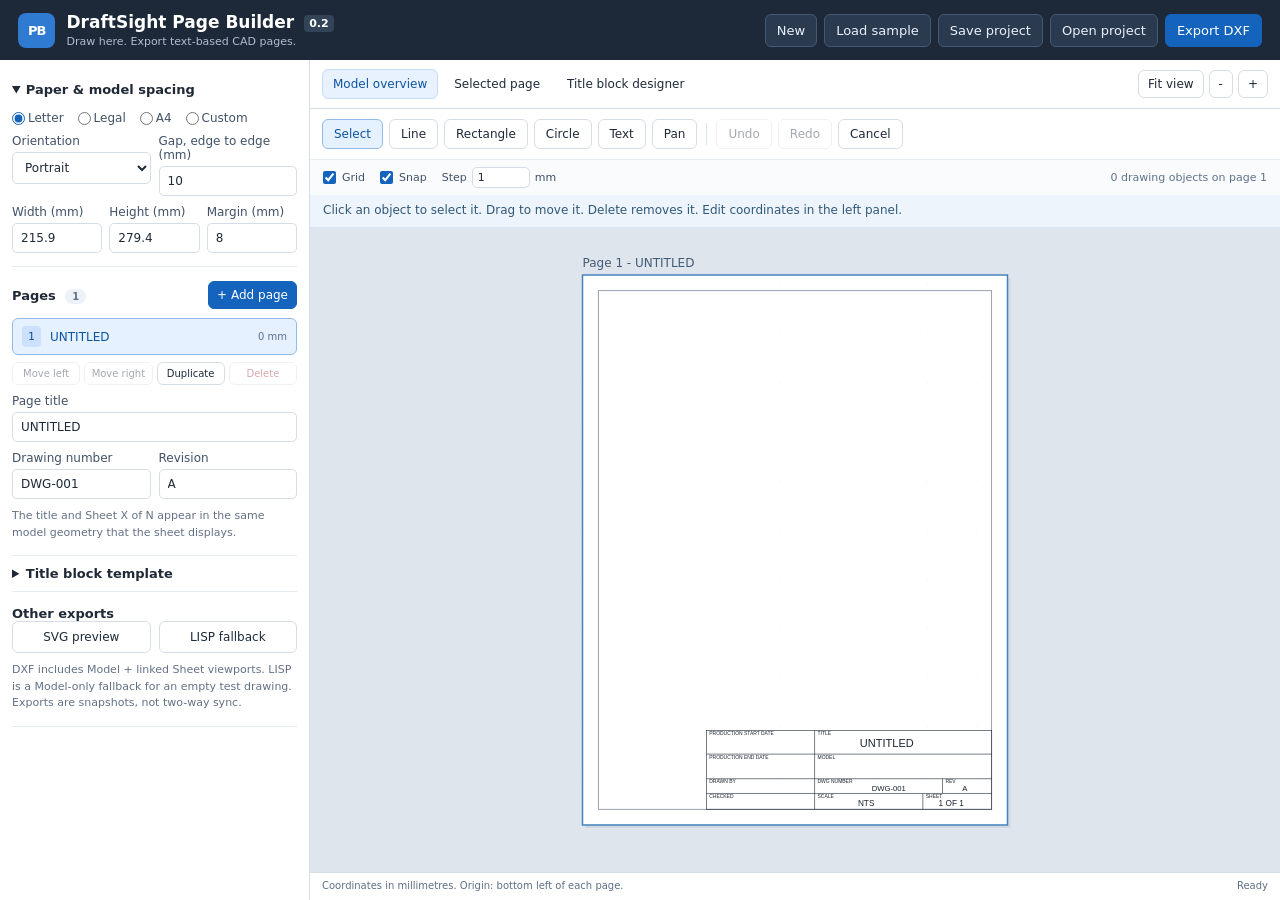
<file: builder/index.html>
<!doctype html>
<html lang="en">
<head>
<meta charset="utf-8">
<meta name="viewport" content="width=device-width,initial-scale=1">
<title>DraftSight Page Builder</title>
<style>
:root {font-family:system-ui,-apple-system,BlinkMacSystemFont,"Segoe UI",sans-serif;font-size:13px;color:#202936;background:#edf1f5;--accent:#1463bc;--border:#d6dde5;--muted:#637186;--ink:#1e2a39;--panel:#fff;}
*{box-sizing:border-box}body{margin:0;height:100vh;display:flex;flex-direction:column}button,input,select{font:inherit}button{border:1px solid var(--border);background:white;color:var(--ink);padding:8px 11px;border-radius:6px;cursor:pointer;white-space:nowrap}button:hover{background:#edf4fb;border-color:#8daccd}button:disabled{opacity:.4;cursor:default}button.primary{background:var(--accent);border-color:var(--accent);color:#fff}button.primary:hover{background:#0b529f}button.danger{color:#a42d36}button.small{font-size:12px;padding:6px 8px}button.active{background:#e5f1ff;border-color:#91bae9;color:#0c54a2}button:focus-visible,input:focus-visible,select:focus-visible,summary:focus-visible{outline:2px solid #2682df;outline-offset:2px}button.wide{width:100%;margin:4px 0 9px}input,select{width:100%;min-width:0;padding:7px 8px;border:1px solid var(--border);border-radius:5px;background:#fff;color:var(--ink)}input[type=checkbox],input[type=radio]{width:auto;accent-color:var(--accent)}input:disabled{background:#f1f4f7;color:var(--muted)}label{display:block;font-size:12px;color:#415167;margin-top:9px}label>input,label>select{display:block;margin-top:4px}.two{display:grid;grid-template-columns:1fr 1fr;gap:8px}.three{display:grid;grid-template-columns:1fr 1fr 1fr;gap:7px}.check{display:flex;align-items:center;gap:6px;white-space:nowrap}.check input{margin:0}h1,h2,p{margin:0}h2{font-size:13px;font-weight:650}.hint{font-size:11px;line-height:1.5;color:var(--muted);margin-top:9px}main{display:grid;grid-template-columns:310px minmax(0,1fr);flex:1;min-height:0}.app-header{display:flex;justify-content:space-between;align-items:center;padding:12px 18px;background:#1d2938;color:#fff;gap:16px}.brand{display:flex;gap:11px;align-items:center}.brand-mark{background:#307bd2;color:#fff;font-weight:700;border-radius:8px;padding:10px;letter-spacing:-1px}.brand h1{font-size:17px;font-weight:650}.brand small{font-size:11px;background:#334458;border-radius:4px;margin-left:4px;padding:2px 5px;vertical-align:middle}.brand p{color:#aebdd0;font-size:11px;margin-top:3px}.header-actions{display:flex;gap:7px;flex-wrap:wrap}.header-actions button:not(.primary){background:#2b3b4f;color:#e9f1fc;border-color:#455972}.header-actions button:hover{background:#3d536c}.header-actions button.primary:hover{background:#1d78dd}#sidebar{overflow-y:auto;background:#fff;border-right:1px solid var(--border);padding:12px;scrollbar-width:thin}.side-section{padding:14px 0;border-bottom:1px solid #e5ebf1}.section-heading{display:flex;justify-content:space-between;align-items:center;margin-bottom:9px;gap:6px}.pill{font-size:10px;background:#edf2f8;color:#60718a;padding:2px 7px;border-radius:10px;margin-left:5px}details{border-bottom:1px solid #e5ebf1;padding:10px 0}summary{font-size:13px;font-weight:650;cursor:pointer}.details-body{padding-top:5px;padding-bottom:3px}.radios{display:flex;flex-wrap:wrap;gap:14px;border:0;padding:3px 0 0;margin:0}.radios label{display:flex;gap:3px;align-items:center;margin-top:6px}.radios input{display:inline;margin:0}.page-list{display:grid;gap:5px;max-height:132px;overflow-y:auto}.page-row{display:flex;align-items:center;gap:9px;text-align:left;width:100%;padding:7px 9px}.page-row .page-number{background:#eef2f7;border-radius:4px;padding:4px 6px;color:#526277;font-size:11px}.page-row.active .page-number{background:#cce1fc;color:#134f93}.page-row .page-name{white-space:nowrap;overflow:hidden;text-overflow:ellipsis;flex:1;font-size:12px}.page-row small{font-size:10px;color:#60718a}.page-actions{display:flex;gap:4px;margin-top:7px}.page-actions button{font-size:10px;padding:5px 6px;flex:1}.workspace{display:flex;flex-direction:column;min-height:0;min-width:0}.view-row{display:flex;align-items:center;justify-content:space-between;padding:9px 12px;background:#fff;border-bottom:1px solid var(--border);gap:8px}.view-tabs,.view-controls{display:flex;gap:5px}.view-tabs button{border-color:transparent;font-size:12px;padding:7px 10px}.view-tabs button.active{background:#e8f2fe;border-color:#c4dbf7}.view-controls button{font-size:12px;padding:6px 9px}.tools{display:flex;align-items:center;gap:6px;padding:10px 12px;background:#fff;border-bottom:1px solid #e8edf3;flex-wrap:wrap}.tools button{padding:7px 11px;font-size:12px}.separator{width:1px;height:22px;background:#dbe3ec;margin:0 3px}.drawing-options{display:flex;align-items:center;gap:15px;padding:7px 13px;background:#f9fbfd}.drawing-options label{margin:0;font-size:11px}.inline{display:flex;align-items:center;gap:5px}.inline input{width:58px;margin:0;padding:3px 5px}.count{margin-left:auto;font-size:11px;color:#60718a}.text-options{display:flex;align-items:flex-end;gap:8px;padding:0 12px 8px;background:#f9fbfd}.text-options label:first-child{flex:1}.text-height{width:92px}.variables{width:180px}.tool-hint{padding:8px 13px;font-size:12px;background:#edf4fc;color:#315878;border-bottom:1px solid #d7e5f4;min-height:33px}.stage{position:relative;flex:1;min-height:240px;overflow:hidden;background:#dee5ed}#canvas{display:block;width:100%;height:100%;touch-action:none;user-select:none;outline:none}#canvas[data-tool=line],#canvas[data-tool=rect],#canvas[data-tool=circle],#canvas[data-tool=text]{cursor:crosshair}#canvas[data-tool=pan]{cursor:grab}#canvas[data-panning=true]{cursor:grabbing}.status-bar{display:flex;justify-content:space-between;gap:10px;padding:7px 12px;background:#fff;border-top:1px solid var(--border);font-size:10px;color:#5e6f85;min-height:28px}.toast{position:absolute;left:14px;bottom:14px;max-width:calc(100% - 28px);font-size:12px;line-height:1.4;background:#22374c;color:white;padding:10px 14px;border-radius:6px;box-shadow:0 3px 12px #12223422;pointer-events:none}.toast.error{background:#9b3038}#bootError{padding:10px;background:#fff2d3;border-bottom:1px solid #e3d2ac;font-size:12px}#geometryFields label{margin-top:7px}#inspector .section-heading h2{font-size:12px}.exports .two button{font-size:12px}.sr-only{position:absolute;width:1px;height:1px;overflow:hidden;clip:rect(0,0,0,0)}[hidden]{display:none!important}
@media(max-width:1100px){main{grid-template-columns:280px minmax(0,1fr)}.app-header{padding:9px 12px}.brand h1{font-size:14px}.brand p{font-size:10px}.header-actions{gap:4px}.header-actions button{font-size:11px;padding:7px 8px}.view-tabs button{font-size:11px;padding:7px}.view-row{padding:8px}.tools{padding:8px;gap:4px}.tools button{padding:7px 8px}.drawing-options{gap:9px}}
@media(max-width:760px){body{height:auto;min-height:100vh}.app-header{align-items:flex-start;flex-direction:column;gap:9px}.header-actions{width:100%}.header-actions button{flex:1}main{display:flex;flex-direction:column-reverse}#sidebar{border-right:none;border-top:1px solid var(--border);overflow:visible}.workspace{height:72vh;min-height:520px}.view-row{flex-wrap:wrap}.stage{min-height:250px}.status-bar{font-size:9px}.variables{width:135px}.count{display:none}.text-options{flex-wrap:wrap}#sidebar .page-list{max-height:150px}}

</style>
</head>
<body>
<header class="app-header">
  <div class="brand"><span class="brand-mark" aria-hidden="true">PB</span><div><h1>DraftSight Page Builder <small>0.2</small></h1><p>Draw here. Export text-based CAD pages.</p></div></div>
  <div class="header-actions">
    <button id="newBtn">New</button><button id="sampleBtn">Load sample</button>
    <button id="saveBtn">Save project</button><button id="loadBtn">Open project</button>
    <input id="loadInput" type="file" accept=".json,application/json" hidden>
    <button id="dxfBtn" class="primary">Export DXF</button>
  </div>
</header>
<div id="bootError" role="alert">Starting drawing engine. If this message stays visible, the app did not start.</div>
<noscript>This application needs JavaScript enabled to draw and export.</noscript>
<main>
 <aside id="sidebar">
  <details open><summary>Paper &amp; model spacing</summary>
   <div class="details-body">
    <fieldset class="radios"><legend class="sr-only">Paper size</legend>
     <label><input type="radio" name="paper" value="letter" checked>Letter</label>
     <label><input type="radio" name="paper" value="legal">Legal</label>
     <label><input type="radio" name="paper" value="a4">A4</label>
     <label><input type="radio" name="paper" value="custom">Custom</label>
    </fieldset>
    <div class="two"><label>Orientation<select id="orientation"><option value="portrait">Portrait</option><option value="landscape">Landscape</option></select></label>
    <label>Gap, edge to edge (mm)<input id="gap" type="number" min="0" max="5000" step="0.1" value="10"></label></div>
    <div class="three"><label>Width (mm)<input id="width" type="number" min="50" max="5000" step="0.1"></label><label>Height (mm)<input id="height" type="number" min="50" max="5000" step="0.1"></label><label>Margin (mm)<input id="margin" type="number" min="0" step="0.1"></label></div>
   </div>
  </details>
  <section class="side-section">
   <div class="section-heading"><h2>Pages <span id="pageCount" class="pill">1</span></h2><button id="addPageBtn" class="primary small">+ Add page</button></div>
   <div id="pageList" class="page-list"></div>
   <div class="page-actions"><button id="pageLeftBtn" title="Move selected page earlier">Move left</button><button id="pageRightBtn" title="Move selected page later">Move right</button><button id="duplicatePageBtn">Duplicate</button><button id="deletePageBtn" class="danger">Delete</button></div>
   <label>Page title<input id="pageTitle" type="text" maxlength="100"></label>
   <div class="two"><label>Drawing number<input id="drawingNumber" type="text" maxlength="80"></label><label>Revision<input id="revision" type="text" maxlength="20"></label></div>
   <p class="hint">The title and Sheet X of N appear in the same model geometry that the sheet displays.</p>
  </section>
  <details id="tbSettings"><summary>Title block template</summary>
   <div class="details-body">
    <label class="check"><input id="tbEnabled" type="checkbox" checked>Show title block on all pages</label>
    <div class="two"><label>Width (mm)<input id="tbWidth" type="number" min="1" step="0.1"></label><label>Height (mm)<input id="tbHeight" type="number" min="1" step="0.1"></label></div>
    <button id="editTbBtn" class="wide">Edit title block on canvas</button>
    <div class="two"><button id="resetTbBtn">Default template</button><button id="clearTbBtn">Clear template</button></div>
    <p class="hint">Use the same drawing tools. Text can contain {TITLE}, {DRAWING_NUMBER}, {REVISION}, {PAGE}, or {PAGECOUNT}.</p>
   </div>
  </details>
  <section id="inspector" class="side-section" hidden>
    <div class="section-heading"><h2 id="selectionName">Selected object</h2><button id="deleteEntityBtn" class="small danger">Delete object</button></div>
    <div id="geometryFields" class="two"></div>
    <label id="selectedTextLabel" hidden>Text / variables<input id="selectedText" type="text" maxlength="250"></label>
    <div class="two"><button id="duplicateEntityBtn">Duplicate object</button><button id="deselectBtn">Deselect</button></div>
  </section>
  <section class="side-section exports">
    <h2>Other exports</h2>
    <div class="two"><button id="svgBtn">SVG preview</button><button id="lispBtn">LISP fallback</button></div>
    <p class="hint">DXF includes Model + linked Sheet viewports. LISP is a Model-only fallback for an empty test drawing. Exports are snapshots, not two-way sync.</p>
  </section>
 </aside>
 <section class="workspace">
  <div class="view-row">
   <div class="view-tabs" role="group" aria-label="Canvas view"><button data-mode="model" class="active">Model overview</button><button data-mode="sheet">Selected page</button><button data-mode="title">Title block designer</button></div>
   <div class="view-controls"><button id="fitBtn">Fit view</button><button id="zoomOutBtn" aria-label="Zoom out">-</button><button id="zoomInBtn" aria-label="Zoom in">+</button></div>
  </div>
  <div class="tools" role="toolbar" aria-label="Drawing tools">
   <button data-tool="select" class="active" title="Select and move (V)">Select</button>
   <button data-tool="line" title="Line (L)">Line</button><button data-tool="rect" title="Rectangle (R)">Rectangle</button>
   <button data-tool="circle" title="Circle (C)">Circle</button><button data-tool="text" title="Text (T)">Text</button>
   <button data-tool="pan" title="Pan (H)">Pan</button>
   <span class="separator"></span><button id="undoBtn" title="Undo (Ctrl+Z)">Undo</button><button id="redoBtn" title="Redo (Ctrl+Shift+Z)">Redo</button>
   <button id="cancelBtn" title="Cancel the unfinished shape (Escape)">Cancel</button>
  </div>
  <div class="drawing-options">
   <label class="check"><input id="gridEnabled" type="checkbox" checked>Grid</label>
   <label class="check"><input id="snapEnabled" type="checkbox" checked>Snap</label>
   <label class="inline">Step <input id="snapStep" type="number" min="0.1" max="100" step="0.1" value="1"> mm</label>
   <span id="entityCount" class="count">0 drawing objects</span>
  </div>
  <div id="textOptions" class="text-options" hidden>
   <label>Text to place<input id="newText" type="text" value="Note" maxlength="250"></label>
   <label class="text-height">Height (mm)<input id="newTextHeight" type="number" value="3" min="0.2" max="100" step="0.1"></label>
   <label class="variables">Insert variable<select id="variable"><option value="">Choose...</option><option>{TITLE}</option><option>{DRAWING_NUMBER}</option><option>{REVISION}</option><option>{PAGE}</option><option>{PAGECOUNT}</option><option>Sheet {PAGE} of {PAGECOUNT}</option></select></label>
  </div>
  <div id="toolHint" class="tool-hint">Select an object to move or edit it. Choose Line to start drawing.</div>
  <div id="stage" class="stage">
   <svg id="canvas" xmlns="http://www.w3.org/2000/svg" tabindex="0" aria-label="Drawing canvas"></svg>
   <div id="toast" class="toast" role="status" hidden></div>
  </div>
  <div class="status-bar"><span id="coordinates">Coordinates in millimetres. Origin: bottom left of each page.</span><span id="saveStatus">Ready</span></div>
 </section>
</main>
<script>
/* Page Builder 0.2.0. Pure project geometry and text exporters; no network calls. */
(function (root) {
  'use strict';
  const VERSION = '0.2.0';
  // CAD TEXT height describes glyph height, not a browser CSS em square.
  // Arial's approximate cap-height ratio keeps browser previews closer to CAD.
  const TEXT_EM = 1.4;
  const clone = x => JSON.parse(JSON.stringify(x));
  const uid = () => 'e_' + Math.random().toString(36).slice(2, 10) + Date.now().toString(36);
  const num = n => Number(Number(n).toFixed(6));
  const finite = (x, fallback) => Number.isFinite(Number(x)) ? Number(x) : fallback;
  const text = x => String(x == null ? '' : x).replace(/[\r\n\t]/g, ' ').slice(0, 250);
  const presets = {letter:[215.9,279.4], legal:[215.9,355.6], a4:[210,297]};
  function entity(type, props) { return Object.assign({id:uid(), type}, props); }

// Match our existing template as defualt.
function defaults() {
  return [
    // Outer boundary: 145 x 40 mm.
    // Coordinates start at the title block's bottom-left corner.
    entity('rect', {
      x1: 0, y1: 0,
      x2: 145, y2: 40
    }),

    // Horizontal row dividers.
    entity('line', {x1: 0, y1: 28,   x2: 145, y2: 28}),
    entity('line', {x1: 0, y1: 15.5, x2: 145, y2: 15.5}),
    entity('line', {x1: 0, y1: 8,    x2: 145, y2: 8}),

    // Main divider: production/drawing personnel on the left.
    entity('line', {x1: 55, y1: 0, x2: 55, y2: 40}),

    // DWG NUMBER / REV divider, in the third row only.
    entity('line', {x1: 120, y1: 8, x2: 120, y2: 15.5}),

    // SCALE / SHEET divider, in the bottom row only.
    entity('line', {x1: 110, y1: 0, x2: 110, y2: 8}),

    // Row 1: PRODUCTION START DATE | TITLE
    entity('text', {
      x: 1.5, y: 37.5, h: 1.8,
      text: 'PRODUCTION START DATE'
    }),
    entity('text', {
      x: 2, y: 31.5, h: 3,
      text: '{PRODUCTION_START_DATE}'
    }),
    entity('text', {
      x: 56.5, y: 37.5, h: 1.8,
      text: 'TITLE'
    }),
    entity('text', {
      x: 78, y: 31.5, h: 4,
      text: '{TITLE}'
    }),

    // Row 2: PRODUCTION END DATE | MODEL
    entity('text', {
      x: 1.5, y: 25.5, h: 1.8,
      text: 'PRODUCTION END DATE'
    }),
    entity('text', {
      x: 2, y: 19, h: 3,
      text: '{PRODUCTION_END_DATE}'
    }),
    entity('text', {
      x: 56.5, y: 25.5, h: 1.8,
      text: 'MODEL'
    }),
    entity('text', {
      x: 74, y: 19, h: 4,
      text: '{MODEL}'
    }),

    // Row 3: DRAWN BY | DWG NUMBER | REV
    entity('text', {
      x: 1.5, y: 13.1, h: 1.8,
      text: 'DRAWN BY'
    }),
    entity('text', {
      x: 2, y: 9.3, h: 2.8,
      text: '{DRAWN_BY}'
    }),
    entity('text', {
      x: 56.5, y: 13.1, h: 1.8,
      text: 'DWG NUMBER'
    }),
    entity('text', {
      x: 84, y: 9.3, h: 2.8,
      text: '{DRAWING_NUMBER}'
    }),
    entity('text', {
      x: 121.5, y: 13.1, h: 1.8,
      text: 'REV'
    }),
    entity('text', {
      x: 130, y: 9.3, h: 2.8,
      text: '{REVISION}'
    }),

    // Row 4: CHECKED | SCALE | SHEET
    entity('text', {
      x: 1.5, y: 5.6, h: 1.8,
      text: 'CHECKED'
    }),
    entity('text', {
      x: 2, y: 1.6, h: 2.8,
      text: '{CHECKED}'
    }),
    entity('text', {
      x: 56.5, y: 5.6, h: 1.8,
      text: 'SCALE'
    }),
    entity('text', {
      x: 77, y: 1.6, h: 3,
      text: '{SCALE}'
    }),
    entity('text', {
      x: 111.5, y: 5.6, h: 1.8,
      text: 'SHEET'
    }),
    entity('text', {
      x: 118, y: 1.6, h: 3,
      text: '{PAGE} OF {PAGECOUNT}'
    })
  ];
}
  function newPage(n=1) { return {id:uid(),title:n===1?'UNTITLED':'PAGE '+n,number:'DWG-001',revision:'A',entities:[]}; }
  function newProject() {
    return {format:'DraftSightPageBuilder',version:2,units:'mm',coordinateSystem:'cad-y-up',
		paper: {
		  preset: 'letter',
		  orientation: 'portrait',
		  width: 215.9,
		  height: 279.4
		},
		  gap:10,margin:8,
      titleBlock:{enabled:true,width:145,height:40,entities:defaults()},pages:[newPage()]};
  }
  function sampleProject() {
    const p=newProject();
    p.pages=[newPage(1),newPage(2)];
    p.pages[0].title='CONTROL POWER - SAMPLE';p.pages[1].title='ANALOG + COMS - SAMPLE';
    const a=p.pages[0].entities,b=p.pages[1].entities;
    a.push(entity('text',{x:25,y:184,h:5,text:'Drawing / export test'}));
    a.push(entity('text',{x:25,y:174,h:3,text:'Sample geometry only - not a wiring design'}));
    a.push(entity('line',{x1:30,y1:140,x2:130,y2:140}));
    a.push(entity('line',{x1:30,y1:137,x2:30,y2:143}));
    a.push(entity('line',{x1:130,y1:137,x2:130,y2:143}));
    a.push(entity('text',{x:50,y:146,h:3,text:'100 mm test line'}));
    a.push(entity('rect',{x1:35,y1:75,x2:85,y2:115}));
    a.push(entity('text',{x:41,y:93,h:3,text:'50 x 40 mm'}));
    a.push(entity('line',{x1:85,y1:95,x2:130,y2:95}));
    a.push(entity('circle',{x:140,y:95,r:10}));
    a.push(entity('line',{x1:150,y1:95,x2:205,y2:95}));
    a.push(entity('text',{x:129,y:111,h:3,text:'R10 mm'}));
    b.push(entity('text',{x:25,y:184,h:5,text:'Second page'}));
    b.push(entity('text',{x:25,y:173,h:3,text:'This is a separate sheet showing this model page.'}));
    for(let i=0;i<4;i++) {
      b.push(entity('rect',{x1:35,y1:125-i*15,x2:55,y2:135-i*15}));
      b.push(entity('text',{x:40,y:128-i*15,h:2.8,text:'X'+(i+1)}));
      b.push(entity('line',{x1:55,y1:130-i*15,x2:165,y2:130-i*15}));
    }
    b.push(entity('rect',{x1:165,y1:75,x2:220,y2:145}));
    b.push(entity('text',{x:174,y:109,h:3,text:'CONTROLLER'}));
    return p;
  }
  function validateProject(input) {
    if(!input || typeof input!=='object' || !Array.isArray(input.pages) || input.pages.length<1 || input.pages.length>200)
      throw Error('Project must contain between 1 and 200 pages.');
    if(input.version!==1 && input.version!==2) throw Error('Unsupported project version.');
    const p=newProject();
    const number=(value,min,max,label)=>{const n=Number(value);if(!Number.isFinite(n)||n<min||n>max)throw Error(label+' must be between '+min+' and '+max+'.');return n;};
    const paper=input.paper || {};
    p.paper={preset:paper.preset in presets?paper.preset:'custom',orientation:paper.orientation==='portrait'?'portrait':'landscape',
      width:number(paper.width,50,5000,'Paper width'),height:number(paper.height,50,5000,'Paper height')};
    p.gap=number(input.gap,0,5000,'Page gap');
    p.margin=number(input.margin,0,Math.min(p.paper.width,p.paper.height)/2-0.1,'Border margin');
    let count=0;
    function checked(e) {
      if(!e || !['line','rect','circle','text','variable'].includes(e.type)) throw Error('Unknown drawing entity.');
      if(++count>30000) throw Error('Project exceeds 30,000 entities.');
      const type=e.type==='variable'?'text':e.type;
      const out={id:uid(),type};
      const fields=type==='line'||type==='rect'?['x1','y1','x2','y2']:type==='circle'?['x','y','r']:['x','y','h'];
      fields.forEach(k=>{out[k]=number(e[k],k==='h'||k==='r'?0.01:-1e7,1e7,k);});
      if(type==='text') out.text=text(e.text);
      return out;
    }
    const tb=input.titleBlock || {};
    p.titleBlock={enabled:tb.enabled!==false,width:number(tb.width,1,5000,'Title block width'),height:number(tb.height,1,5000,'Title block height'),
      entities:Array.isArray(tb.entities)?tb.entities.map(checked):defaults()};
    p.pages=input.pages.map((page,i)=>{
      if(!page || !Array.isArray(page.entities)) throw Error('Page '+(i+1)+' has no entity list.');
      const entities=page.entities.map(checked);
      // Version 1 displayed user drawing coordinates with SVG's downward Y axis.
      // Its title-block template was already intended as CAD-up, so only migrate drawing entities.
      if(input.version===1) entities.forEach(e=>{
        if(e.type==='line'||e.type==='rect') {e.y1=p.paper.height-e.y1;e.y2=p.paper.height-e.y2;}
        else e.y=p.paper.height-e.y;
      });
      return {id:uid(),title:text(page.title),number:text(page.number),revision:text(page.revision),entities};
    });
    return p;
  }
	function vars(s, page, index, total) {
	  const values = {
		TITLE:                 page.title               ?? '',
		DRAWING_NUMBER:        page.number              ?? '',
		REVISION:              page.revision            ?? '',
		PAGE:                  index + 1,
		PAGECOUNT:             total,

		PRODUCTION_START_DATE: page.productionStartDate ?? '',
		PRODUCTION_END_DATE:   page.productionEndDate   ?? '',
		MODEL:                 page.model               ?? '',
		DRAWN_BY:              page.drawnBy             ?? '',
		CHECKED:               page.checked             ?? '',
		SCALE:                 page.scale               ?? 'NTS'
	  };

	  return text(s).replace(
		/\{([A-Z_]+)\}/g,
		(match, key) =>
		  Object.prototype.hasOwnProperty.call(values, key)
			? String(values[key])
			: match
	  );
	}
 
  function origin(p,index) { return {x:num(index*(p.paper.width+p.gap)),y:0}; }
  function moved(e,dx,dy) {
    const r=clone(e);
    if(e.type==='line'||e.type==='rect') {r.x1=num(e.x1+dx);r.y1=num(e.y1+dy);r.x2=num(e.x2+dx);r.y2=num(e.y2+dy);}
    else {r.x=num(e.x+dx);r.y=num(e.y+dy);}
    return r;
  }
  function scene(p) {
    const out=[];
    function add(e,dx,dy,layer,page,index) {
      const r=moved(e,dx,dy);r.layer=layer;r.page=index;
      if(r.type==='text') r.text=vars(r.text,page,index,p.pages.length);
      out.push(r);
    }
    p.pages.forEach((page,i)=>{
      const x=origin(p,i).x,W=p.paper.width,H=p.paper.height,m=p.margin;
      add(entity('rect',{x1:0,y1:0,x2:W,y2:H}),x,0,'PAGE-EDGE',page,i);
      add(entity('rect',{x1:m,y1:m,x2:W-m,y2:H-m}),x,0,'PAGE-FRAME',page,i);
      page.entities.forEach(e=>add(e,x,0,'SCHEMATIC',page,i));
      if(p.titleBlock.enabled) p.titleBlock.entities.forEach(e=>add(e,x+W-m-p.titleBlock.width,m,'PAGE-FRAME',page,i));
    });
    return out;
  }
  function primitives(entities) {
    return entities.flatMap(e=>e.type!=='rect'?[e]:[
      {...e,type:'line',x1:e.x1,y1:e.y1,x2:e.x2,y2:e.y1},
      {...e,type:'line',x1:e.x2,y1:e.y1,x2:e.x2,y2:e.y2},
      {...e,type:'line',x1:e.x2,y1:e.y2,x2:e.x1,y2:e.y2},
      {...e,type:'line',x1:e.x1,y1:e.y2,x2:e.x1,y2:e.y1}
    ]);
  }
  function ascii(s) {
    // DXF text is kept on one physical line. Encode non-ASCII UTF-16 code units.
    return text(s).replace(/[^\x20-\x7e]/g,c=>'\\U+'+c.charCodeAt(0).toString(16).toUpperCase().padStart(4,'0'));
  }
  function xml(s) {return String(s).replace(/[&<>"']/g,c=>({'&':'&amp;','<':'&lt;','>':'&gt;','"':'&quot;',"'":'&apos;'}[c]));}
  function svg(p) {
    const W=p.pages.length*p.paper.width+(p.pages.length-1)*p.gap,H=p.paper.height;
    const lines=[`<svg xmlns="http://www.w3.org/2000/svg" width="${num(W)}mm" height="${num(H)}mm" viewBox="0 ${-H} ${num(W)} ${H}">`,
      '<title>Page Builder - model pages</title>'];
    p.pages.forEach((page,i)=>lines.push(`<rect x="${origin(p,i).x}" y="${-H}" width="${p.paper.width}" height="${H}" fill="white" stroke="none"/>`));
    for(const e of scene(p)) {
      const stroke=e.layer==='PAGE-EDGE'?'#9ca3af':'#111827';
      if(e.type==='line')lines.push(`<line x1="${e.x1}" y1="${-e.y1}" x2="${e.x2}" y2="${-e.y2}" stroke="${stroke}" stroke-width="0.3"/>`);
      else if(e.type==='rect')lines.push(`<rect x="${Math.min(e.x1,e.x2)}" y="${-Math.max(e.y1,e.y2)}" width="${Math.abs(e.x2-e.x1)}" height="${Math.abs(e.y2-e.y1)}" fill="none" stroke="${stroke}" stroke-width="0.3"/>`);
      else if(e.type==='circle')lines.push(`<circle cx="${e.x}" cy="${-e.y}" r="${e.r}" fill="none" stroke="${stroke}" stroke-width="0.3"/>`);
      else lines.push(`<text x="${e.x}" y="${-e.y}" font-family="Arial, sans-serif" font-size="${num(e.h*TEXT_EM)}" fill="#111827">${xml(e.text)}</text>`);
    }
    lines.push('</svg>');return lines.join('\n');
  }
  function dxf(p,withSheets=true) {
    // R2000 ASCII: full ownership chain, per-layout block records, LAYOUT objects,
    // paper settings and locked 1:1 viewports. No binary data or runtime dependency.
    let next=0x100;
    const handle=()=> (next++).toString(16).toUpperCase();
    const rootH=handle(),layoutDict=handle(),groupDict=handle(),plotDict=handle();
    const tables={};['VPORT','LTYPE','LAYER','STYLE','VIEW','UCS','APPID','DIMSTYLE','BLOCK_RECORD'].forEach(n=>tables[n]=handle());
    const blocks=[{name:'*Model_Space',layout:'Model',index:0}];
    const paperCount=withSheets?p.pages.length:1;
    for(let i=0;i<paperCount;i++) blocks.push({name:i===0?'*Paper_Space':'*Paper_Space'+(i-1),layout:'Page-'+(i+1),index:i+1});
    blocks.forEach(b=>{b.record=handle();b.begin=handle();b.end=handle();b.object=handle();if(b.index){b.main=handle();if(withSheets)b.vp=handle();}});
    const model=blocks[0],W=p.paper.width,H=p.paper.height,totalW=p.pages.length*W+(p.pages.length-1)*p.gap;
    const pair=(code,val)=>String(code)+'\n'+(typeof val==='number'?num(val):val)+'\n';
    const tags=a=>a.map(t=>pair(t[0],t[1])).join('');
    const xyz=(code,x,y,z=0)=>[[code,x],[code+10,y],[code+20,z]];
    const sec=(name,body)=>tags([[0,'SECTION'],[2,name]])+body+tags([[0,'ENDSEC']]);
    function table(name,entries){return tags([[0,'TABLE'],[2,name],[5,tables[name]],[330,'0'],[100,'AcDbSymbolTable'],[70,entries.length]])+entries.join('')+tags([[0,'ENDTAB']]);}
    function entry(type,subclass,name,more=[]) {return tags([[0,type],[5,handle()],[330,tables[type]],[100,'AcDbSymbolTableRecord'],[100,subclass],[2,name],...more]);}
    const t=[];
    t.push(table('VPORT',[entry('VPORT','AcDbViewportTableRecord','*Active',[[70,0],[10,0],[20,0],[11,1],[21,1],[12,totalW/2],[22,H/2],[13,0],[23,0],[14,1],[24,1],[15,10],[25,10],...xyz(16,0,0,1),...xyz(17,0,0),[40,Math.max(H*1.15,totalW/1.6*1.05)],[41,1.6],[42,50],[43,0],[44,0],[50,0],[51,0],[71,0],[72,1000],[73,0],[74,3],[75,0],[76,0],[77,0],[78,0],[281,0],[65,0],[146,0]])]));
    t.push(table('LTYPE',['ByBlock','ByLayer','Continuous'].map(n=>entry('LTYPE','AcDbLinetypeTableRecord',n,[[70,0],[3,n==='Continuous'?'Solid line':''],[72,65],[73,0],[40,0]]))));
    t.push(table('LAYER',['0','PAGE-EDGE','PAGE-FRAME','SCHEMATIC','VIEWPORTS'].map(n=>entry('LAYER','AcDbLayerTableRecord',n,[[70,0],[62,7],[6,'Continuous'],[290,n==='PAGE-EDGE'||n==='VIEWPORTS'?0:1],[370,-3]]))));
    t.push(table('STYLE',[entry('STYLE','AcDbTextStyleTableRecord','Standard',[[70,0],[40,0],[41,1],[50,0],[71,0],[42,2.5],[3,'txt'],[4,'']])]));
    t.push(table('VIEW',[]),table('UCS',[]));
    t.push(table('APPID',[entry('APPID','AcDbRegAppTableRecord','ACAD',[[70,0]])]));
    t.push(table('DIMSTYLE',[]));
    t.push(table('BLOCK_RECORD',blocks.map(b=>tags([[0,'BLOCK_RECORD'],[5,b.record],[330,tables.BLOCK_RECORD],[100,'AcDbSymbolTableRecord'],[100,'AcDbBlockTableRecord'],[2,b.name],[340,b.object]]))));
    const base=(type,h,owner,layer,paper)=>[[0,type],[5,h],[330,owner],[100,'AcDbEntity'],...(paper?[[67,1],[410,paper]]:[[67,0],[410,'Model']]),[8,layer]];
    function viewport(b,main) {
      const cx=W/2,cy=H/2;
      return tags([...base('VIEWPORT',main?b.main:b.vp,b.record,'VIEWPORTS',b.layout),[100,'AcDbViewport'],
        ...xyz(10,cx,cy),[40,main?W*1.1:W],[41,main?H*1.1:H],[68,main?1:2],[69,main?1:2],
        [12,main?cx:origin(p,b.index-1).x+cx],[22,cy],[13,0],[23,0],[14,1],[24,1],[15,10],[25,10],
        ...xyz(16,0,0,1),...xyz(17,0,0),[42,50],[43,0],[44,0],[45,main?H*1.1:H],[50,0],[51,0],[72,100],
        [90,main?557088:16384],[1,''],[281,0],[71,0],[74,0],...xyz(110,0,0),...xyz(111,1,0),...xyz(112,0,1),[79,0],[146,0]]);
    }
    const paperEntities=b=>viewport(b,true)+(b.vp?viewport(b,false):'');
    const bs=[];
    blocks.forEach(b=>{
      bs.push(tags([[0,'BLOCK'],[5,b.begin],[330,b.record],[100,'AcDbEntity'],[8,'0'],[100,'AcDbBlockBegin'],[2,b.name],[70,0],...xyz(10,0,0),[3,b.name],[1,'']]));
      if(b.index>1) bs.push(paperEntities(b));
      bs.push(tags([[0,'ENDBLK'],[5,b.end],[330,b.record],[100,'AcDbEntity'],[8,'0'],[100,'AcDbBlockEnd']]));
    });
    const es=[];
    primitives(scene(p)).forEach(e=>{
      let data=base(e.type.toUpperCase(),handle(),model.record,e.layer,null);
      if(e.type==='line')data.push([100,'AcDbLine'],...xyz(10,e.x1,e.y1),...xyz(11,e.x2,e.y2));
      else if(e.type==='circle')data.push([100,'AcDbCircle'],...xyz(10,e.x,e.y),[40,e.r]);
      else data.push([100,'AcDbText'],...xyz(10,e.x,e.y),[40,e.h],[1,ascii(e.text)],[50,0],[41,1],[51,0],[7,'Standard'],[71,0],[72,0],...xyz(11,0,0),[100,'AcDbText'],[73,0]);
      es.push(tags(data));
    });
    es.push(paperEntities(blocks[1]));
    function dict(h,owner,entries) {return tags([[0,'DICTIONARY'],[5,h],[330,owner],[100,'AcDbDictionary'],[280,0],[281,1],...entries.flatMap(([name,ref])=>[[3,name],[350,ref]])]);}
    const os=[dict(rootH,'0',[['ACAD_GROUP',groupDict],['ACAD_LAYOUT',layoutDict],['ACAD_PLOTSETTINGS',plotDict]]),dict(groupDict,rootH,[]),dict(plotDict,rootH,[]),dict(layoutDict,rootH,blocks.map(b=>[b.layout,b.object]))];
    blocks.forEach(b=>{
      os.push(tags([[0,'LAYOUT'],[5,b.object],[330,layoutDict],[100,'AcDbPlotSettings'],[1,''],[2,''],[4,'PageBuilder_('+num(W)+'_x_'+num(H)+'_MM)'],[6,''],
        [40,0],[41,0],[42,0],[43,0],[44,W],[45,H],[46,0],[47,0],[48,0],[49,0],[140,0],[141,0],[142,1],[143,1],
        [70,b.index?672:1024],[72,1],[73,0],[74,5],[7,''],[75,16],[76,0],[77,2],[78,300],[147,1],[148,0],[149,0],
        [100,'AcDbLayout'],[1,b.layout],[70,1],[71,b.index],[10,0],[20,0],[11,b.index?W:totalW],[21,H],...xyz(12,0,0),
        ...xyz(14,0,0),...xyz(15,b.index?W:totalW,H),[146,0],...xyz(13,0,0),...xyz(16,1,0),...xyz(17,0,1),[76,1],[330,b.record],...(b.index?[[331,b.main]]:[])]));
    });
    const header=tags([[9,'$ACADVER'],[1,'AC1015'],[9,'$ACADMAINTVER'],[70,6],[9,'$DWGCODEPAGE'],[3,'ANSI_1252'],[9,'$HANDSEED'],[5,next.toString(16).toUpperCase()],
      [9,'$INSBASE'],...xyz(10,0,0),[9,'$EXTMIN'],...xyz(10,0,0),[9,'$EXTMAX'],...xyz(10,totalW,H),[9,'$LIMMIN'],[10,0],[20,0],[9,'$LIMMAX'],[10,totalW],[20,H],
      [9,'$TILEMODE'],[70,1],[9,'$CTAB'],[1,'Model'],[9,'$INSUNITS'],[70,4],[9,'$MEASUREMENT'],[70,1],[9,'$LUNITS'],[70,2],[9,'$LUPREC'],[70,3],[9,'$TEXTSTYLE'],[7,'Standard'],[9,'$CLAYER'],[8,'SCHEMATIC']]);
    return sec('HEADER',header)+sec('CLASSES','')+sec('TABLES',t.join(''))+sec('BLOCKS',bs.join(''))+sec('ENTITIES',es.join(''))+sec('OBJECTS',os.join(''))+tags([[0,'EOF']]);
  }
  function lisp(p) {
    const ls=s=>'"'+ascii(s).replace(/\\/g,'\\\\').replace(/"/g,'\\"')+'"';
    const lines=[
      '; Page Builder '+VERSION+' - MODEL-ONLY fallback. The DXF export includes Sheets.',
      '; LoadApplication, select this file, then type BUILDWEBPAGES in an EMPTY drawing.',
      '; Loading only defines the command. This file does not execute automatically.',
      '(defun wpb2:make (data)',
      '  (if (not (entmake data)) (progn (princ "\\nCould not create an entity.") (exit))))',
      '(defun wpb2:layer (name plot)',
      '  (if (not (tblsearch "LAYER" name))',
      '    (wpb2:make (list \'(0 . "LAYER") \'(100 . "AcDbSymbolTableRecord")',
      '      \'(100 . "AcDbLayerTableRecord") (cons 2 name) \'(70 . 0)',
      '      \'(62 . 7) \'(6 . "Continuous") (cons 290 plot)))))',
      '(defun c:BUILDWEBPAGES (/ *error* oldtile oldtab)',
      '  (setq oldtile (getvar "TILEMODE") oldtab (getvar "CTAB"))',
      '  (defun *error* (msg)',
      '    (if (= oldtile 1) (setvar "TILEMODE" 1) (progn (setvar "TILEMODE" 0) (setvar "CTAB" oldtab)))',
      '    (princ (strcat "\\nBUILDWEBPAGES stopped: " msg "\\nPartial geometry may remain. This command does not delete it.")) (princ))',
      '  (if (ssget "_X" \'((410 . "Model")))',
      '    (princ "\\nUse an empty test drawing. Nothing was added.")',
      '    (progn',
      '      (setvar "TILEMODE" 1)',
      '      (wpb2:layer "PAGE-EDGE" 0) (wpb2:layer "PAGE-FRAME" 1) (wpb2:layer "SCHEMATIC" 1)'
    ];
    for(const e of primitives(scene(p))) {
      let body=`(0 . ${ls(e.type.toUpperCase())}) (8 . ${ls(e.layer)}) (67 . 0) (410 . "Model") `;
      if(e.type==='line')body+=`(10 ${num(e.x1)} ${num(e.y1)} 0.0) (11 ${num(e.x2)} ${num(e.y2)} 0.0)`;
      else if(e.type==='circle')body+=`(10 ${num(e.x)} ${num(e.y)} 0.0) (40 . ${num(e.r)})`;
      else body+=`(10 ${num(e.x)} ${num(e.y)} 0.0) (40 . ${num(e.h)}) (1 . ${ls(e.text)}) (7 . "Standard")`;
      lines.push("      (wpb2:make '("+body+'))');
    }
    lines.push('      (command "_ZoomFit")','      (princ "\\nModel pages created. For linked Sheet tabs, use the browser DXF export.")','    )','  )','  (princ)',' )',
      '(princ "\\nLoaded: BUILDWEBPAGES (empty drawing, Model-only fallback)")','(princ)');
    return lines.join('\n')+'\n';
  }
  const api={VERSION,TEXT_EM,clone,uid,num,finite,text,presets,entity,defaults,newPage,newProject,sampleProject,validateProject,vars,origin,moved,scene,primitives,ascii,svg,dxf,lisp};
  root.PageBuilderCore=api;
  if(typeof module!=='undefined'&&module.exports)module.exports=api;
})(typeof globalThis!=='undefined'?globalThis:this);

</script>
<script>
/* Page Builder browser UI. Pointer events support both click-click and drag drawing. */
(function () {
 'use strict';
 const C=window.PageBuilderCore, $=id=>document.getElementById(id), NS='http://www.w3.org/2000/svg';
 if(!C) { $('bootError').textContent='Could not load core.js. Use the single-file HTML or keep the source files together.'; return; }
 const canvas=$('canvas'), STORE='draftsight-page-builder-v2';
 let project=C.newProject(), selectedPageId=project.pages[0].id;
 let mode='model',tool='select',selection=null,pending=null,pointer=null,moving=null,spaceDown=false;
 let camera={x:-15,y:-230,w:310,h:240}, undo=[],redo=[],timer=null,backupTimer=null;
 let grid=true,snap=true,step=1,restored=false,viewInitialized=false;
 const measureCanvas=document.createElement('canvas'),measure=measureCanvas.getContext('2d');
 try { const saved=localStorage.getItem(STORE); if(saved){project=C.validateProject(JSON.parse(saved));selectedPageId=project.pages[0].id;restored=true;} } catch (_) { /* Browser storage is optional, including for file:// usage. */ }
 const page=()=>project.pages.find(p=>p.id===selectedPageId)||project.pages[0];
 const pageIndex=()=>project.pages.indexOf(page());
 function el(name,attrs={},value) {
  const node=document.createElementNS(NS,name);Object.entries(attrs).forEach(([k,v])=>node.setAttribute(k,String(v)));if(value!==undefined)node.textContent=value;return node;
 }
 function toast(msg,error=false) {
  clearTimeout(timer);$('toast').textContent=msg;$('toast').classList.toggle('error',error);$('toast').hidden=false;
  timer=setTimeout(()=>$('toast').hidden=true,error?9000:4500);
 }
 function backup() {
  clearTimeout(backupTimer);backupTimer=setTimeout(()=>{
   try {localStorage.setItem(STORE,JSON.stringify(project));$('saveStatus').textContent='Browser backup saved';}
   catch(_){$('saveStatus').textContent='Use Save project to keep your work';}
  },180);
 }
 function change(fn,fitAfter=false) {
  const before=JSON.stringify(project);
  try {fn();} catch(e){project=JSON.parse(before);toast(e.message,true);render();return false;}
  if(before!==JSON.stringify(project)){undo.push(before);if(undo.length>80)undo.shift();redo=[];backup();}
  if(fitAfter)fit(false);render();return true;
 }
 function history(direction) {
  const from=direction==='undo'?undo:redo,to=direction==='undo'?redo:undo;
  if(!from.length)return;
  to.push(JSON.stringify(project));project=JSON.parse(from.pop());
  if(!project.pages.some(p=>p.id===selectedPageId))selectedPageId=project.pages[0].id;
  selection=null;pending=null;moving=null;pointer=null;backup();fit(false);render();
 }
 function setInput(id,val){const n=$(id);if(document.activeElement!==n)n.value=val;}
 function snapValue(n){return C.num(snap?Math.round(n/step)*step:n);}
 function localPoint(target,world,clamp=true){
  let x=snapValue(world.x-target.ox),y=snapValue(world.y);
  if(clamp){x=Math.max(0,Math.min(target.width,x));y=Math.max(0,Math.min(target.height,y));}
  return {x:C.num(x),y:C.num(y)};
 }
 function targetAt(world) {
  if(mode==='title')return world.x>=0&&world.x<=project.titleBlock.width&&world.y>=0&&world.y<=project.titleBlock.height?
   {scope:'title',id:null,ox:0,width:project.titleBlock.width,height:project.titleBlock.height}:null;
  const pages=mode==='sheet'?[page()]:project.pages;
  for(const p of pages) {
   const i=project.pages.indexOf(p),ox=mode==='model'?C.origin(project,i).x:0;
   if(world.x>=ox&&world.x<=ox+project.paper.width&&world.y>=0&&world.y<=project.paper.height)
    return {scope:'page',id:p.id,ox,width:project.paper.width,height:project.paper.height};
  }
  return null;
 }
 function listFor(s){return s.scope==='title'?project.titleBlock.entities:(project.pages.find(p=>p.id===s.id)||page()).entities;}
 function selectedEntity(){return selection?listFor(selection).find(e=>e.id===selection.entityId):null;}
 function bounds() {
  if(mode==='title')return {x:0,y:0,w:project.titleBlock.width,h:project.titleBlock.height};
  return {x:0,y:0,w:mode==='sheet'?project.paper.width:project.pages.length*project.paper.width+(project.pages.length-1)*project.gap,h:project.paper.height};
 }
 function fit(draw=true) {
  const b=bounds(),r=canvas.getBoundingClientRect(),aspect=Math.max(0.25,r.width/Math.max(1,r.height));
  let w=b.w+Math.min(30,b.w*.12),h=b.h+Math.min(30,b.h*.25);
  if(w/h<aspect)w=h*aspect;else h=w/aspect;
  camera={x:b.x+b.w/2-w/2,y:-b.y-b.h/2-h/2,w,h};
  viewInitialized=true;
  if(draw)renderCanvas();
 }
 function zoom(factor,anchor=null) {
  const r=canvas.getBoundingClientRect(),a=anchor||{x:camera.x+camera.w/2,y:camera.y+camera.h/2};
  const newW=Math.max(10,Math.min(1e7,camera.w*factor)),f=newW/camera.w;
  camera={x:a.x-(a.x-camera.x)*f,y:a.y-(a.y-camera.y)*f,w:newW,h:camera.h*f};
  renderCanvas();
 }
 function toWorld(evt) {
  const p=canvas.createSVGPoint();p.x=evt.clientX;p.y=evt.clientY;
  const matrix=canvas.getScreenCTM();if(!matrix)return {x:0,y:0};
  const q=p.matrixTransform(matrix.inverse());return {x:q.x,y:-q.y};
 }
 function pixelSize(){return camera.w/Math.max(1,canvas.getBoundingClientRect().width);}
 function textWidth(e,value){measure.font='100px Arial';return measure.measureText(value===undefined?e.text:value).width*e.h*C.TEXT_EM/100;}
 function entityBounds(e) {
  if(e.type==='line'||e.type==='rect')return {x:Math.min(e.x1,e.x2),y:Math.min(e.y1,e.y2),w:Math.abs(e.x2-e.x1),h:Math.abs(e.y2-e.y1)};
  if(e.type==='circle')return {x:e.x-e.r,y:e.y-e.r,w:2*e.r,h:2*e.r};
  const value=C.vars(e.text,page(),pageIndex(),project.pages.length);return {x:e.x,y:e.y-e.h*.25,w:textWidth(e,value),h:e.h*1.2};
 }
 function distanceToLine(p,e) {
  const dx=e.x2-e.x1,dy=e.y2-e.y1,denom=dx*dx+dy*dy;
  const t=denom?Math.max(0,Math.min(1,((p.x-e.x1)*dx+(p.y-e.y1)*dy)/denom)):0;
  return Math.hypot(p.x-e.x1-t*dx,p.y-e.y1-t*dy);
 }
 function hit(target,point) {
  const entities=listFor(target),tol=pixelSize()*6;
  for(let i=entities.length-1;i>=0;i--) {
   const e=entities[i],b=entityBounds(e);
   if(e.type==='line'&&distanceToLine(point,e)<=tol)return e;
   if(e.type==='circle'&&Math.abs(Math.hypot(point.x-e.x,point.y-e.y)-e.r)<=tol)return e;
   if(e.type==='rect'&&point.x>=b.x-tol&&point.x<=b.x+b.w+tol&&point.y>=b.y-tol&&point.y<=b.y+b.h+tol&&
    (Math.abs(point.x-b.x)<=tol||Math.abs(point.x-b.x-b.w)<=tol||Math.abs(point.y-b.y)<=tol||Math.abs(point.y-b.y-b.h)<=tol))return e;
   if(e.type==='text'&&point.x>=b.x-tol&&point.x<=b.x+b.w+tol&&point.y>=b.y-tol&&point.y<=b.y+b.h+tol)return e;
  }
  return null;
 }
 function renderEntity(parent,e,ox=0,settings={}) {
  const color=settings.selected?'#136fcc':settings.preview?'#136fcc':(settings.color||'#1a2430');
  const attrs={stroke:color,'stroke-width':settings.selected||settings.preview?Math.max(.3,pixelSize()*1.6):.3,fill:'none','pointer-events':'none'};
  if(settings.preview)attrs['stroke-dasharray']=`${pixelSize()*5} ${pixelSize()*3}`;
  let node;
  if(e.type==='line')node=el('line',{...attrs,x1:e.x1+ox,y1:-e.y1,x2:e.x2+ox,y2:-e.y2});
  else if(e.type==='rect')node=el('rect',{...attrs,x:ox+Math.min(e.x1,e.x2),y:-Math.max(e.y1,e.y2),width:Math.abs(e.x2-e.x1),height:Math.abs(e.y2-e.y1)});
  else if(e.type==='circle')node=el('circle',{...attrs,cx:ox+e.x,cy:-e.y,r:e.r});
  else node=el('text',{x:ox+e.x,y:-e.y,'font-size':e.h*C.TEXT_EM,'font-family':'Arial, sans-serif',fill:color,'pointer-events':'none'},settings.resolved===undefined?e.text:settings.resolved);
  node.dataset.entityId=e.id;parent.appendChild(node);
  if(settings.selected) {
   const b=entityBounds(e),pad=pixelSize()*3;
   parent.appendChild(el('rect',{x:ox+b.x-pad,y:-b.y-b.h-pad,width:b.w+2*pad,height:b.h+2*pad,stroke:'#3282d5','stroke-width':pixelSize(),fill:'none','stroke-dasharray':`${pixelSize()*3} ${pixelSize()*3}`,'pointer-events':'none'}));
  }
 }
 function draftEntity(p) {
  let end={...p.end};const start=p.start;
  if(p.shift&&p.type==='line'){
   if(Math.abs(end.x-start.x)>Math.abs(end.y-start.y))end.y=start.y;else end.x=start.x;
  }
  if(p.shift&&p.type==='rect') {
   const size=Math.min(Math.max(Math.abs(end.x-start.x),Math.abs(end.y-start.y)),
    end.x>=start.x?p.target.width-start.x:start.x,end.y>=start.y?p.target.height-start.y:start.y);
   end.x=start.x+(end.x>=start.x?size:-size);end.y=start.y+(end.y>=start.y?size:-size);
  }
  if(p.type==='circle')return {id:'preview',type:'circle',x:start.x,y:start.y,r:C.num(Math.hypot(end.x-start.x,end.y-start.y))};
  return {id:'preview',type:p.type,x1:start.x,y1:start.y,x2:C.num(end.x),y2:C.num(end.y)};
 }
 function renderCanvas() {
  canvas.setAttribute('viewBox',`${camera.x} ${camera.y} ${camera.w} ${camera.h}`);
  canvas.dataset.tool=tool;canvas.dataset.panning=String(!!(pointer&&pointer.type==='pan'));
  canvas.replaceChildren();
  const defs=el('defs'),scene=el('g',{id:'drawing-scene'}),overlay=el('g',{id:'drawing-overlay'});
  canvas.append(defs,scene,overlay);
  function drawGrid(x,w,h,id){
   if(!grid)return;
   let pitch=step;while(pitch/pixelSize()<10)pitch*=5;
   const pattern=el('pattern',{id,x,y:0,width:pitch,height:pitch,patternUnits:'userSpaceOnUse'});
   pattern.appendChild(el('circle',{cx:0,cy:0,r:pixelSize()*.65,fill:'#d1dae5'}));defs.appendChild(pattern);
   scene.appendChild(el('rect',{x,y:-h,width:w,height:h,fill:`url(#${id})`,'pointer-events':'none'}));
  }
  function showEditable(entities,target,ox) {
   entities.forEach(e=>{
    const selected=selection&&selection.scope===target.scope&&selection.id===target.id&&selection.entityId===e.id;
    const displayed=selected&&moving?C.moved(e,moving.dx,moving.dy):e;
    const resolved=e.type==='text'?C.vars(e.text,target.scope==='title'?page():project.pages.find(p=>p.id===target.id),target.scope==='title'?pageIndex():project.pages.findIndex(p=>p.id===target.id),project.pages.length):undefined;
    renderEntity(scene,displayed,ox,{selected,resolved});
   });
  }
  if(mode==='title') {
   const tb=project.titleBlock;
   scene.appendChild(el('rect',{x:0,y:-tb.height,width:tb.width,height:tb.height,fill:'#fff',stroke:'#93a5ba','stroke-width':pixelSize()}));
   drawGrid(0,tb.width,tb.height,'template-grid');showEditable(tb.entities,{scope:'title',id:null},0);
   scene.appendChild(el('text',{x:0,y:-tb.height-pixelSize()*9,'font-size':pixelSize()*12,fill:'#566a80'},'Shared title block template - lower-left origin; variables preview the selected page'));
  } else {
   const pages=mode==='sheet'?[page()]:project.pages;
   pages.forEach(p=>{
    const i=project.pages.indexOf(p),x=mode==='model'?C.origin(project,i).x:0,W=project.paper.width,H=project.paper.height,m=project.margin;
    scene.appendChild(el('rect',{x:x+pixelSize()*3,y:-H+pixelSize()*3,width:W,height:H,fill:'#283c5215'}));
    scene.appendChild(el('rect',{x,y:-H,width:W,height:H,fill:'#fff',stroke:p.id===selectedPageId?'#4682bd':'#92a3b6','stroke-width':pixelSize()*(p.id===selectedPageId?1.5:1)}));
    drawGrid(x,W,H,'grid-'+i);
    renderEntity(scene,{id:'border-'+i,type:'rect',x1:m,y1:m,x2:W-m,y2:H-m},x,{color:'#526173'});
    showEditable(p.entities,{scope:'page',id:p.id},x);
    if(project.titleBlock.enabled){
     const bx=x+W-m-project.titleBlock.width;
     project.titleBlock.entities.forEach(e=>renderEntity(scene,C.moved(e,0,m),bx,{resolved:e.type==='text'?C.vars(e.text,p,i,project.pages.length):undefined}));
    }
    scene.appendChild(el('text',{x,y:-H-pixelSize()*8,'font-size':pixelSize()*12,fill:'#435c75'},`Page ${i+1} - ${p.title || 'UNTITLED'}`));
   });
  }
  if(pending) {
   const e=draftEntity(pending);renderEntity(overlay,e,pending.target.ox,{preview:true});
   overlay.appendChild(el('circle',{cx:pending.target.ox+pending.start.x,cy:-pending.start.y,r:pixelSize()*3,fill:'#1463bc'}));
  }
 }
 function inspector() {
  const e=selectedEntity();$('inspector').hidden=!e;if(!e)return;
  $('selectionName').textContent='Selected '+(e.type==='rect'?'rectangle':e.type);
  // Do not replace an active coordinate input while the user is typing.
  if(!$('geometryFields').contains(document.activeElement)) {
   const fields=$('geometryFields');fields.replaceChildren();
   const keys=e.type==='line'||e.type==='rect'?['x1','y1','x2','y2']:e.type==='circle'?['x','y','r']:['x','y','h'];
   keys.forEach(key=>{
    const label=document.createElement('label');label.textContent=({r:'Radius',h:'Text height'}[key]||key.toUpperCase())+' (mm)';
    const input=document.createElement('input');input.type='number';input.step='0.1';input.value=C.num(e[key]);input.dataset.coordinate=key;
    input.onchange=()=>{
     const n=Number(input.value);
     if(!Number.isFinite(n)||(key==='h'||key==='r')&&n<=0){toast('Enter a valid '+key+' value.',true);input.value=e[key];return;}
     change(()=>{const s=selectedEntity();if(s)s[key]=n;});
    };
    label.appendChild(input);fields.appendChild(label);
   });
  }
  $('selectedTextLabel').hidden=e.type!=='text';if(e.type==='text')setInput('selectedText',e.text);
 }
 function renderUI() {
  if(!pending)$('coordinates').textContent=$('coordinates').textContent.replace(' - click to finish','');
  $('pageCount').textContent=project.pages.length;
  const host=$('pageList'),scroll=host.scrollTop;host.replaceChildren();
  project.pages.forEach((p,i)=>{
   const row=document.createElement('button');row.className='page-row'+(p.id===selectedPageId?' active':'');row.dataset.pageId=p.id;
   const n=document.createElement('span');n.className='page-number';n.textContent=i+1;
   const title=document.createElement('span');title.className='page-name';title.textContent=p.title||'UNTITLED';
   const x=document.createElement('small');x.textContent=C.origin(project,i).x+' mm';row.append(n,title,x);
   row.onclick=()=>{selectedPageId=p.id;selection=null;pending=null;if(mode==='sheet')fit(false);render();};host.appendChild(row);
  });host.scrollTop=scroll;
  setInput('pageTitle',page().title);setInput('drawingNumber',page().number);setInput('revision',page().revision);
  setInput('orientation',project.paper.orientation);setInput('width',project.paper.width);setInput('height',project.paper.height);setInput('gap',project.gap);setInput('margin',project.margin);
  document.querySelectorAll('input[name=paper]').forEach(r=>r.checked=r.value===project.paper.preset);
  setInput('tbWidth',project.titleBlock.width);setInput('tbHeight',project.titleBlock.height);$('tbEnabled').checked=project.titleBlock.enabled;
  const i=pageIndex();$('pageLeftBtn').disabled=i===0;$('pageRightBtn').disabled=i===project.pages.length-1;$('deletePageBtn').disabled=project.pages.length===1;
  $('undoBtn').disabled=!undo.length;$('redoBtn').disabled=!redo.length;
  document.querySelectorAll('[data-tool]').forEach(b=>{if(b.tagName==='BUTTON')b.classList.toggle('active',b.dataset.tool===tool);});
  document.querySelectorAll('[data-mode]').forEach(b=>b.classList.toggle('active',b.dataset.mode===mode));
  $('textOptions').hidden=tool!=='text';
  const instructions={select:'Click an object to select it. Drag to move it. Delete removes it. Edit coordinates in the left panel.',
   line:'Line: click a start point, then an end point. Drag works too. Hold Shift for horizontal / vertical. Esc cancels.',
   rect:'Rectangle: click two opposite corners, or drag. Hold Shift for a square. Esc cancels.',
   circle:'Circle: click the centre, then a point on the circle, or drag. Esc cancels.',
   text:'Text: enter the text above, then click where its lower-left baseline should go. Variables are allowed.',
   pan:'Drag to move the view. Mouse wheel zooms. Middle-button drag or Space + drag also pans.'};
  $('toolHint').textContent=instructions[tool];
  const count=mode==='title'?project.titleBlock.entities.length:page().entities.length;
  $('entityCount').textContent=count+(mode==='title'?' template objects':' drawing objects on page '+(pageIndex()+1));
  inspector();
 }
 function render(){renderUI();renderCanvas();}
 function cancel(){pending=null;moving=null;pointer=null;tool='select';render();}
 function setTool(name){pending=null;moving=null;pointer=null;tool=name;render();}
 function finishShape(){
  if(!pending)return;const p=pending,e=draftEntity(p);
  if(e.type==='circle'&&e.r<1e-6||e.type==='line'&&Math.hypot(e.x2-e.x1,e.y2-e.y1)<1e-6||e.type==='rect'&&(Math.abs(e.x2-e.x1)<1e-6||Math.abs(e.y2-e.y1)<1e-6)){
   toast('Choose a different end point.');return;
  }
  e.id=C.uid();pending=null;change(()=>{listFor(p.target).push(e);selection=null;});
 }
 function release(evt){try{if(canvas.hasPointerCapture(evt.pointerId))canvas.releasePointerCapture(evt.pointerId);}catch(_){}}
 canvas.addEventListener('pointerdown',evt=>{
  if(evt.button!==0&&evt.button!==1)return;
  evt.preventDefault();canvas.focus({preventScroll:true});
  try{canvas.setPointerCapture(evt.pointerId);}catch(_){}
  const world=toWorld(evt);
  if(evt.button===1||tool==='pan'||spaceDown){pointer={type:'pan',x:evt.clientX,y:evt.clientY,camera:{...camera}};renderCanvas();return;}
  if(pending) {
   pending.end=localPoint(pending.target,world);pending.shift=evt.shiftKey;
   pointer={type:'draw',second:true,x:evt.clientX,y:evt.clientY};renderCanvas();return;
  }
  const target=targetAt(world);
  if(!target){selection=null;render();release(evt);return;}
  if(target.scope==='page')selectedPageId=target.id;
  const point=localPoint(target,world);
  if(tool==='select') {
   const found=hit(target,{x:world.x-target.ox,y:world.y});
   selection=found?{scope:target.scope,id:target.id,entityId:found.id}:null;
   if(found){moving={target,entityId:found.id,original:C.clone(found),start:world,dx:0,dy:0};pointer={type:'move',x:evt.clientX,y:evt.clientY};}
   render();return;
  }
  if(tool==='text') {
   const value=C.text($('newText').value),h=Number($('newTextHeight').value);
   if(!value.trim()||!Number.isFinite(h)||h<=0){toast('Enter text and a positive text height first.',true);release(evt);return;}
   const e=C.entity('text',{x:point.x,y:point.y,h,text:value});
   change(()=>{listFor(target).push(e);selection={scope:target.scope,id:target.id,entityId:e.id};tool='select';});
   release(evt);return;
  }
  pending={type:tool,start:point,end:point,target,shift:evt.shiftKey};pointer={type:'draw',second:false,x:evt.clientX,y:evt.clientY};render();
 });
 canvas.addEventListener('pointermove',evt=>{
  const world=toWorld(evt);
  if(pointer&&pointer.type==='pan'){
   const r=canvas.getBoundingClientRect();camera={...pointer.camera,x:pointer.camera.x-(evt.clientX-pointer.x)*pointer.camera.w/r.width,y:pointer.camera.y-(evt.clientY-pointer.y)*pointer.camera.h/r.height};renderCanvas();return;
  }
  if(moving&&pointer&&pointer.type==='move'){
   moving.dx=snapValue(world.x-moving.start.x);moving.dy=snapValue(world.y-moving.start.y);renderCanvas();
  }
  if(pending){pending.end=localPoint(pending.target,world);pending.shift=evt.shiftKey;renderCanvas();}
  const t=pending?pending.target:targetAt(world);
  if(t){const q=localPoint(t,world,false);$('coordinates').textContent=(t.scope==='title'?'Template':('Page '+(project.pages.findIndex(p=>p.id===t.id)+1)))+`: X ${q.x.toFixed(2)}   Y ${q.y.toFixed(2)} mm`+(pending?' - click to finish':'');}
 });
 canvas.addEventListener('pointerup',evt=>{
  if(!pointer){release(evt);return;}
  const p=pointer;pointer=null;
  if(p.type==='move'&&moving){
   const m=moving;moving=null;
   if(m.dx||m.dy)change(()=>{const arr=listFor(m.target),index=arr.findIndex(e=>e.id===m.entityId);if(index>=0)arr[index]=C.moved(m.original,m.dx,m.dy);});
   else render();
  } else if(p.type==='draw'&&pending){
   pending.end=localPoint(pending.target,toWorld(evt));pending.shift=evt.shiftKey;
   if(p.second||Math.hypot(evt.clientX-p.x,evt.clientY-p.y)>4)finishShape();else renderCanvas();
  }else renderCanvas();
  release(evt);
 });
 canvas.addEventListener('pointercancel',evt=>{pointer=null;pending=null;moving=null;release(evt);renderCanvas();});
 canvas.addEventListener('contextmenu',evt=>{evt.preventDefault();cancel();});
 canvas.addEventListener('wheel',evt=>{evt.preventDefault();const p=toWorld(evt);zoom(Math.exp(Math.max(-300,Math.min(300,evt.deltaY))*.0015),{x:p.x,y:-p.y});},{passive:false});
 document.querySelectorAll('button[data-tool]').forEach(b=>b.onclick=()=>setTool(b.dataset.tool));
 document.querySelectorAll('button[data-mode]').forEach(b=>b.onclick=()=>{mode=b.dataset.mode;selection=null;pending=null;moving=null;pointer=null;fit(false);render();});
 $('fitBtn').onclick=()=>fit();$('zoomInBtn').onclick=()=>zoom(.8);$('zoomOutBtn').onclick=()=>zoom(1.25);
 $('undoBtn').onclick=()=>history('undo');$('redoBtn').onclick=()=>history('redo');$('cancelBtn').onclick=cancel;
 $('gridEnabled').onchange=()=>{grid=$('gridEnabled').checked;renderCanvas();};
 $('snapEnabled').onchange=()=>{snap=$('snapEnabled').checked;};
 $('snapStep').onchange=()=>{const n=Number($('snapStep').value);if(n>0&&n<=100)step=n;else $('snapStep').value=step;renderCanvas();};
 $('variable').onchange=()=>{const v=$('variable').value;if(!v)return;const input=$('newText');input.value=input.value==='Note'?v:input.value+v;$('variable').value='';};
 function deleteSelected(){if(!selectedEntity())return;change(()=>{const arr=listFor(selection),i=arr.findIndex(e=>e.id===selection.entityId);if(i>=0)arr.splice(i,1);selection=null;});}
 function duplicateSelected(){const e=selectedEntity();if(!e)return;change(()=>{const copy=C.moved(e,2,2);copy.id=C.uid();listFor(selection).push(copy);selection.entityId=copy.id;});}
 $('deleteEntityBtn').onclick=deleteSelected;$('duplicateEntityBtn').onclick=duplicateSelected;$('deselectBtn').onclick=()=>{selection=null;render();};
 $('selectedText').oninput=()=>{const value=$('selectedText').value;change(()=>{const e=selectedEntity();if(e)e.text=C.text(value);});};
 document.addEventListener('keydown',evt=>{
  const tag=evt.target.tagName,typing=['INPUT','TEXTAREA','SELECT'].includes(tag)||evt.target.isContentEditable;
  if(evt.key==='Escape'){evt.preventDefault();cancel();return;}
  if(typing)return;
  if((evt.ctrlKey||evt.metaKey)&&evt.key.toLowerCase()==='z'){evt.preventDefault();history(evt.shiftKey?'redo':'undo');return;}
  if((evt.ctrlKey||evt.metaKey)&&evt.key.toLowerCase()==='y'){evt.preventDefault();history('redo');return;}
  if((evt.ctrlKey||evt.metaKey)&&evt.key.toLowerCase()==='s'){evt.preventDefault();saveProject();return;}
  if((evt.ctrlKey||evt.metaKey)&&evt.key.toLowerCase()==='d'){evt.preventDefault();duplicateSelected();return;}
  if(evt.key==='Delete'||evt.key==='Backspace'){evt.preventDefault();deleteSelected();return;}
  if(evt.code==='Space'){evt.preventDefault();spaceDown=true;return;}
  if(!evt.ctrlKey&&!evt.metaKey&&!evt.altKey){const shortcuts={v:'select',l:'line',r:'rect',c:'circle',t:'text',h:'pan'};const name=shortcuts[evt.key.toLowerCase()];if(name){evt.preventDefault();setTool(name);}}
 });
 document.addEventListener('keyup',evt=>{if(evt.code==='Space')spaceDown=false;});
 window.addEventListener('blur',()=>{spaceDown=false;pointer=null;moving=null;});
 $('addPageBtn').onclick=()=>change(()=>{
  if(project.pages.length>=200)throw Error('Maximum 200 pages.');
  const p=C.newPage(project.pages.length+1);p.number=page().number;p.revision=page().revision;project.pages.push(p);selectedPageId=p.id;selection=null;pending=null;
 },true);
 $('deletePageBtn').onclick=()=>{
  if(project.pages.length<=1)return;
  if(!confirm('Delete this page and its drawing objects? Undo can restore it.'))return;
  change(()=>{const i=pageIndex();project.pages.splice(i,1);selectedPageId=project.pages[Math.max(0,i-1)].id;selection=null;pending=null;},true);
 };
 $('duplicatePageBtn').onclick=()=>change(()=>{
  if(project.pages.length>=200)throw Error('Maximum 200 pages.');
  const p=C.clone(page());p.id=C.uid();p.title+=' (copy)';p.entities.forEach(e=>e.id=C.uid());project.pages.splice(pageIndex()+1,0,p);selectedPageId=p.id;selection=null;pending=null;
 },true);
 function reorder(delta){change(()=>{const i=pageIndex(),j=i+delta;if(j<0||j>=project.pages.length)return;[project.pages[i],project.pages[j]]=[project.pages[j],project.pages[i]];pending=null;},true);}
 $('pageLeftBtn').onclick=()=>reorder(-1);$('pageRightBtn').onclick=()=>reorder(1);
 [['pageTitle','title'],['drawingNumber','number'],['revision','revision']].forEach(([id,key])=>$(id).oninput=()=>{const val=$(id).value;change(()=>page()[key]=C.text(val));});
 function preset(){const sides=C.presets[project.paper.preset];if(!sides)return;[project.paper.width,project.paper.height]=project.paper.orientation==='landscape'?[sides[1],sides[0]]:sides;}
 function validNumber(id,min,max){const n=Number($(id).value);if(!Number.isFinite(n)||n<min||n>max)throw Error(id+' must be between '+min+' and '+C.num(max)+'.');return n;}
 function pageSizeChanged(){
  if(project.titleBlock.enabled&&(project.titleBlock.width>project.paper.width-2*project.margin||project.titleBlock.height>project.paper.height-2*project.margin))toast('The title block is larger than the page interior. Resize the template or switch it off.',true);
 }
 document.querySelectorAll('input[name=paper]').forEach(r=>r.onchange=()=>{change(()=>{project.paper.preset=r.value;preset();pending=null;},true);pageSizeChanged();});
 $('orientation').onchange=()=>{change(()=>{
  const previous=project.paper.orientation;project.paper.orientation=$('orientation').value;
  if(project.paper.preset==='custom'&&previous!==project.paper.orientation)[project.paper.width,project.paper.height]=[project.paper.height,project.paper.width];else preset();pending=null;
 },true);pageSizeChanged();};
 ['width','height'].forEach(id=>$(id).onchange=()=>{
  change(()=>{project.paper[id]=validNumber(id,50,5000);project.paper.preset='custom';pending=null;},true);pageSizeChanged();
 });
 $('gap').onchange=()=>change(()=>{project.gap=validNumber('gap',0,5000);pending=null;},true);
 $('margin').onchange=()=>{change(()=>{project.margin=validNumber('margin',0,Math.min(project.paper.width,project.paper.height)/2-.1);pending=null;});pageSizeChanged();};
 $('tbEnabled').onchange=()=>change(()=>project.titleBlock.enabled=$('tbEnabled').checked);
 $('editTbBtn').onclick=()=>{mode='title';pending=null;selection=null;fit(false);render();};
 ['tbWidth','tbHeight'].forEach(id=>$(id).onchange=()=>{
  change(()=>{
   const tb=project.titleBlock,key=id==='tbWidth'?'width':'height',value=validNumber(id,1,5000),sx=key==='width'?value/tb.width:1,sy=key==='height'?value/tb.height:1;
   tb.entities.forEach(e=>{if(e.type==='line'||e.type==='rect'){e.x1*=sx;e.x2*=sx;e.y1*=sy;e.y2*=sy;}else{e.x*=sx;e.y*=sy;if(e.type==='circle')e.r*=Math.min(sx,sy);else e.h*=Math.min(sx,sy);}});
   tb[key]=value;pending=null;
  },true);pageSizeChanged();
 });
 $('resetTbBtn').onclick=()=>{if(!confirm('Replace the shared title block with the default template?'))return;change(()=>{project.titleBlock={enabled:true,width:145,height:40,entities:C.defaults()};selection=null;pending=null;},true);};
 $('clearTbBtn').onclick=()=>{if(!confirm('Remove all objects from the shared title block? Undo can restore them.'))return;change(()=>{project.titleBlock.entities=[];selection=null;pending=null;});};
 function download(filename,contents,type='text/plain') {
  const url=URL.createObjectURL(new Blob([contents],{type})),a=document.createElement('a');a.href=url;a.download=filename;a.hidden=true;document.body.appendChild(a);a.click();a.remove();setTimeout(()=>URL.revokeObjectURL(url),60000);
 }
 function saveProject(){download('page-builder-project.json',JSON.stringify(project,null,2),'application/json');toast('Project JSON saved. Open it here to continue editing.');}
 function exportFile(type) {
  if(pending){toast('Finish or cancel the current shape before exporting.',true);return;}
  try {
   if(type==='dxf'){download('model-and-sheets.dxf',C.dxf(project),'application/dxf');toast('DXF exported: '+project.pages.length+' model pages with linked Sheet viewports.');}
   else if(type==='svg'){download('model-pages.svg',C.svg(project),'image/svg+xml');toast('SVG exported with embedded drawing styles.');}
   else {download('model-only-fallback.lsp',C.lisp(project));toast('Model-only LISP saved. Load it in an empty test drawing, then run BUILDWEBPAGES.');}
  } catch(e){toast('Export failed: '+e.message,true);}
 }
 $('saveBtn').onclick=saveProject;$('dxfBtn').onclick=()=>exportFile('dxf');$('svgBtn').onclick=()=>exportFile('svg');$('lispBtn').onclick=()=>exportFile('lisp');
 $('loadBtn').onclick=()=>$('loadInput').click();
 function replaceProject(p){change(()=>{project=p;selectedPageId=p.pages[0].id;selection=null;pending=null;moving=null;pointer=null;mode='model';tool='select';},true);}
 $('loadInput').onchange=async evt=>{
  const f=evt.target.files[0];if(!f)return;
  try {if(f.size>15*1024*1024)throw Error('Project exceeds 15 MB.');const p=C.validateProject(JSON.parse(await f.text()));replaceProject(p);toast('Project opened.');}
  catch(e){toast('Could not open project: '+e.message,true);}evt.target.value='';
 };
 $('newBtn').onclick=()=>{if(confirm('Start a new project? Save project first to keep a file copy. Undo can restore this session.'))replaceProject(C.newProject());};
 $('sampleBtn').onclick=()=>{
  if(project.pages.some(p=>p.entities.length)&&!confirm('Replace this project with the sample? Save first to keep a file copy. Undo can restore it.'))return;
  replaceProject(C.sampleProject());toast('Two sample pages loaded. The first contains an exactly 100 mm line.');
 };
 const observer=new ResizeObserver(()=>{
  if(!viewInitialized)fit(false);
  else {const r=canvas.getBoundingClientRect();const h=camera.w*Math.max(1,r.height)/Math.max(1,r.width);camera.y+=(camera.h-h)/2;camera.h=h;}
  renderCanvas();
 });observer.observe($('stage'));
 window.addEventListener('error',evt=>{if(evt.message){$('bootError').hidden=false;$('bootError').textContent='Drawing engine error: '+evt.message;}});
 window.PageBuilder=Object.freeze({getProject:()=>C.clone(project),getView:()=>({mode,tool,camera:{...camera},pending:!!pending,selectedPageId}),exportDXF:()=>C.dxf(project)});
 fit(false);render();$('bootError').hidden=true;
 if(restored)toast('Restored the last browser backup. Save project for a portable JSON copy.');
})();

</script>
</body>
</html>
</file>
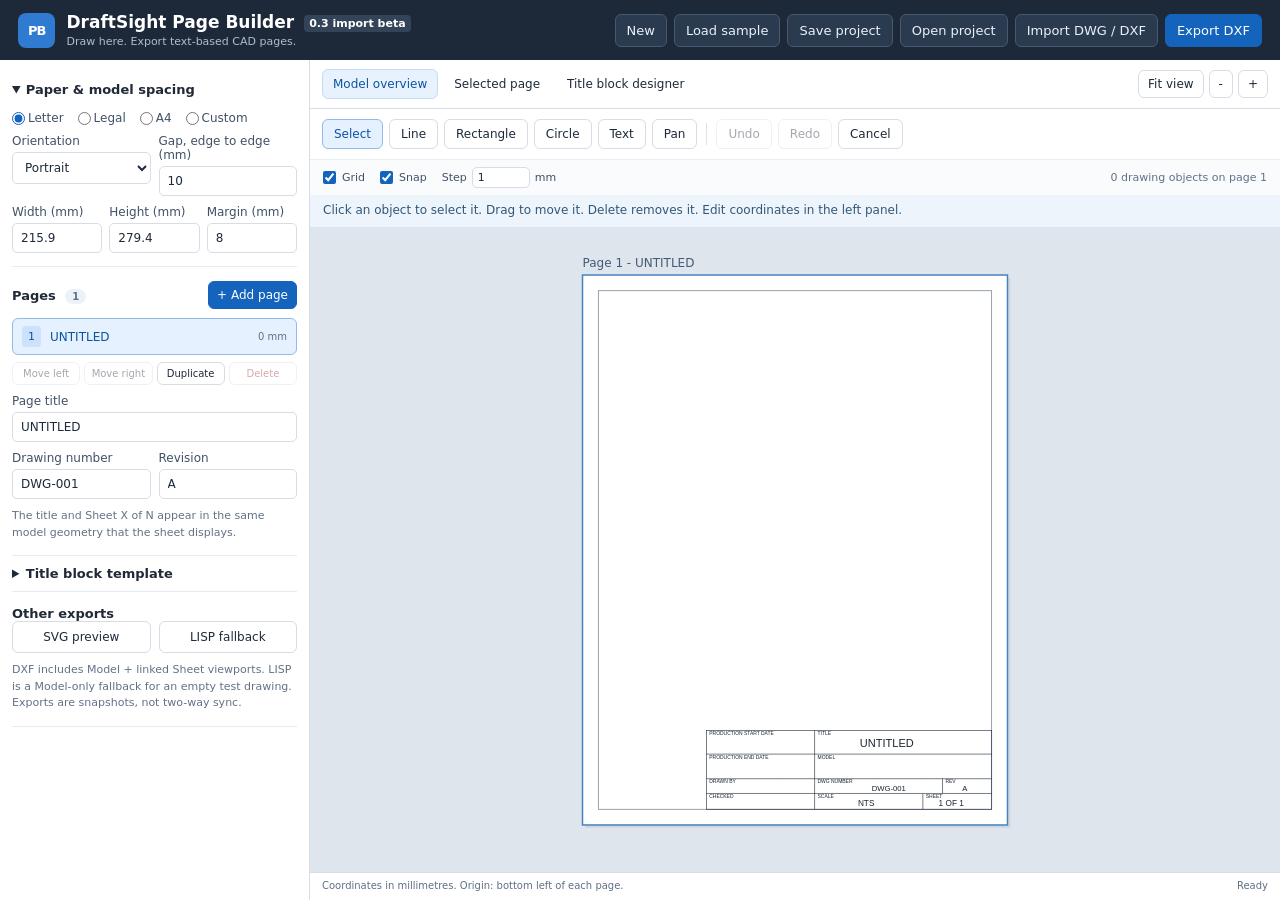
<file: Dev/importer/page_builder_import_beta/index.html>
<!doctype html>
<html lang="en">
<head>
<meta charset="utf-8">
<meta name="viewport" content="width=device-width,initial-scale=1">
<title>DraftSight Page Builder</title>
<style>
:root {font-family:system-ui,-apple-system,BlinkMacSystemFont,"Segoe UI",sans-serif;font-size:13px;color:#202936;background:#edf1f5;--accent:#1463bc;--border:#d6dde5;--muted:#637186;--ink:#1e2a39;--panel:#fff;}
*{box-sizing:border-box}body{margin:0;height:100vh;display:flex;flex-direction:column}button,input,select{font:inherit}button{border:1px solid var(--border);background:white;color:var(--ink);padding:8px 11px;border-radius:6px;cursor:pointer;white-space:nowrap}button:hover{background:#edf4fb;border-color:#8daccd}button:disabled{opacity:.4;cursor:default}button.primary{background:var(--accent);border-color:var(--accent);color:#fff}button.primary:hover{background:#0b529f}button.danger{color:#a42d36}button.small{font-size:12px;padding:6px 8px}button.active{background:#e5f1ff;border-color:#91bae9;color:#0c54a2}button:focus-visible,input:focus-visible,select:focus-visible,summary:focus-visible{outline:2px solid #2682df;outline-offset:2px}button.wide{width:100%;margin:4px 0 9px}input,select{width:100%;min-width:0;padding:7px 8px;border:1px solid var(--border);border-radius:5px;background:#fff;color:var(--ink)}input[type=checkbox],input[type=radio]{width:auto;accent-color:var(--accent)}input:disabled{background:#f1f4f7;color:var(--muted)}label{display:block;font-size:12px;color:#415167;margin-top:9px}label>input,label>select{display:block;margin-top:4px}.two{display:grid;grid-template-columns:1fr 1fr;gap:8px}.three{display:grid;grid-template-columns:1fr 1fr 1fr;gap:7px}.check{display:flex;align-items:center;gap:6px;white-space:nowrap}.check input{margin:0}h1,h2,p{margin:0}h2{font-size:13px;font-weight:650}.hint{font-size:11px;line-height:1.5;color:var(--muted);margin-top:9px}main{display:grid;grid-template-columns:310px minmax(0,1fr);flex:1;min-height:0}.app-header{display:flex;justify-content:space-between;align-items:center;padding:12px 18px;background:#1d2938;color:#fff;gap:16px}.brand{display:flex;gap:11px;align-items:center}.brand-mark{background:#307bd2;color:#fff;font-weight:700;border-radius:8px;padding:10px;letter-spacing:-1px}.brand h1{font-size:17px;font-weight:650}.brand small{font-size:11px;background:#334458;border-radius:4px;margin-left:4px;padding:2px 5px;vertical-align:middle}.brand p{color:#aebdd0;font-size:11px;margin-top:3px}.header-actions{display:flex;gap:7px;flex-wrap:wrap}.header-actions button:not(.primary){background:#2b3b4f;color:#e9f1fc;border-color:#455972}.header-actions button:hover{background:#3d536c}.header-actions button.primary:hover{background:#1d78dd}#sidebar{overflow-y:auto;background:#fff;border-right:1px solid var(--border);padding:12px;scrollbar-width:thin}.side-section{padding:14px 0;border-bottom:1px solid #e5ebf1}.section-heading{display:flex;justify-content:space-between;align-items:center;margin-bottom:9px;gap:6px}.pill{font-size:10px;background:#edf2f8;color:#60718a;padding:2px 7px;border-radius:10px;margin-left:5px}details{border-bottom:1px solid #e5ebf1;padding:10px 0}summary{font-size:13px;font-weight:650;cursor:pointer}.details-body{padding-top:5px;padding-bottom:3px}.radios{display:flex;flex-wrap:wrap;gap:14px;border:0;padding:3px 0 0;margin:0}.radios label{display:flex;gap:3px;align-items:center;margin-top:6px}.radios input{display:inline;margin:0}.page-list{display:grid;gap:5px;max-height:132px;overflow-y:auto}.page-row{display:flex;align-items:center;gap:9px;text-align:left;width:100%;padding:7px 9px}.page-row .page-number{background:#eef2f7;border-radius:4px;padding:4px 6px;color:#526277;font-size:11px}.page-row.active .page-number{background:#cce1fc;color:#134f93}.page-row .page-name{white-space:nowrap;overflow:hidden;text-overflow:ellipsis;flex:1;font-size:12px}.page-row small{font-size:10px;color:#60718a}.page-actions{display:flex;gap:4px;margin-top:7px}.page-actions button{font-size:10px;padding:5px 6px;flex:1}.workspace{display:flex;flex-direction:column;min-height:0;min-width:0}.view-row{display:flex;align-items:center;justify-content:space-between;padding:9px 12px;background:#fff;border-bottom:1px solid var(--border);gap:8px}.view-tabs,.view-controls{display:flex;gap:5px}.view-tabs button{border-color:transparent;font-size:12px;padding:7px 10px}.view-tabs button.active{background:#e8f2fe;border-color:#c4dbf7}.view-controls button{font-size:12px;padding:6px 9px}.tools{display:flex;align-items:center;gap:6px;padding:10px 12px;background:#fff;border-bottom:1px solid #e8edf3;flex-wrap:wrap}.tools button{padding:7px 11px;font-size:12px}.separator{width:1px;height:22px;background:#dbe3ec;margin:0 3px}.drawing-options{display:flex;align-items:center;gap:15px;padding:7px 13px;background:#f9fbfd}.drawing-options label{margin:0;font-size:11px}.inline{display:flex;align-items:center;gap:5px}.inline input{width:58px;margin:0;padding:3px 5px}.count{margin-left:auto;font-size:11px;color:#60718a}.text-options{display:flex;align-items:flex-end;gap:8px;padding:0 12px 8px;background:#f9fbfd}.text-options label:first-child{flex:1}.text-height{width:92px}.variables{width:180px}.tool-hint{padding:8px 13px;font-size:12px;background:#edf4fc;color:#315878;border-bottom:1px solid #d7e5f4;min-height:33px}.stage{position:relative;flex:1;min-height:240px;overflow:hidden;background:#dee5ed}#canvas{display:block;width:100%;height:100%;touch-action:none;user-select:none;outline:none}#canvas[data-tool=line],#canvas[data-tool=rect],#canvas[data-tool=circle],#canvas[data-tool=text]{cursor:crosshair}#canvas[data-tool=pan]{cursor:grab}#canvas[data-panning=true]{cursor:grabbing}.status-bar{display:flex;justify-content:space-between;gap:10px;padding:7px 12px;background:#fff;border-top:1px solid var(--border);font-size:10px;color:#5e6f85;min-height:28px}.toast{position:absolute;left:14px;bottom:14px;max-width:calc(100% - 28px);font-size:12px;line-height:1.4;background:#22374c;color:white;padding:10px 14px;border-radius:6px;box-shadow:0 3px 12px #12223422;pointer-events:none}.toast.error{background:#9b3038}#bootError{padding:10px;background:#fff2d3;border-bottom:1px solid #e3d2ac;font-size:12px}#geometryFields label{margin-top:7px}#inspector .section-heading h2{font-size:12px}.exports .two button{font-size:12px}.sr-only{position:absolute;width:1px;height:1px;overflow:hidden;clip:rect(0,0,0,0)}[hidden]{display:none!important}
@media(max-width:1100px){main{grid-template-columns:280px minmax(0,1fr)}.app-header{padding:9px 12px}.brand h1{font-size:14px}.brand p{font-size:10px}.header-actions{gap:4px}.header-actions button{font-size:11px;padding:7px 8px}.view-tabs button{font-size:11px;padding:7px}.view-row{padding:8px}.tools{padding:8px;gap:4px}.tools button{padding:7px 8px}.drawing-options{gap:9px}}
@media(max-width:760px){body{height:auto;min-height:100vh}.app-header{align-items:flex-start;flex-direction:column;gap:9px}.header-actions{width:100%}.header-actions button{flex:1}main{display:flex;flex-direction:column-reverse}#sidebar{border-right:none;border-top:1px solid var(--border);overflow:visible}.workspace{height:72vh;min-height:520px}.view-row{flex-wrap:wrap}.stage{min-height:250px}.status-bar{font-size:9px}.variables{width:135px}.count{display:none}.text-options{flex-wrap:wrap}#sidebar .page-list{max-height:150px}}

#cadImportDialog{max-width:980px;width:94vw;max-height:93vh;padding:20px;border:1px solid var(--border);border-radius:10px;color:var(--ink);overflow-y:auto}#cadImportDialog::backdrop{background:#162232a6}.cad-dialog-head,.cad-dialog-actions{display:flex;align-items:center;justify-content:space-between;gap:10px}.cad-dialog-actions{justify-content:flex-end;flex-wrap:wrap;margin-top:14px}.cad-notice{padding:12px;background:#fff4d8;border-left:3px solid #dbb455;line-height:1.55;margin:14px 0 8px}#cadStatus{padding:10px;margin:8px 0;background:#e8f2fb;line-height:1.5}#cadStatus.error{background:#fee9e9;color:#842530}#cadPreview{background:#fff;border:1px solid #dde4ed;min-height:30px;margin-top:12px}#cadPreview svg{display:block;width:100%}#cadDetails{font-size:11px;line-height:1.6;white-space:pre-wrap;overflow-wrap:anywhere;max-height:260px;overflow-y:auto;background:#f5f7fa;padding:10px}.cad-confirm{white-space:normal;line-height:1.5}#importReportBtn{font-size:11px}

</style>
</head>
<body>
<header class="app-header">
  <div class="brand"><span class="brand-mark" aria-hidden="true">PB</span><div><h1>DraftSight Page Builder <small>0.3 import beta</small></h1><p>Draw here. Export text-based CAD pages.</p></div></div>
  <div class="header-actions">
    <button id="newBtn">New</button><button id="sampleBtn">Load sample</button>
    <button id="saveBtn">Save project</button><button id="loadBtn">Open project</button>
    <input id="loadInput" type="file" accept=".json,application/json" hidden>
    <button id="importCadBtn">Import DWG / DXF</button><button id="dxfBtn" class="primary">Export DXF</button>
  </div>
</header>
<div id="bootError" role="alert">Starting drawing engine. If this message stays visible, the app did not start.</div>
<noscript>This application needs JavaScript enabled to draw and export.</noscript>
<main>
 <aside id="sidebar">
  <details open><summary>Paper &amp; model spacing</summary>
   <div class="details-body">
    <fieldset class="radios"><legend class="sr-only">Paper size</legend>
     <label><input type="radio" name="paper" value="letter" checked>Letter</label>
     <label><input type="radio" name="paper" value="legal">Legal</label>
     <label><input type="radio" name="paper" value="a4">A4</label>
     <label><input type="radio" name="paper" value="custom">Custom</label>
    </fieldset>
    <div class="two"><label>Orientation<select id="orientation"><option value="portrait">Portrait</option><option value="landscape">Landscape</option></select></label>
    <label>Gap, edge to edge (mm)<input id="gap" type="number" min="0" max="5000" step="0.1" value="10"></label></div>
    <div class="three"><label>Width (mm)<input id="width" type="number" min="50" max="1000000" step="0.1"></label><label>Height (mm)<input id="height" type="number" min="50" max="1000000" step="0.1"></label><label>Margin (mm)<input id="margin" type="number" min="0" step="0.1"></label></div>
   </div>
  </details>
  <section class="side-section">
   <div class="section-heading"><h2>Pages <span id="pageCount" class="pill">1</span></h2><button id="addPageBtn" class="primary small">+ Add page</button></div>
   <div id="pageList" class="page-list"></div>
   <div class="page-actions"><button id="pageLeftBtn" title="Move selected page earlier">Move left</button><button id="pageRightBtn" title="Move selected page later">Move right</button><button id="duplicatePageBtn">Duplicate</button><button id="deletePageBtn" class="danger">Delete</button></div>
   <label>Page title<input id="pageTitle" type="text" maxlength="100"></label>
   <div class="two"><label>Drawing number<input id="drawingNumber" type="text" maxlength="80"></label><label>Revision<input id="revision" type="text" maxlength="20"></label></div>
   <p class="hint">The title and Sheet X of N appear in the same model geometry that the sheet displays.</p>
  </section>
  <details id="tbSettings"><summary>Title block template</summary>
   <div class="details-body">
    <label class="check"><input id="tbEnabled" type="checkbox" checked>Show title block on all pages</label>
    <div class="two"><label>Width (mm)<input id="tbWidth" type="number" min="1" step="0.1"></label><label>Height (mm)<input id="tbHeight" type="number" min="1" step="0.1"></label></div>
    <button id="editTbBtn" class="wide">Edit title block on canvas</button>
    <div class="two"><button id="resetTbBtn">Default template</button><button id="clearTbBtn">Clear template</button></div>
    <p class="hint">Use the same drawing tools. Text can contain {TITLE}, {DRAWING_NUMBER}, {REVISION}, {PAGE}, or {PAGECOUNT}.</p>
   </div>
  </details>
  <section id="inspector" class="side-section" hidden>
    <div class="section-heading"><h2 id="selectionName">Selected object</h2><button id="deleteEntityBtn" class="small danger">Delete object</button></div>
    <div id="geometryFields" class="two"></div>
    <label id="selectedTextLabel" hidden>Text / variables<input id="selectedText" type="text" maxlength="50000"></label>
    <div class="two"><button id="duplicateEntityBtn">Duplicate object</button><button id="deselectBtn">Deselect</button></div>
  </section>
  <section class="side-section exports">
    <h2>Other exports</h2><button id="importReportBtn" hidden>Save import report</button>
    <div class="two"><button id="svgBtn">SVG preview</button><button id="lispBtn">LISP fallback</button></div>
    <p class="hint">DXF includes Model + linked Sheet viewports. LISP is a Model-only fallback for an empty test drawing. Exports are snapshots, not two-way sync.</p>
  </section>
 </aside>
 <section class="workspace">
  <div class="view-row">
   <div class="view-tabs" role="group" aria-label="Canvas view"><button data-mode="model" class="active">Model overview</button><button data-mode="sheet">Selected page</button><button data-mode="title">Title block designer</button></div>
   <div class="view-controls"><button id="fitBtn">Fit view</button><button id="zoomOutBtn" aria-label="Zoom out">-</button><button id="zoomInBtn" aria-label="Zoom in">+</button></div>
  </div>
  <div class="tools" role="toolbar" aria-label="Drawing tools">
   <button data-tool="select" class="active" title="Select and move (V)">Select</button>
   <button data-tool="line" title="Line (L)">Line</button><button data-tool="rect" title="Rectangle (R)">Rectangle</button>
   <button data-tool="circle" title="Circle (C)">Circle</button><button data-tool="text" title="Text (T)">Text</button>
   <button data-tool="pan" title="Pan (H)">Pan</button>
   <span class="separator"></span><button id="undoBtn" title="Undo (Ctrl+Z)">Undo</button><button id="redoBtn" title="Redo (Ctrl+Shift+Z)">Redo</button>
   <button id="cancelBtn" title="Cancel the unfinished shape (Escape)">Cancel</button>
  </div>
  <div class="drawing-options">
   <label class="check"><input id="gridEnabled" type="checkbox" checked>Grid</label>
   <label class="check"><input id="snapEnabled" type="checkbox" checked>Snap</label>
   <label class="inline">Step <input id="snapStep" type="number" min="0.1" max="100" step="0.1" value="1"> mm</label>
   <span id="entityCount" class="count">0 drawing objects</span>
  </div>
  <div id="textOptions" class="text-options" hidden>
   <label>Text to place<input id="newText" type="text" value="Note" maxlength="50000"></label>
   <label class="text-height">Height (mm)<input id="newTextHeight" type="number" value="3" min="0.2" max="100" step="0.1"></label>
   <label class="variables">Insert variable<select id="variable"><option value="">Choose...</option><option>{TITLE}</option><option>{DRAWING_NUMBER}</option><option>{REVISION}</option><option>{PAGE}</option><option>{PAGECOUNT}</option><option>Sheet {PAGE} of {PAGECOUNT}</option></select></label>
  </div>
  <div id="toolHint" class="tool-hint">Select an object to move or edit it. Choose Line to start drawing.</div>
  <div id="stage" class="stage">
   <svg id="canvas" xmlns="http://www.w3.org/2000/svg" tabindex="0" aria-label="Drawing canvas"></svg>
   <div id="toast" class="toast" role="status" hidden></div>
  </div>
  <div class="status-bar"><span id="coordinates">Coordinates in millimetres. Origin: bottom left of each page.</span><span id="saveStatus">Ready</span></div>
 </section>
</main>


<dialog id="cadImportDialog" aria-labelledby="cadImportHeading">
 <div class="cad-dialog-head"><h2 id="cadImportHeading">Import DWG / DXF <span class="pill">experimental</span></h2><button id="cadCloseBtn">Cancel / close</button></div>
 <p class="cad-notice"><strong>Model import, not a lossless CAD conversion.</strong> This version places all Model geometry on one editing canvas, retaining its relative positions. It does not rebuild the original Sheet tabs. Your current project changes only when you accept the preview.</p>
 <p class="hint">DWG decoding downloads LibreDWG-Web 0.7.17 from jsDelivr when you click Read drawing. Your drawing stays in a local browser worker; it is not sent to a conversion server. ASCII DXF import needs no network. The supplied E180 DWG has not been decoded in the development environment.</p>
 <div class="two"><label>Drawing file<input id="cadFile" type="file" accept=".dwg,.dxf,.json"></label><div><label class="check"><input id="cadHidden" type="checkbox">Include off / frozen layers</label><button id="cadReadBtn" class="primary wide">Read drawing</button></div></div>
 <p id="cadStatus" role="status"></p>
 <div id="cadUnitBox" hidden><div class="two"><label>Source drawing units<select id="cadUnits"><option value="">Choose units...</option><option value="1">Millimetres</option><option value="25.4">Inches</option><option value="304.8">Feet</option><option value="10">Centimetres</option><option value="1000">Metres</option><option value="custom">Custom multiplier</option></select></label><label id="cadCustomScaleBox" hidden>Millimetres per source unit<input id="cadCustomScale" type="number" min="0.000001" step="any" value="1"></label></div><p class="hint" id="cadUnitNote"></p></div>
 <p class="hint" id="cadSize"></p>
 <div id="cadPreview" aria-label="Imported drawing preview"></div>
 <details open><summary>Import report - skipped objects and simplifications</summary><pre id="cadDetails"></pre></details>
 <label class="check cad-confirm"><input id="cadConfirmed" type="checkbox">I reviewed the preview and report. Load this simplified Model copy.</label>
 <div class="cad-dialog-actions"><button id="cadDiagnosticBtn" disabled>Save decoder diagnostic JSON</button><button id="cadSaveJsonBtn" disabled>Save as project JSON</button><button id="cadAcceptBtn" class="primary" disabled>Load into editor</button></div>
</dialog>

<script>

/* Page Builder 0.2.0. Pure project geometry and text exporters; no network calls. */
(function (root) {
  'use strict';
  const VERSION = '0.3.0-import-beta';
  // CAD TEXT height describes glyph height, not a browser CSS em square.
  // Arial's approximate cap-height ratio keeps browser previews closer to CAD.
  const TEXT_EM = 1.4;
  const clone = x => JSON.parse(JSON.stringify(x));
  const uid = () => 'e_' + Math.random().toString(36).slice(2, 10) + Date.now().toString(36);
  const num = n => Number(Number(n).toFixed(6));
  const finite = (x, fallback) => Number.isFinite(Number(x)) ? Number(x) : fallback;
  const text = x => String(x == null ? '' : x).replace(/[\r\n\t]/g, ' ').slice(0, 50000);
  const presets = {letter:[215.9,279.4], legal:[215.9,355.6], a4:[210,297]};
  function entity(type, props) { return Object.assign({id:uid(), type}, props); }

// Match our existing template as defualt.
function defaults() {
  return [
    // Outer boundary: 145 x 40 mm.
    // Coordinates start at the title block's bottom-left corner.
    entity('rect', {
      x1: 0, y1: 0,
      x2: 145, y2: 40
    }),

    // Horizontal row dividers.
    entity('line', {x1: 0, y1: 28,   x2: 145, y2: 28}),
    entity('line', {x1: 0, y1: 15.5, x2: 145, y2: 15.5}),
    entity('line', {x1: 0, y1: 8,    x2: 145, y2: 8}),

    // Main divider: production/drawing personnel on the left.
    entity('line', {x1: 55, y1: 0, x2: 55, y2: 40}),

    // DWG NUMBER / REV divider, in the third row only.
    entity('line', {x1: 120, y1: 8, x2: 120, y2: 15.5}),

    // SCALE / SHEET divider, in the bottom row only.
    entity('line', {x1: 110, y1: 0, x2: 110, y2: 8}),

    // Row 1: PRODUCTION START DATE | TITLE
    entity('text', {
      x: 1.5, y: 37.5, h: 1.8,
      text: 'PRODUCTION START DATE'
    }),
    entity('text', {
      x: 2, y: 31.5, h: 3,
      text: '{PRODUCTION_START_DATE}'
    }),
    entity('text', {
      x: 56.5, y: 37.5, h: 1.8,
      text: 'TITLE'
    }),
    entity('text', {
      x: 78, y: 31.5, h: 4,
      text: '{TITLE}'
    }),

    // Row 2: PRODUCTION END DATE | MODEL
    entity('text', {
      x: 1.5, y: 25.5, h: 1.8,
      text: 'PRODUCTION END DATE'
    }),
    entity('text', {
      x: 2, y: 19, h: 3,
      text: '{PRODUCTION_END_DATE}'
    }),
    entity('text', {
      x: 56.5, y: 25.5, h: 1.8,
      text: 'MODEL'
    }),
    entity('text', {
      x: 74, y: 19, h: 4,
      text: '{MODEL}'
    }),

    // Row 3: DRAWN BY | DWG NUMBER | REV
    entity('text', {
      x: 1.5, y: 13.1, h: 1.8,
      text: 'DRAWN BY'
    }),
    entity('text', {
      x: 2, y: 9.3, h: 2.8,
      text: '{DRAWN_BY}'
    }),
    entity('text', {
      x: 56.5, y: 13.1, h: 1.8,
      text: 'DWG NUMBER'
    }),
    entity('text', {
      x: 84, y: 9.3, h: 2.8,
      text: '{DRAWING_NUMBER}'
    }),
    entity('text', {
      x: 121.5, y: 13.1, h: 1.8,
      text: 'REV'
    }),
    entity('text', {
      x: 130, y: 9.3, h: 2.8,
      text: '{REVISION}'
    }),

    // Row 4: CHECKED | SCALE | SHEET
    entity('text', {
      x: 1.5, y: 5.6, h: 1.8,
      text: 'CHECKED'
    }),
    entity('text', {
      x: 2, y: 1.6, h: 2.8,
      text: '{CHECKED}'
    }),
    entity('text', {
      x: 56.5, y: 5.6, h: 1.8,
      text: 'SCALE'
    }),
    entity('text', {
      x: 77, y: 1.6, h: 3,
      text: '{SCALE}'
    }),
    entity('text', {
      x: 111.5, y: 5.6, h: 1.8,
      text: 'SHEET'
    }),
    entity('text', {
      x: 118, y: 1.6, h: 3,
      text: '{PAGE} OF {PAGECOUNT}'
    })
  ];
}
  function newPage(n=1) { return {id:uid(),title:n===1?'UNTITLED':'PAGE '+n,number:'DWG-001',revision:'A',entities:[]}; }
  function newProject() {
    return {format:'DraftSightPageBuilder',version:3,units:'mm',coordinateSystem:'cad-y-up',
		paper: {
		  preset: 'letter',
		  orientation: 'portrait',
		  width: 215.9,
		  height: 279.4
		},
		  gap:10,margin:8,
      titleBlock:{enabled:true,width:145,height:40,entities:defaults()},pages:[newPage()]};
  }
  function sampleProject() {
    const p=newProject();
    p.pages=[newPage(1),newPage(2)];
    p.pages[0].title='CONTROL POWER - SAMPLE';p.pages[1].title='ANALOG + COMS - SAMPLE';
    const a=p.pages[0].entities,b=p.pages[1].entities;
    a.push(entity('text',{x:25,y:184,h:5,text:'Drawing / export test'}));
    a.push(entity('text',{x:25,y:174,h:3,text:'Sample geometry only - not a wiring design'}));
    a.push(entity('line',{x1:30,y1:140,x2:130,y2:140}));
    a.push(entity('line',{x1:30,y1:137,x2:30,y2:143}));
    a.push(entity('line',{x1:130,y1:137,x2:130,y2:143}));
    a.push(entity('text',{x:50,y:146,h:3,text:'100 mm test line'}));
    a.push(entity('rect',{x1:35,y1:75,x2:85,y2:115}));
    a.push(entity('text',{x:41,y:93,h:3,text:'50 x 40 mm'}));
    a.push(entity('line',{x1:85,y1:95,x2:130,y2:95}));
    a.push(entity('circle',{x:140,y:95,r:10}));
    a.push(entity('line',{x1:150,y1:95,x2:205,y2:95}));
    a.push(entity('text',{x:129,y:111,h:3,text:'R10 mm'}));
    b.push(entity('text',{x:25,y:184,h:5,text:'Second page'}));
    b.push(entity('text',{x:25,y:173,h:3,text:'This is a separate sheet showing this model page.'}));
    for(let i=0;i<4;i++) {
      b.push(entity('rect',{x1:35,y1:125-i*15,x2:55,y2:135-i*15}));
      b.push(entity('text',{x:40,y:128-i*15,h:2.8,text:'X'+(i+1)}));
      b.push(entity('line',{x1:55,y1:130-i*15,x2:165,y2:130-i*15}));
    }
    b.push(entity('rect',{x1:165,y1:75,x2:220,y2:145}));
    b.push(entity('text',{x:174,y:109,h:3,text:'CONTROLLER'}));
    return p;
  }
  function validateProject(input) {
    if(!input || typeof input!=='object' || !Array.isArray(input.pages) || input.pages.length<1 || input.pages.length>200)
      throw Error('Project must contain between 1 and 200 pages.');
    if(input.version!==1 && input.version!==2 && input.version!==3) throw Error('Unsupported project version.');
    const p=newProject();
    const number=(value,min,max,label)=>{const n=Number(value);if(!Number.isFinite(n)||n<min||n>max)throw Error(label+' must be between '+min+' and '+max+'.');return n;};
    const paper=input.paper || {};
    p.paper={preset:paper.preset in presets?paper.preset:'custom',orientation:paper.orientation==='portrait'?'portrait':'landscape',
      width:number(paper.width,50,1000000,'Paper width'),height:number(paper.height,50,1000000,'Paper height')};
    p.gap=number(input.gap,0,5000,'Page gap');
    p.margin=number(input.margin,0,Math.min(p.paper.width,p.paper.height)/2-0.1,'Border margin');
    let count=0;
    function checked(e) {
      if(!e || !['line','rect','circle','arc','path','fill','text','variable'].includes(e.type)) throw Error('Unknown drawing entity.');
      if(++count>60000) throw Error('Project exceeds 60,000 entities.');
      const type=e.type==='variable'?'text':e.type;
      const out={id:uid(),type};
      const cp=p=>({x:number(p.x,-1e9,1e9,'X'),y:number(p.y,-1e9,1e9,'Y')});
      if(type==='path') {
        if(!Array.isArray(e.points)||e.points.length<2||e.points.length>10000)throw Error('Invalid polyline.');
        out.points=e.points.map(cp);out.closed=!!e.closed;
      } else if(type==='fill') {
        if(!Array.isArray(e.loops)||e.loops.length<1||e.loops.length>1000)throw Error('Invalid fill.');
        out.loops=e.loops.map(l=>{if(!Array.isArray(l)||l.length<3||l.length>10000)throw Error('Invalid fill boundary.');return l.map(cp);});
      } else {
        const fields=type==='line'||type==='rect'?['x1','y1','x2','y2']:type==='circle'||type==='arc'?['x','y','r']:['x','y','h'];
        fields.forEach(k=>{out[k]=number(e[k],k==='h'||k==='r'?0.000001:-1e9,1e9,k);});
      }
      if(type==='arc'){out.start=number(e.start,-1e7,1e7,'Start angle');out.end=number(e.end,-1e7,1e7,'End angle');}
      if(type==='text') {
        if(String(e.text||'').length>50000)throw Error('Text is too long.');
        out.text=text(e.text);out.angle=number(e.angle||0,-1e7,1e7,'Text angle');
        out.widthFactor=number(e.widthFactor===undefined?1:e.widthFactor,0.001,1000,'Text width factor');
        out.halign=number(e.halign||0,0,2,'Horizontal alignment');out.valign=number(e.valign||0,0,3,'Vertical alignment');
      }
      ['layer','sourceType','sourceHandle','sourceLineType'].forEach(k=>{if(e[k]!==undefined)out[k]=String(e[k]).slice(0,255);});
      if(e.literal)out.literal=true;
      if(Number.isInteger(e.colorIndex))out.colorIndex=e.colorIndex;
      if(Number.isInteger(e.trueColor)&&e.trueColor>=0&&e.trueColor<=0xffffff)out.trueColor=e.trueColor;
      return out;
    }
    const tb=input.titleBlock || {};
    p.titleBlock={enabled:tb.enabled!==false,width:number(tb.width,1,5000,'Title block width'),height:number(tb.height,1,5000,'Title block height'),
      entities:Array.isArray(tb.entities)?tb.entities.map(checked):defaults()};
    p.pages=input.pages.map((page,i)=>{
      if(!page || !Array.isArray(page.entities)) throw Error('Page '+(i+1)+' has no entity list.');
      const entities=page.entities.map(checked);
      // Version 1 displayed user drawing coordinates with SVG's downward Y axis.
      // Its title-block template was already intended as CAD-up, so only migrate drawing entities.
      if(input.version===1) entities.forEach(e=>{
        if(e.type==='line'||e.type==='rect') {e.y1=p.paper.height-e.y1;e.y2=p.paper.height-e.y2;}
        else e.y=p.paper.height-e.y;
      });
      return {id:uid(),title:text(page.title),number:text(page.number),revision:text(page.revision),productionStartDate:text(page.productionStartDate),productionEndDate:text(page.productionEndDate),model:text(page.model),drawnBy:text(page.drawnBy),checked:text(page.checked),scale:page.scale===undefined?'NTS':text(page.scale),frame:page.frame!==false,entities};
    });
    if(input.importInfo&&typeof input.importInfo==='object')p.importInfo=clone(input.importInfo);
    return p;
  }
	function vars(s, page, index, total) {
	  const values = {
		TITLE:                 page.title               ?? '',
		DRAWING_NUMBER:        page.number              ?? '',
		REVISION:              page.revision            ?? '',
		PAGE:                  index + 1,
		PAGECOUNT:             total,

		PRODUCTION_START_DATE: page.productionStartDate ?? '',
		PRODUCTION_END_DATE:   page.productionEndDate   ?? '',
		MODEL:                 page.model               ?? '',
		DRAWN_BY:              page.drawnBy             ?? '',
		CHECKED:               page.checked             ?? '',
		SCALE:                 page.scale               ?? 'NTS'
	  };

	  return text(s).replace(
		/\{([A-Z_]+)\}/g,
		(match, key) =>
		  Object.prototype.hasOwnProperty.call(values, key)
			? String(values[key])
			: match
	  );
	}
 
  function origin(p,index) { return {x:num(index*(p.paper.width+p.gap)),y:0}; }
  function moved(e,dx,dy) {
    const r=clone(e);
    if(e.type==='line'||e.type==='rect') {r.x1=num(e.x1+dx);r.y1=num(e.y1+dy);r.x2=num(e.x2+dx);r.y2=num(e.y2+dy);}
    else if(e.type==='path')r.points=e.points.map(p=>({x:num(p.x+dx),y:num(p.y+dy)}));
    else if(e.type==='fill')r.loops=e.loops.map(l=>l.map(p=>({x:num(p.x+dx),y:num(p.y+dy)})));
    else {r.x=num(e.x+dx);r.y=num(e.y+dy);}
    return r;
  }
  function scene(p) {
    const out=[];
    function add(e,dx,dy,layer,page,index) {
      const r=moved(e,dx,dy);r.layer=layer;r.page=index;
      if(r.type==='text'&&!r.literal) r.text=vars(r.text,page,index,p.pages.length);
      out.push(r);
    }
    p.pages.forEach((page,i)=>{
      const x=origin(p,i).x,W=p.paper.width,H=p.paper.height,m=p.margin;
      add(entity('rect',{x1:0,y1:0,x2:W,y2:H}),x,0,'PAGE-EDGE',page,i);
      if(page.frame!==false)add(entity('rect',{x1:m,y1:m,x2:W-m,y2:H-m}),x,0,'PAGE-FRAME',page,i);
      page.entities.forEach(e=>add(e,x,0,e.layer||'SCHEMATIC',page,i));
      if(p.titleBlock.enabled) p.titleBlock.entities.forEach(e=>add(e,x+W-m-p.titleBlock.width,m,'PAGE-FRAME',page,i));
    });
    return out;
  }
  function primitives(entities) {
    return entities.flatMap(e=>e.type!=='rect'?[e]:[
      {...e,type:'line',x1:e.x1,y1:e.y1,x2:e.x2,y2:e.y1},
      {...e,type:'line',x1:e.x2,y1:e.y1,x2:e.x2,y2:e.y2},
      {...e,type:'line',x1:e.x2,y1:e.y2,x2:e.x1,y2:e.y2},
      {...e,type:'line',x1:e.x1,y1:e.y2,x2:e.x1,y2:e.y1}
    ]);
  }
  function ascii(s) {
    // DXF text is kept on one physical line. Encode non-ASCII UTF-16 code units.
    return text(s).replace(/[^\x20-\x7e]/g,c=>'\\U+'+c.charCodeAt(0).toString(16).toUpperCase().padStart(4,'0'));
  }
  function xml(s) {return String(s).replace(/[&<>"']/g,c=>({'&':'&amp;','<':'&lt;','>':'&gt;','"':'&quot;',"'":'&apos;'}[c]));}
  function ink(e) {
    if(Number.isInteger(e.trueColor)&&e.trueColor>0&&e.trueColor<0xf0f0f0)return '#'+e.trueColor.toString(16).padStart(6,'0');
    return ({1:'#b51f2b',2:'#9a7400',3:'#087833',4:'#007b88',5:'#1b4da0',6:'#99359b'}[Math.abs(e.colorIndex)]||'#1a2430');
  }
  function shapePath(e,svgCoords=true) {
    const y=v=>svgCoords?-v:v;
    if(e.type==='arc') {
      const a=e.start*Math.PI/180,b=e.end*Math.PI/180,d=((e.end-e.start)%360+360)%360;
      return 'M '+(e.x+e.r*Math.cos(a))+' '+y(e.y+e.r*Math.sin(a))+' A '+e.r+' '+e.r+' 0 '+(d>180?1:0)+' '+(svgCoords?0:1)+' '+(e.x+e.r*Math.cos(b))+' '+y(e.y+e.r*Math.sin(b));
    }
    const loop=ps=>ps.map((p,i)=>(i?'L ':'M ')+p.x+' '+y(p.y)).join(' ');
    if(e.type==='path')return loop(e.points)+(e.closed?' Z':'');
    if(e.type==='fill')return e.loops.map(l=>loop(l)+' Z').join(' ');
    return '';
  }
  function textYOffset(e){return e.valign===3?e.h:e.valign===2?e.h/2:0;}
  function svg(p) {
    const W=p.pages.length*p.paper.width+(p.pages.length-1)*p.gap,H=p.paper.height;
    const lines=[`<svg xmlns="http://www.w3.org/2000/svg" width="${num(W)}mm" height="${num(H)}mm" viewBox="0 ${-H} ${num(W)} ${H}">`, '<title>Page Builder - model pages</title>'];
    p.pages.forEach((page,i)=>lines.push(`<rect x="${origin(p,i).x}" y="${-H}" width="${p.paper.width}" height="${H}" fill="white" stroke="none"/>`));
    for(const e of scene(p)) {
      const stroke=e.layer==='PAGE-EDGE'?'#9ca3af':ink(e);
      if(e.type==='line')lines.push(`<line x1="${e.x1}" y1="${-e.y1}" x2="${e.x2}" y2="${-e.y2}" stroke="${stroke}" stroke-width="0.3"/>`);
      else if(e.type==='rect')lines.push(`<rect x="${Math.min(e.x1,e.x2)}" y="${-Math.max(e.y1,e.y2)}" width="${Math.abs(e.x2-e.x1)}" height="${Math.abs(e.y2-e.y1)}" fill="none" stroke="${stroke}" stroke-width="0.3"/>`);
      else if(e.type==='circle')lines.push(`<circle cx="${e.x}" cy="${-e.y}" r="${e.r}" fill="none" stroke="${stroke}" stroke-width="0.3"/>`);
      else if(['arc','path','fill'].includes(e.type))lines.push(`<path d="${shapePath(e)}" fill="${e.type==='fill'?stroke:'none'}" fill-rule="evenodd" stroke="${stroke}" stroke-width="${e.type==='fill'?0:0.3}"/>`);
      else lines.push(`<text transform="translate(${e.x} ${-e.y}) rotate(${-finite(e.angle,0)}) scale(${finite(e.widthFactor,1)} 1)" x="0" y="${textYOffset(e)}" text-anchor="${e.halign===1?'middle':e.halign===2?'end':'start'}" font-family="Arial, sans-serif" font-size="${num(e.h*TEXT_EM)}" fill="${stroke}">${xml(e.text)}</text>`);
    }
    lines.push('</svg>');return lines.join('\n');
  }
  function dxf(p,withSheets=true) {
    // R2000 ASCII: full ownership chain, per-layout block records, LAYOUT objects,
    // paper settings and locked 1:1 viewports. No binary data or runtime dependency.
    let next=0x100;
    const handle=()=> (next++).toString(16).toUpperCase();
    const rootH=handle(),layoutDict=handle(),groupDict=handle(),plotDict=handle();
    const tables={};['VPORT','LTYPE','LAYER','STYLE','VIEW','UCS','APPID','DIMSTYLE','BLOCK_RECORD'].forEach(n=>tables[n]=handle());
    const blocks=[{name:'*Model_Space',layout:'Model',index:0}];
    const paperCount=withSheets?p.pages.length:1;
    for(let i=0;i<paperCount;i++) blocks.push({name:i===0?'*Paper_Space':'*Paper_Space'+(i-1),layout:'Page-'+(i+1),index:i+1});
    blocks.forEach(b=>{b.record=handle();b.begin=handle();b.end=handle();b.object=handle();if(b.index){b.main=handle();if(withSheets)b.vp=handle();}});
    const model=blocks[0],W=p.paper.width,H=p.paper.height,totalW=p.pages.length*W+(p.pages.length-1)*p.gap;
    const pair=(code,val)=>String(code)+'\n'+(typeof val==='number'?num(val):val)+'\n';
    const tags=a=>a.map(t=>pair(t[0],t[1])).join('');
    const xyz=(code,x,y,z=0)=>[[code,x],[code+10,y],[code+20,z]];
    const sec=(name,body)=>tags([[0,'SECTION'],[2,name]])+body+tags([[0,'ENDSEC']]);
    function table(name,entries){return tags([[0,'TABLE'],[2,name],[5,tables[name]],[330,'0'],[100,'AcDbSymbolTable'],[70,entries.length]])+entries.join('')+tags([[0,'ENDTAB']]);}
    function entry(type,subclass,name,more=[]) {return tags([[0,type],[5,handle()],[330,tables[type]],[100,'AcDbSymbolTableRecord'],[100,subclass],[2,name],...more]);}
    const t=[];
    t.push(table('VPORT',[entry('VPORT','AcDbViewportTableRecord','*Active',[[70,0],[10,0],[20,0],[11,1],[21,1],[12,totalW/2],[22,H/2],[13,0],[23,0],[14,1],[24,1],[15,10],[25,10],...xyz(16,0,0,1),...xyz(17,0,0),[40,Math.max(H*1.15,totalW/1.6*1.05)],[41,1.6],[42,50],[43,0],[44,0],[50,0],[51,0],[71,0],[72,1000],[73,0],[74,3],[75,0],[76,0],[77,0],[78,0],[281,0],[65,0],[146,0]])]));
    t.push(table('LTYPE',['ByBlock','ByLayer','Continuous'].map(n=>entry('LTYPE','AcDbLinetypeTableRecord',n,[[70,0],[3,n==='Continuous'?'Solid line':''],[72,65],[73,0],[40,0]]))));
    const layerNames=[...new Set(['0','PAGE-EDGE','PAGE-FRAME','SCHEMATIC','VIEWPORTS',...scene(p).map(e=>e.layer)])];
    t.push(table('LAYER',layerNames.map(n=>entry('LAYER','AcDbLayerTableRecord',n,[[70,0],[62,7],[6,'Continuous'],[290,n==='PAGE-EDGE'||n==='VIEWPORTS'?0:1],[370,-3]]))));
    t.push(table('STYLE',[entry('STYLE','AcDbTextStyleTableRecord','Standard',[[70,0],[40,0],[41,1],[50,0],[71,0],[42,2.5],[3,'txt'],[4,'']])]));
    t.push(table('VIEW',[]),table('UCS',[]));
    t.push(table('APPID',[entry('APPID','AcDbRegAppTableRecord','ACAD',[[70,0]])]));
    t.push(table('DIMSTYLE',[]));
    t.push(table('BLOCK_RECORD',blocks.map(b=>tags([[0,'BLOCK_RECORD'],[5,b.record],[330,tables.BLOCK_RECORD],[100,'AcDbSymbolTableRecord'],[100,'AcDbBlockTableRecord'],[2,b.name],[340,b.object]]))));
    const base=(type,h,owner,layer,paper)=>[[0,type],[5,h],[330,owner],[100,'AcDbEntity'],...(paper?[[67,1],[410,paper]]:[[67,0],[410,'Model']]),[8,layer]];
    function viewport(b,main) {
      const cx=W/2,cy=H/2;
      return tags([...base('VIEWPORT',main?b.main:b.vp,b.record,'VIEWPORTS',b.layout),[100,'AcDbViewport'],
        ...xyz(10,cx,cy),[40,main?W*1.1:W],[41,main?H*1.1:H],[68,main?1:2],[69,main?1:2],
        [12,main?cx:origin(p,b.index-1).x+cx],[22,cy],[13,0],[23,0],[14,1],[24,1],[15,10],[25,10],
        ...xyz(16,0,0,1),...xyz(17,0,0),[42,50],[43,0],[44,0],[45,main?H*1.1:H],[50,0],[51,0],[72,100],
        [90,main?557088:16384],[1,''],[281,0],[71,0],[74,0],...xyz(110,0,0),...xyz(111,1,0),...xyz(112,0,1),[79,0],[146,0]]);
    }
    const paperEntities=b=>viewport(b,true)+(b.vp?viewport(b,false):'');
    const bs=[];
    blocks.forEach(b=>{
      bs.push(tags([[0,'BLOCK'],[5,b.begin],[330,b.record],[100,'AcDbEntity'],[8,'0'],[100,'AcDbBlockBegin'],[2,b.name],[70,0],...xyz(10,0,0),[3,b.name],[1,'']]));
      if(b.index>1) bs.push(paperEntities(b));
      bs.push(tags([[0,'ENDBLK'],[5,b.end],[330,b.record],[100,'AcDbEntity'],[8,'0'],[100,'AcDbBlockEnd']]));
    });
    const es=[];
    primitives(scene(p)).forEach(e=>{
      const type=e.type==='path'?'LWPOLYLINE':e.type==='fill'?'HATCH':e.type.toUpperCase();
      let data=base(type,handle(),model.record,e.layer,null);
      if(Number.isInteger(e.colorIndex)&&Math.abs(e.colorIndex)>0&&Math.abs(e.colorIndex)<256)data.push([62,Math.abs(e.colorIndex)]);
      if(e.type==='line')data.push([100,'AcDbLine'],...xyz(10,e.x1,e.y1),...xyz(11,e.x2,e.y2));
      else if(e.type==='circle'||e.type==='arc'){
        data.push([100,'AcDbCircle'],...xyz(10,e.x,e.y),[40,e.r]);
        if(e.type==='arc')data.push([100,'AcDbArc'],[50,((e.start%360)+360)%360],[51,((e.end%360)+360)%360]);
      } else if(e.type==='path') {
        data.push([100,'AcDbPolyline'],[90,e.points.length],[70,e.closed?1:0]);
        e.points.forEach(pt=>data.push([10,pt.x],[20,pt.y]));
      } else if(e.type==='fill') {
        data.push([100,'AcDbHatch'],...xyz(10,0,0),...xyz(210,0,0,1),[2,'SOLID'],[70,1],[71,0],[91,e.loops.length]);
        e.loops.forEach(l=>{data.push([92,2],[72,0],[73,1],[93,l.length]);l.forEach(pt=>data.push([10,pt.x],[20,pt.y]));data.push([97,0]);});
        data.push([75,0],[76,1],[98,0]);
      } else data.push([100,'AcDbText'],...xyz(10,e.x,e.y),[40,e.h],[1,ascii(e.text)],[50,finite(e.angle,0)],[41,finite(e.widthFactor,1)],[51,0],[7,'Standard'],[71,0],[72,e.halign||0],...xyz(11,e.x,e.y),[100,'AcDbText'],[73,e.valign||0]);
      es.push(tags(data));
    });
    es.push(paperEntities(blocks[1]));
    function dict(h,owner,entries) {return tags([[0,'DICTIONARY'],[5,h],[330,owner],[100,'AcDbDictionary'],[280,0],[281,1],...entries.flatMap(([name,ref])=>[[3,name],[350,ref]])]);}
    const os=[dict(rootH,'0',[['ACAD_GROUP',groupDict],['ACAD_LAYOUT',layoutDict],['ACAD_PLOTSETTINGS',plotDict]]),dict(groupDict,rootH,[]),dict(plotDict,rootH,[]),dict(layoutDict,rootH,blocks.map(b=>[b.layout,b.object]))];
    blocks.forEach(b=>{
      os.push(tags([[0,'LAYOUT'],[5,b.object],[330,layoutDict],[100,'AcDbPlotSettings'],[1,''],[2,''],[4,'PageBuilder_('+num(W)+'_x_'+num(H)+'_MM)'],[6,''],
        [40,0],[41,0],[42,0],[43,0],[44,W],[45,H],[46,0],[47,0],[48,0],[49,0],[140,0],[141,0],[142,1],[143,1],
        [70,b.index?672:1024],[72,1],[73,0],[74,5],[7,''],[75,16],[76,0],[77,2],[78,300],[147,1],[148,0],[149,0],
        [100,'AcDbLayout'],[1,b.layout],[70,1],[71,b.index],[10,0],[20,0],[11,b.index?W:totalW],[21,H],...xyz(12,0,0),
        ...xyz(14,0,0),...xyz(15,b.index?W:totalW,H),[146,0],...xyz(13,0,0),...xyz(16,1,0),...xyz(17,0,1),[76,1],[330,b.record],...(b.index?[[331,b.main]]:[])]));
    });
    const header=tags([[9,'$ACADVER'],[1,'AC1015'],[9,'$ACADMAINTVER'],[70,6],[9,'$DWGCODEPAGE'],[3,'ANSI_1252'],[9,'$HANDSEED'],[5,next.toString(16).toUpperCase()],
      [9,'$INSBASE'],...xyz(10,0,0),[9,'$EXTMIN'],...xyz(10,0,0),[9,'$EXTMAX'],...xyz(10,totalW,H),[9,'$LIMMIN'],[10,0],[20,0],[9,'$LIMMAX'],[10,totalW],[20,H],
      [9,'$TILEMODE'],[70,1],[9,'$CTAB'],[1,'Model'],[9,'$INSUNITS'],[70,4],[9,'$MEASUREMENT'],[70,1],[9,'$LUNITS'],[70,2],[9,'$LUPREC'],[70,3],[9,'$TEXTSTYLE'],[7,'Standard'],[9,'$CLAYER'],[8,'SCHEMATIC']]);
    return sec('HEADER',header)+sec('CLASSES','')+sec('TABLES',t.join(''))+sec('BLOCKS',bs.join(''))+sec('ENTITIES',es.join(''))+sec('OBJECTS',os.join(''))+tags([[0,'EOF']]);
  }
  function lisp(p) {
    if(scene(p).some(e=>['arc','path','fill'].includes(e.type)||e.type==='text'&&(e.angle||e.halign||e.valign)))throw Error('Use DXF for imported curves, fills and rotated/aligned text. The LISP fallback is for basic drawings.');
    const ls=s=>'"'+ascii(s).replace(/\\/g,'\\\\').replace(/"/g,'\\"')+'"';
    const lines=[
      '; Page Builder '+VERSION+' - MODEL-ONLY fallback. The DXF export includes Sheets.',
      '; LoadApplication, select this file, then type BUILDWEBPAGES in an EMPTY drawing.',
      '; Loading only defines the command. This file does not execute automatically.',
      '(defun wpb2:make (data)',
      '  (if (not (entmake data)) (progn (princ "\\nCould not create an entity.") (exit))))',
      '(defun wpb2:layer (name plot)',
      '  (if (not (tblsearch "LAYER" name))',
      '    (wpb2:make (list \'(0 . "LAYER") \'(100 . "AcDbSymbolTableRecord")',
      '      \'(100 . "AcDbLayerTableRecord") (cons 2 name) \'(70 . 0)',
      '      \'(62 . 7) \'(6 . "Continuous") (cons 290 plot)))))',
      '(defun c:BUILDWEBPAGES (/ *error* oldtile oldtab)',
      '  (setq oldtile (getvar "TILEMODE") oldtab (getvar "CTAB"))',
      '  (defun *error* (msg)',
      '    (if (= oldtile 1) (setvar "TILEMODE" 1) (progn (setvar "TILEMODE" 0) (setvar "CTAB" oldtab)))',
      '    (princ (strcat "\\nBUILDWEBPAGES stopped: " msg "\\nPartial geometry may remain. This command does not delete it.")) (princ))',
      '  (if (ssget "_X" \'((410 . "Model")))',
      '    (princ "\\nUse an empty test drawing. Nothing was added.")',
      '    (progn',
      '      (setvar "TILEMODE" 1)',
      '      (wpb2:layer "PAGE-EDGE" 0) (wpb2:layer "PAGE-FRAME" 1) (wpb2:layer "SCHEMATIC" 1)'
    ];
    for(const e of primitives(scene(p))) {
      let body=`(0 . ${ls(e.type.toUpperCase())}) (8 . ${ls(e.layer)}) (67 . 0) (410 . "Model") `;
      if(e.type==='line')body+=`(10 ${num(e.x1)} ${num(e.y1)} 0.0) (11 ${num(e.x2)} ${num(e.y2)} 0.0)`;
      else if(e.type==='circle')body+=`(10 ${num(e.x)} ${num(e.y)} 0.0) (40 . ${num(e.r)})`;
      else body+=`(10 ${num(e.x)} ${num(e.y)} 0.0) (40 . ${num(e.h)}) (1 . ${ls(e.text)}) (7 . "Standard")`;
      lines.push("      (wpb2:make '("+body+'))');
    }
    lines.push('      (command "_ZoomFit")','      (princ "\\nModel pages created. For linked Sheet tabs, use the browser DXF export.")','    )','  )','  (princ)',' )',
      '(princ "\\nLoaded: BUILDWEBPAGES (empty drawing, Model-only fallback)")','(princ)');
    return lines.join('\n')+'\n';
  }
  const api={VERSION,TEXT_EM,ink,shapePath,textYOffset,clone,uid,num,finite,text,presets,entity,defaults,newPage,newProject,sampleProject,validateProject,vars,origin,moved,scene,primitives,ascii,svg,dxf,lisp};
  root.PageBuilderCore=api;
  if(typeof module!=='undefined'&&module.exports)module.exports=api;
})(typeof globalThis!=='undefined'?globalThis:this);


</script>
<script id="cad-import-adapter">
/* Page Builder CAD import adapter. Original code for this application.
 * Decoder data schema: @mlightcad/libredwg-web 0.7.x.
 * This adapter never writes the source drawing and never makes network requests.
 * Unsupported entities and approximations are collected in a report.
 */
(function(root){
'use strict';
const TAU=Math.PI*2, DEG=180/Math.PI, LIMIT=60000;
const number=(v,d=0)=>Number.isFinite(Number(v))?Number(v):d;
const point=p=>Array.isArray(p)?{x:number(p[0]),y:number(p[1]),z:number(p[2])}:{x:number(p&&p.x),y:number(p&&p.y),z:number(p&&p.z)};
const identity=[1,0,0,1,0,0];
const entries=t=>Array.isArray(t)?t:(t&&Array.isArray(t.entries)?t.entries:[]);
const apply=(m,p)=>({x:m[0]*p.x+m[2]*p.y+m[4],y:m[1]*p.x+m[3]*p.y+m[5]});
function multiply(a,b){return [a[0]*b[0]+a[2]*b[1],a[1]*b[0]+a[3]*b[1],a[0]*b[2]+a[2]*b[3],a[1]*b[2]+a[3]*b[3],a[0]*b[4]+a[2]*b[5]+a[4],a[1]*b[4]+a[3]*b[5]+a[5]];}
function rotation(a,x=0,y=0,sx=1,sy=1){const c=Math.cos(a),s=Math.sin(a);return [c*sx,s*sx,-s*sy,c*sy,x,y];}
function scalar(m){const x=Math.hypot(m[0],m[1]),y=Math.hypot(m[2],m[3]);return {x,y,uniform:Math.abs(x-y)<1e-8*Math.max(1,x,y)&&Math.abs(m[0]*m[2]+m[1]*m[3])<1e-8*Math.max(1,x*y),det:m[0]*m[3]-m[1]*m[2]};}
function angleSweep(a,b,ccw=true){let d=ccw?b-a:a-b;while(d<0)d+=TAU;return Math.abs(d)<1e-10?TAU:Math.min(d,TAU);}
const unitTable={1:['inches',25.4],2:['feet',304.8],4:['millimetres',1],5:['centimetres',10],6:['metres',1000],7:['kilometres',1e6],8:['microinches',0.0000254],9:['mils',0.0254],10:['yards',914.4],11:['angstroms',1e-7],12:['nanometres',1e-6],13:['microns',0.001],14:['decimetres',100],15:['decametres',10000],16:['hectometres',100000],21:['US survey feet',1200000/3937]};
function plainText(s){
 return String(s==null?'':s).replace(/\\U\+([0-9a-fA-F]{4})/g,(_,h)=>String.fromCharCode(parseInt(h,16)))
 .replace(/%%d/gi,'\u00b0').replace(/%%p/gi,'\u00b1').replace(/%%c/gi,'\u2300')
 .replace(/\\P/g,'\n').replace(/\\~/g,' ').replace(/\\[LlOoKk]/g,'')
 .replace(/\\S([^;]*);/g,(_,v)=>v.replace(/[\^#]/g,'/'))
 .replace(/\\[ACcFfHhQqTtWwpa][^;]*;/g,'').replace(/[{}]/g,'').replace(/\\([\\{}])/g,'$1');
}
function decodeDatabase(db,options={}){
 if(!db||!Array.isArray(db.entities))throw Error('The DWG reader returned an unrecognized database. Save the diagnostic JSON so the adapter can be updated.');
 const report={sourceName:options.name||'Drawing',sourceEntityTypes:{},expandedEntityTypes:{},skipped:{},approximated:{},notes:[],decoderStats:options.stats||{},decodedModelEntities:db.entities.length};
 const bump=(obj,key,n=1)=>obj[key]=(obj[key]||0)+n;
 const skipped=(reason,e)=>{bump(report.skipped,reason);if(e&&report.examples===undefined)report.examples=[];if(e&&report.examples.length<30)report.examples.push({type:e.type,handle:e.handle,reason});};
 const approximation=reason=>bump(report.approximated,reason);
 const layers=new Map(entries(db.tables&&db.tables.LAYER).map(x=>[x.name,x]));
 const blocks=new Map(entries(db.tables&&db.tables.BLOCK_RECORD).map(x=>[x.name,x]));
 const blockRecords=entries(db.tables&&db.tables.BLOCK_RECORD);
 const modelRecord=blockRecords.find(b=>/^\*?model_space$/i.test(b.name));
 const paperRecords=blockRecords.filter(b=>/^\*?paper_space/i.test(b.name));
 const paperOwners=new Set(paperRecords.map(b=>b.handle).filter(Boolean));
 const paperEntityHandles=new Set(paperRecords.flatMap(b=>(b.entities||[]).flatMap(e=>[e.handle,...(e.attribs||[]).map(a=>a.handle)])).filter(Boolean));
 // LibreDWG-Web's entity list can include paper-space objects without an isInPaperSpace flag.
 // Prefer the actual Model block ownership list; otherwise classify by owner handles.
 const source=modelRecord&&modelRecord.entities&&modelRecord.entities.length?modelRecord.entities:db.entities;
 report.decodedModelEntities=source.filter(e=>!e.isInPaperSpace&&!paperOwners.has(e.ownerBlockRecordSoftId)&&!paperEntityHandles.has(e.handle)).length;
 if(paperRecords.length)report.skipped['Paper-space definitions (Model import only)']=paperRecords.reduce((n,b)=>n+(b.entities||[]).length,0);
 const attachedRootHandles=new Set(source.filter(e=>e.type==='INSERT').flatMap(e=>(e.attribs||[]).map(a=>a.handle)).filter(Boolean));
 const output=[];
 if(number(report.decoderStats.unknownEntityCount)>0)report.skipped['Entities not described by the DWG decoder']=report.decoderStats.unknownEntityCount;
 function emit(type,props,source,layer){
  if(output.length>=LIMIT)throw Error('Import would exceed '+LIMIT+' objects. The current project has not been changed.');
  const e={id:'imp_'+output.length,type,...props,layer:layer||source.layer||'0',literal:true,sourceType:source.type,sourceHandle:String(source.handle||'')};
  if(Number.isInteger(source.colorIndex))e.colorIndex=source.colorIndex;
  if(Number.isInteger(source.color)&&source.color>=0&&source.color<=0xffffff)e.trueColor=source.color;
  const ly=layers.get(e.layer);
  if((e.colorIndex===undefined||e.colorIndex===256)&&ly)e.colorIndex=ly.colorIndex;
  if(e.trueColor===undefined&&ly&&Number.isInteger(ly.color)&&ly.color>0)e.trueColor=ly.color;
  if(source.lineType&& !/^(bylayer|byblock|continuous)$/i.test(source.lineType))e.sourceLineType=source.lineType;
  else if(ly&&ly.lineType&&!/^continuous$/i.test(ly.lineType))e.sourceLineType=ly.lineType;
  output.push(e);
 }
 function line(a,b,m,e,layer){a=apply(m,point(a));b=apply(m,point(b));emit('line',{x1:a.x,y1:a.y,x2:b.x,y2:b.y},e,layer);}
 function path(points,m,e,layer,closed=false){if(points.length<2){skipped('Empty or degenerate curve',e);return;}emit('path',{points:points.map(p=>apply(m,point(p))),closed},e,layer);}
 function arc(center,r,a,b,m,e,layer,ccw=true){
  center=point(center);r=Math.abs(number(r));if(!r){skipped('Zero-radius arc',e);return;}
  const sc=scalar(m),sweep=angleSweep(a,b,ccw);
  if(sc.uniform){const c=apply(m,center),p1=apply(m,{x:center.x+r*Math.cos(a),y:center.y+r*Math.sin(a)}),p2=apply(m,{x:center.x+r*Math.cos(b),y:center.y+r*Math.sin(b)});
   if(sweep>TAU-1e-8)emit('circle',{x:c.x,y:c.y,r:r*sc.x},e,layer);
   else {let start=Math.atan2(p1.y-c.y,p1.x-c.x)*DEG,end=Math.atan2(p2.y-c.y,p2.x-c.x)*DEG;if((sc.det<0)===ccw)[start,end]=[end,start];emit('arc',{x:c.x,y:c.y,r:r*sc.x,start,end},e,layer);}return;
  }
  approximation('Non-uniformly scaled arcs/circles converted to polylines');
  const n=Math.max(12,Math.min(720,Math.ceil(sweep/(Math.PI/90)))),ps=[];
  for(let i=0;i<=n;i++){const t=a+(ccw?1:-1)*sweep*i/n;ps.push({x:center.x+r*Math.cos(t),y:center.y+r*Math.sin(t)});}path(ps,m,e,layer,sweep>TAU-1e-8);
 }
 function poly(vertices,closed,m,e,layer){
  if(!vertices||vertices.length<2){skipped('Empty polyline',e);return;}
  const hasBulge=vertices.some(v=>Math.abs(number(v.bulge))>1e-10);
  if(!hasBulge){path(vertices.map(v=>v.position||v.point||v),m,e,layer,closed);return;}
  approximation('Bulged polylines split into editable lines/arcs');
  const n=vertices.length;
  for(let i=0;i<n-(closed?0:1);i++){
   const a=point(vertices[i].position||vertices[i]),b=point(vertices[(i+1)%n].position||vertices[(i+1)%n]),bulge=number(vertices[i].bulge);
   if(Math.abs(bulge)<1e-10){line(a,b,m,e,layer);continue;}
   const dx=b.x-a.x,dy=b.y-a.y,chord=Math.hypot(dx,dy);if(!chord)continue;
   const t=(1-bulge*bulge)/(4*bulge),c={x:(a.x+b.x)/2-dy*t,y:(a.y+b.y)/2+dx*t},r=chord*(1+bulge*bulge)/(4*Math.abs(bulge));
   arc(c,r,Math.atan2(a.y-c.y,a.x-c.x),Math.atan2(b.y-c.y,b.x-c.x),m,e,layer,bulge>0);
  }
 }
 function textEntity(e,m,layer){
  const isM=e.type==='MTEXT',v=e.type==='ATTRIB'||e.type==='ATTDEF'?(typeof e.text==='object'?e.text:{...e,text:e.text||e.defaultValue||''}):e;
  if((e.type==='ATTRIB'||e.type==='ATTDEF')&&(number(e.flags)&1)){skipped('Invisible attributes',e);return;}
  const raw=v.text==null?'':v.text,content=isM?plainText(raw):String(raw).replace(/\\U\+([0-9a-fA-F]{4})/g,(_,h)=>String.fromCharCode(parseInt(h,16))).replace(/%%d/gi,'\u00b0').replace(/%%p/gi,'\u00b1').replace(/%%c/gi,'\u2300');
  const h=number(v.textHeight||v.height,2.5);if(!(h>0))return;
  const a=isM&&v.direction&&Math.hypot(number(v.direction.x),number(v.direction.y))>1e-9?Math.atan2(v.direction.y,v.direction.x):number(v.rotation),dx={x:Math.cos(a),y:Math.sin(a)},dy={x:-Math.sin(a),y:Math.cos(a)};
  const sx=Math.hypot(m[0]*dx.x+m[2]*dx.y,m[1]*dx.x+m[3]*dx.y),sy=Math.hypot(m[0]*dy.x+m[2]*dy.y,m[1]*dy.x+m[3]*dy.y);
  const angle=Math.atan2(m[1]*dx.x+m[3]*dx.y,m[0]*dx.x+m[2]*dx.y)*DEG;
  let pos=point(isM?v.insertionPoint:v.startPoint||v.insertionPoint),halign=number(v.halign),valign=number(v.valign);
  if(!isM&&(halign||valign)&&v.endPoint)pos=point(v.endPoint);
  if(halign>2){halign=0;approximation('Aligned/fitted text approximated using its stored height and width');}
  if(isM){approximation('MTEXT formatting/wrapping simplified to editable text lines');const attach=Math.max(1,number(v.attachmentPoint,1));halign=(attach-1)%3;valign=0;
   const ls=content.split('\n'),pitch=h*1.667*number(v.lineSpacing,1),height=ls.length*pitch;
   let offset=attach<=3?-h:attach<=6?height/2-h:height-h;
   ls.forEach((s,i)=>{const pp=apply(m,{x:pos.x+dy.x*(offset-i*pitch),y:pos.y+dy.y*(offset-i*pitch)});emit('text',{...pp,h:h*sy,text:s,angle,widthFactor:sx/Math.max(sy,1e-9),halign,valign:0},e,layer);});
  }else{const p=apply(m,pos);emit('text',{...p,h:h*sy,text:content,angle,widthFactor:number(v.xScale,1)*sx/Math.max(sy,1e-9),halign,valign},e,layer);}
  if(number(v.obliqueAngle))approximation('Oblique text displayed without slant');
  if(number(v.generationFlag)||scalar(m).det<0)approximation('Mirrored text displayed readable; verify placement');
 }
 function flat(e,m=identity,layer='0',stack=[]){
  if(!e||!e.type)return;
  bump(report.expandedEntityTypes,e.type);
  layer=e.layer&&e.layer!=='0'?e.layer:layer;
  const ly=layers.get(layer);
  if(!options.includeHidden&&ly&&(ly.off||ly.frozen||number(ly.colorIndex,7)<0)){skipped('Entities on off/frozen layers',e);return;}
  if(e.isVisible===false&&!options.includeHidden){skipped('Hidden entities',e);return;}
  const ex=e.extrusionDirection||e.normal;
  if(ex&&(Math.abs(number(ex.x))>1e-8||Math.abs(number(ex.y))>1e-8)){skipped('Non-XY entity (3D projection not supported)',e);return;}
  const original=m;
  if(ex&&number(ex.z,1)<0&&!['LINE','ELLIPSE','SPLINE','MTEXT'].includes(e.type))m=multiply(m,[-1,0,0,1,0,0]);
  try{
   switch(e.type){
    case 'LINE':line(e.startPoint,e.endPoint,m,e,layer);break;
    case 'CIRCLE':arc(e.center,e.radius,0,TAU,m,e,layer);break;
    case 'ARC':arc(e.center,e.radius,number(e.startAngle),number(e.endAngle),m,e,layer);break;
    case 'TEXT':case 'MTEXT':case 'ATTRIB':textEntity(e,m,layer);break;
    case 'ATTDEF':if(number(e.flags)&2)textEntity(e,m,layer);else bump(report.skipped,'Nonconstant attribute definitions (instance attributes used)');break;
    case 'LWPOLYLINE':poly(e.vertices,!!(number(e.flag)&512)||e.closed===true,m,e,layer);if(e.constantWidth||e.vertices.some(v=>v.startWidth||v.endWidth))approximation('Polyline widths simplified to centreline strokes');break;
    case 'POLYLINE':case 'POLYLINE_2D':case 'POLYLINE_3D':case 'POLYLINE2D':case 'POLYLINE3D':poly(e.vertices||e.points,!!(number(e.flag)&1),m,e,layer);break;
    case 'INSERT':case 'MINSERT':{
     const b=blocks.get(e.name);if(!b){skipped('Missing block definition: '+e.name,e);break;}
     if(stack.includes(e.name)||stack.length>30){skipped('Recursive or overly nested block: '+e.name,e);break;}
     const base=point(b.basePoint),pos=point(e.insertionPoint),angle=number(e.rotation),sx=number(e.xScale,1),sy=number(e.yScale,1);
     const rows=Math.max(1,number(e.rowCount,1)),cols=Math.max(1,number(e.columnCount,1));
     if(rows*cols>10000)throw Error('Block array is too large.');
     for(let row=0;row<rows;row++)for(let col=0;col<cols;col++){
      const rr=rotation(angle,pos.x,pos.y),off=[sx,0,0,sy,col*number(e.columnSpacing)-sx*base.x,row*number(e.rowSpacing)-sy*base.y],mat=multiply(m,multiply(rr,off));
      (b.entities||[]).forEach(child=>flat(child,mat,layer,[...stack,e.name]));
     }
     // Attached attribute coordinates are in the containing space, not block-local.
     (e.attribs||[]).forEach(a=>flat(a,original,layer,stack));
     approximation('Block references expanded to editable geometry');
     if((number(b.flags)&12)&&!(b.entities||[]).length)skipped('Unresolved external drawing reference: '+e.name,e);
     break;
    }
    case 'DIMENSION':{
     const b=blocks.get(e.name);if(b&&b.entities&&b.entities.length){b.entities.forEach(ch=>flat(ch,m,layer,[...stack,e.name]));approximation('Dimensions imported as static geometry/text');}else skipped('Dimension without a cached block picture',e);break;
    }
    case 'ELLIPSE':{
     const c=point(e.center),v=point(e.majorAxisEndPoint),ratio=number(e.axisRatio,1),a=number(e.startAngle),sweep=angleSweep(a,number(e.endAngle,TAU)),n=Math.max(24,Math.ceil(sweep/(Math.PI/90))),ps=[];
     for(let i=0;i<=n;i++){const t=a+sweep*i/n;ps.push({x:c.x+v.x*Math.cos(t)-v.y*ratio*Math.sin(t),y:c.y+v.y*Math.cos(t)+v.x*ratio*Math.sin(t)});}path(ps,m,e,layer,sweep>TAU-1e-8);approximation('Ellipses sampled to editable polylines (2-degree steps)');break;
    }
    case 'SPLINE':{
     const ps=e.controlPoints||[],ks=e.knots||[],deg=number(e.degree,3),ws=e.weights||[];
     if(ps.length<=deg||ks.length!==ps.length+deg+1){skipped('Spline without valid control points/knots',e);break;}
     function value(u){let k=deg;while(k<ps.length-1&&u>=ks[k+1])k++;const d=[];for(let j=0;j<=deg;j++){const i=k-deg+j,p=point(ps[i]),w=number(ws[i],1);d[j]=[p.x*w,p.y*w,w];}for(let r=1;r<=deg;r++)for(let j=deg;j>=r;j--){const i=k-deg+j,den=ks[i+deg-r+1]-ks[i],a=den?(u-ks[i])/den:0;d[j]=d[j].map((v,t)=>(1-a)*d[j-1][t]+a*v);}return{x:d[deg][0]/d[deg][2],y:d[deg][1]/d[deg][2]};}
     const start=ks[deg],end=ks[ps.length],n=Math.min(1000,Math.max(60,ps.length*12)),out=[];for(let i=0;i<=n;i++)out.push(value(start+(end-start)*i/n));path(out,m,e,layer,!!(number(e.flag)&1));approximation('Splines sampled to editable polylines');break;
    }
    case 'SOLID':case 'TRACE':{
     let ps=[e.corner1,e.corner2,e.corner4||e.corner3,e.corner3].map(point);emit('fill',{loops:[ps.map(p=>apply(m,p))]},e,layer);break;
    }
    case 'HATCH':{
     const loops=[];
     for(const p of e.boundaryPaths||[]){let ps=[];if(p.vertices){const verts=p.vertices;for(let i=0;i<verts.length;i++){const v=verts[i],w=verts[(i+1)%verts.length],a=point(v),b=point(w),bulge=number(v.bulge);ps.push(a);if(Math.abs(bulge)>1e-9){const dx=b.x-a.x,dy=b.y-a.y,t=(1-bulge*bulge)/(4*bulge),c={x:(a.x+b.x)/2-dy*t,y:(a.y+b.y)/2+dx*t},r=Math.hypot(a.x-c.x,a.y-c.y),start=Math.atan2(a.y-c.y,a.x-c.x),sweep=4*Math.atan(bulge);for(let j=1;j<24;j++){const q=start+sweep*j/24;ps.push({x:c.x+r*Math.cos(q),y:c.y+r*Math.sin(q)});}}}}
      else for(const edge of p.edges||[]){if(edge.type===1){ps.push(point(edge.start),point(edge.end));}else if(edge.type===2){const c=point(edge.center),a=number(edge.startAngle),sw=angleSweep(a,number(edge.endAngle),edge.isCCW!==false),n=Math.max(12,Math.ceil(sw/(Math.PI/90)));for(let i=0;i<=n;i++){const q=a+(edge.isCCW===false?-1:1)*sw*i/n;ps.push({x:c.x+edge.radius*Math.cos(q),y:c.y+edge.radius*Math.sin(q)});}}else{skipped('Unsupported hatch boundary edge',e);ps=[];break;}}
      if(ps.length>2)loops.push(ps.map(p=>apply(m,p)));
     }
     if(!loops.length){skipped('Hatch without supported boundary',e);break;}
     if(e.solidFill===1)emit('fill',{loops},e,layer);
     else {loops.forEach(points=>emit('path',{points,closed:true},e,layer));approximation('Pattern hatches imported as outlines only');}
     if(e.boundaryPaths.some(p=>p.edges||p.vertices&&p.vertices.some(v=>v.bulge)))approximation('Curved hatch boundaries sampled');break;
    }
    case 'LEADER':path(e.vertices||[],m,e,layer);approximation('Leader arrowheads/associations not reconstructed');break;
    case 'VIEWPORT':case 'SEQEND':case 'VERTEX':case 'BLOCK':case 'ENDBLK':break;
    default:skipped('Unsupported '+e.type,e);
   }
  }catch(err){if(output.length>=LIMIT)throw err;skipped('Could not translate '+e.type+': '+err.message,e);}
 }
 for(const e of source){bump(report.sourceEntityTypes,e.type||'unknown');if(e.isInPaperSpace||paperOwners.has(e.ownerBlockRecordSoftId)||paperEntityHandles.has(e.handle)){bump(report.skipped,'Paper-space entities (Model import only)');continue;}if(e.type==='ATTRIB'&&e.handle&&attachedRootHandles.has(e.handle))continue;flat(e);}
 if(!output.length)throw Error('No supported visible Model geometry was found. This importer does not yet reconstruct paper-space-only drawings.');
 // Reject bad numeric geometry instead of allowing it to break the canvas/exporter.
 const valid=output.filter(e=>{const vals=e.type==='line'?[e.x1,e.y1,e.x2,e.y2]:e.type==='path'?e.points.flatMap(p=>[p.x,p.y]):e.type==='fill'?e.loops.flatMap(l=>l.flatMap(p=>[p.x,p.y])):[e.x,e.y,e.h||e.r];if(vals.some(v=>!Number.isFinite(v))){skipped('Invalid numeric geometry',e);return false;}return true;});
 const unitCode=number(db.header&&(db.header.INSUNITS??db.header.$INSUNITS)),unit=unitTable[unitCode];
 report.unitCode=unitCode;report.unitName=unit?unit[0]:'unspecified';report.suggestedScale=unit?unit[1]:null;
 report.layoutNames=(db.objects&&db.objects.LAYOUT||[]).map(x=>x.layoutName||x.name).filter(Boolean);
 report.importedObjects=valid.length;
 report.notes.push('This first importer brings the entire Model into one editing canvas. Original relative positions are retained; existing Sheet tabs/viewports are not reconstructed.');
 report.notes.push('Existing title-block lettering is imported as literal editable text, not automatically bound to page variables.');
 report.notes.push('Fonts are substituted with Arial in the browser and Standard in DXF. Verify text fit. Original line patterns/weights are not fully reproduced.');
 if(Object.keys(report.skipped).length)report.notes.push('Review all skipped items before using this import as a complete drawing.');
 return {entities:valid,report};
}
function bounds(es){
 let xmin=Infinity,ymin=Infinity,xmax=-Infinity,ymax=-Infinity;
 function add(x,y){if(!Number.isFinite(x)||!Number.isFinite(y))return;xmin=Math.min(xmin,x);ymin=Math.min(ymin,y);xmax=Math.max(xmax,x);ymax=Math.max(ymax,y);}
 for(const e of es){
  if(e.type==='line'||e.type==='rect'){add(e.x1,e.y1);add(e.x2,e.y2);}
  else if(e.type==='circle'||e.type==='arc'){add(e.x-e.r,e.y-e.r);add(e.x+e.r,e.y+e.r);}
  else if(e.type==='path')e.points.forEach(p=>add(p.x,p.y));
  else if(e.type==='fill')e.loops.forEach(l=>l.forEach(p=>add(p.x,p.y)));
  else {const w=String(e.text).length*e.h*0.95*number(e.widthFactor,1),a=number(e.angle)/DEG,c=Math.cos(a),s=Math.sin(a),left=e.halign===1?-w/2:e.halign===2?-w:0,low=e.valign===3?-e.h:e.valign===2?-e.h/2:-e.h*.2;[[left,low],[left+w,low],[left,low+e.h*1.2],[left+w,low+e.h*1.2]].forEach(([x,y])=>add(e.x+c*x-s*y,e.y+s*x+c*y));}
 }
 if(xmin===Infinity)return{x:0,y:0,w:0,h:0};return{x:xmin,y:ymin,w:xmax-xmin,h:ymax-ymin};
}
function makeProject(decoded,base,scale){
 scale=Number(scale);if(!Number.isFinite(scale)||scale<=0||scale>1e6)throw Error('Choose a positive millimetres-per-drawing-unit value.');
 const p=JSON.parse(JSON.stringify(base)),b=bounds(decoded.entities),pad=10;
 const map=p=>({x:(p.x-b.x)*scale+pad,y:(p.y-b.y)*scale+pad});
 const entities=decoded.entities.map((e,i)=>{e=JSON.parse(JSON.stringify(e));e.id='import_'+i+'_'+Date.now().toString(36);
  if(e.type==='line'||e.type==='rect'){const a=map({x:e.x1,y:e.y1}),b=map({x:e.x2,y:e.y2});e.x1=a.x;e.y1=a.y;e.x2=b.x;e.y2=b.y;}
  else if(e.type==='path')e.points=e.points.map(map);
  else if(e.type==='fill')e.loops=e.loops.map(l=>l.map(map));
  else {Object.assign(e,map(e));if(e.r)e.r*=scale;if(e.h)e.h*=scale;}
  return e;
 });
 const width=Math.max(50,b.w*scale+2*pad),height=Math.max(50,b.h*scale+2*pad);
 if(width>1e6||height>1e6)throw Error('Resulting drawing is too large. Check the import units.');
 p.version=3;p.paper={preset:'custom',orientation:width>height?'landscape':'portrait',width,height};p.margin=0;
 // Keep the user's template definition but do not stamp a second title block over imported content.
 p.titleBlock.enabled=false;
 p.pages=[{id:'page_import_'+Date.now().toString(36),title:decoded.report.sourceName.replace(/\.(dwg|dxf|json)$/i,''),number:'',revision:'',entities,frame:false}];
 p.importInfo={...decoded.report,mmPerSourceUnit:scale,sourceOrigin:{x:b.x,y:b.y},translationMm:{x:pad-b.x*scale,y:pad-b.y*scale},modelBoundsSourceUnits:b};
 return p;
}
// A small ASCII DXF front end produces the same typed database used by the DWG adapter.
// Unknown records are kept by type so they can be reported, never silently ignored.
function parseDXF(contents){
 if(contents.startsWith('AutoCAD Binary DXF'))throw Error('Binary DXF is not supported; save as ASCII DXF.');
 const lines=contents.replace(/^\ufeff/,'').split(/\r\n|\n|\r/),pairs=[];
 for(let i=0;i+1<lines.length;i+=2){const c=Number(lines[i].trim());if(!Number.isInteger(c))throw Error('Invalid ASCII DXF group code at line '+(i+1));pairs.push([c,lines[i+1].trim()]);}
 const header={},records=[],blocks=[],layers=[],layouts=[];let section='',currentBlock=null,insert=null,poly=null;
 const get=(a,c,d)=>{const p=a.find(t=>t[0]===c);return p?p[1]:d;},getn=(a,c,d=0)=>number(get(a,c,d),d);
 const pt=(a,c)=>({x:getn(a,c),y:getn(a,c+10),z:getn(a,c+20)});
 function convert(a){
  const type=get(a,0,''),common={type,handle:get(a,5,''),layer:get(a,8,'0'),colorIndex:getn(a,62,256),isVisible:getn(a,60)===0,isInPaperSpace:getn(a,67)===1,lineType:get(a,6,'ByLayer')};
  if(get(a,420)!==undefined)common.color=getn(a,420);
  if(get(a,210)!==undefined)common.extrusionDirection=pt(a,210);
  const pos=()=>pt(a,10);
  switch(type){
   case 'LINE':return{...common,startPoint:pos(),endPoint:pt(a,11)};
   case 'ARC':case 'CIRCLE':return{...common,center:pos(),radius:getn(a,40),startAngle:getn(a,50)/DEG,endAngle:getn(a,51,360)/DEG};
   case 'TEXT':case 'ATTRIB':case 'ATTDEF':{const t={text:get(a,1,''),startPoint:pos(),endPoint:pt(a,11),textHeight:getn(a,40,2.5),rotation:getn(a,50)/DEG,xScale:getn(a,41,1),halign:getn(a,72),valign:getn(a,type==='TEXT'?73:74),generationFlag:getn(a,71),obliqueAngle:getn(a,51)/DEG};return type==='TEXT'?{...common,...t}:{...common,text:t,flags:getn(a,70),tag:get(a,2,'')};}
   case 'MTEXT':return{...common,insertionPoint:pos(),text:a.filter(t=>t[0]===1||t[0]===3).map(t=>t[1]).join(''),textHeight:getn(a,40),rectWidth:getn(a,41),rotation:get(a,50)!==undefined?getn(a,50)/DEG:Math.atan2(getn(a,21),getn(a,11,1)),attachmentPoint:getn(a,71,1),lineSpacing:getn(a,44,1)};
   case 'INSERT':return{...common,name:get(a,2,''),insertionPoint:pos(),xScale:getn(a,41,1),yScale:getn(a,42,1),rotation:getn(a,50)/DEG,rowCount:getn(a,71,1),columnCount:getn(a,70,1),rowSpacing:getn(a,45),columnSpacing:getn(a,44),attribs:[]};
   case 'DIMENSION':return{...common,name:get(a,2,'')};
   case 'LWPOLYLINE':{const vertices=[];let v;for(const [c,s]of a){if(c===10){v={x:number(s),y:0,bulge:0};vertices.push(v);}else if(v&&c===20)v.y=number(s);else if(v&&c===42)v.bulge=number(s);}return{...common,vertices,flag:(getn(a,70)&1)?512:0,constantWidth:getn(a,43)};}
   case 'POLYLINE':return{...common,vertices:[],flag:getn(a,70)};
   case 'VERTEX':return{...pos(),bulge:getn(a,42)};
   case 'ELLIPSE':return{...common,center:pos(),majorAxisEndPoint:pt(a,11),axisRatio:getn(a,40),startAngle:getn(a,41),endAngle:getn(a,42,TAU)};
   case 'SOLID':case 'TRACE':return{...common,corner1:pos(),corner2:pt(a,11),corner3:pt(a,12),corner4:pt(a,13)};
   case 'SPLINE':{const ps=[],knots=[],weights=[];let p;for(const [c,s]of a){if(c===10){p={x:number(s),y:0};ps.push(p);}else if(c===20&&p)p.y=number(s);else if(c===40)knots.push(number(s));else if(c===41)weights.push(number(s));}return{...common,degree:getn(a,71,3),controlPoints:ps,knots,weights,flag:getn(a,70)};}
   case 'HATCH':{const paths=[];for(let j=0;j<a.length;j++)if(a[j][0]===92){const flag=number(a[j][1]),verts=[];let closed=true;if(!(flag&2))return common;let v;for(j++;j<a.length&&a[j][0]!==92&&a[j][0]!==97;j++){const [c,s]=a[j];if(c===73)closed=!!number(s);if(c===10){v={x:number(s),y:0,bulge:0};verts.push(v);}else if(c===20&&v)v.y=number(s);else if(c===42&&v)v.bulge=number(s);}paths.push({vertices:verts,isClosed:closed});j--;}return{...common,solidFill:getn(a,70),boundaryPaths:paths};}
   default:return common;
  }
 }
 for(let i=0;i<pairs.length;){
  const [code,val]=pairs[i];
  if(code===0&&val==='SECTION'){section=pairs[i+1]&&pairs[i+1][1];i+=2;continue;}
  if(code===0&&val==='ENDSEC'){section='';i++;continue;}
  if(section==='HEADER'&&code===9){header[val.replace(/^\$/,'')]=pairs[i+1]?pairs[i+1][1]:'';i+=2;continue;}
  if(code!==0){i++;continue;}
  let j=i+1;while(j<pairs.length&&pairs[j][0]!==0)j++;const a=pairs.slice(i,j);i=j;
  if(section==='TABLES'&&val==='LAYER'){layers.push({name:get(a,2,'0'),colorIndex:getn(a,62,7),off:getn(a,62,7)<0,frozen:!!(getn(a,70)&1),lineType:get(a,6,'Continuous')});continue;}
  if(section==='OBJECTS'&&val==='LAYOUT'){const names=a.filter(t=>t[0]===1);layouts.push({layoutName:names.length?names[names.length-1][1]:'',tabOrder:getn(a,71)});continue;}
  if(section==='BLOCKS'){
   if(val==='BLOCK'){currentBlock={name:get(a,2,''),basePoint:pt(a,10),flags:getn(a,70),entities:[]};blocks.push(currentBlock);insert=null;poly=null;continue;}
   if(val==='ENDBLK'){currentBlock=null;insert=null;poly=null;continue;}
   if(!currentBlock)continue;
  }else if(section!=='ENTITIES')continue;
  const out=currentBlock?currentBlock.entities:records,e=convert(a);
  if(val==='VERTEX'&&poly){poly.vertices.push(e);continue;}
  if(val==='ATTRIB'&&insert){insert.attribs.push(e);continue;}
  if(val==='SEQEND'){insert=null;poly=null;continue;}
  if(val==='INSERT')insert=e;else if(val!=='ATTRIB')insert=null;
  if(val==='POLYLINE')poly=e;else if(val!=='VERTEX')poly=null;
  // Paper-space blocks are not part of the Model entity stream.
  out.push(e);
 }
 const model=blocks.find(b=>/^\*?model_space$/i.test(b.name));
 if(!records.some(e=>!e.isInPaperSpace)&&model)records.push(...model.entities);
 return {header,entities:records,tables:{BLOCK_RECORD:{entries:blocks},LAYER:{entries:layers}},objects:{LAYOUT:layouts}};
}
root.CadImport={decodeDatabase,parseDXF,makeProject,bounds,unitTable,plainText};
if(typeof module!=='undefined'&&module.exports)module.exports=root.CadImport;
})(typeof globalThis!=='undefined'?globalThis:this);

</script>
<script>

/* Page Builder browser UI. Pointer events support both click-click and drag drawing. */
(function () {
 'use strict';
 const C=window.PageBuilderCore, $=id=>document.getElementById(id), NS='http://www.w3.org/2000/svg';
 if(!C) { $('bootError').textContent='Could not load core.js. Use the single-file HTML or keep the source files together.'; return; }
 const canvas=$('canvas'), STORE='draftsight-page-builder-v3-import-beta';
 let project=C.newProject(), selectedPageId=project.pages[0].id;
 let mode='model',tool='select',selection=null,pending=null,pointer=null,moving=null,spaceDown=false;
 let camera={x:-15,y:-230,w:310,h:240}, undo=[],redo=[],timer=null,backupTimer=null;
 let grid=true,snap=true,step=1,restored=false,viewInitialized=false;
 const measureCanvas=document.createElement('canvas'),measure=measureCanvas.getContext('2d');
 try { const saved=localStorage.getItem(STORE); if(saved){project=C.validateProject(JSON.parse(saved));selectedPageId=project.pages[0].id;restored=true;} } catch (_) { /* Browser storage is optional, including for file:// usage. */ }
 const page=()=>project.pages.find(p=>p.id===selectedPageId)||project.pages[0];
 const pageIndex=()=>project.pages.indexOf(page());
 function el(name,attrs={},value) {
  const node=document.createElementNS(NS,name);Object.entries(attrs).forEach(([k,v])=>node.setAttribute(k,String(v)));if(value!==undefined)node.textContent=value;return node;
 }
 function toast(msg,error=false) {
  clearTimeout(timer);$('toast').textContent=msg;$('toast').classList.toggle('error',error);$('toast').hidden=false;
  timer=setTimeout(()=>$('toast').hidden=true,error?9000:4500);
 }
 function backup() {
  clearTimeout(backupTimer);backupTimer=setTimeout(()=>{
   try {localStorage.setItem(STORE,JSON.stringify(project));$('saveStatus').textContent='Browser backup saved';}
   catch(_){$('saveStatus').textContent='Use Save project to keep your work';}
  },180);
 }
 function change(fn,fitAfter=false) {
  const before=JSON.stringify(project);
  try {fn();} catch(e){project=JSON.parse(before);toast(e.message,true);render();return false;}
  if(before!==JSON.stringify(project)){undo.push(before);if(undo.length>80)undo.shift();redo=[];backup();}
  if(fitAfter)fit(false);render();return true;
 }
 function history(direction) {
  const from=direction==='undo'?undo:redo,to=direction==='undo'?redo:undo;
  if(!from.length)return;
  to.push(JSON.stringify(project));project=JSON.parse(from.pop());
  if(!project.pages.some(p=>p.id===selectedPageId))selectedPageId=project.pages[0].id;
  selection=null;pending=null;moving=null;pointer=null;backup();fit(false);render();
 }
 function setInput(id,val){const n=$(id);if(document.activeElement!==n)n.value=val;}
 function snapValue(n){return C.num(snap?Math.round(n/step)*step:n);}
 function localPoint(target,world,clamp=true){
  let x=snapValue(world.x-target.ox),y=snapValue(world.y);
  if(clamp){x=Math.max(0,Math.min(target.width,x));y=Math.max(0,Math.min(target.height,y));}
  return {x:C.num(x),y:C.num(y)};
 }
 function targetAt(world) {
  if(mode==='title')return world.x>=0&&world.x<=project.titleBlock.width&&world.y>=0&&world.y<=project.titleBlock.height?
   {scope:'title',id:null,ox:0,width:project.titleBlock.width,height:project.titleBlock.height}:null;
  const pages=mode==='sheet'?[page()]:project.pages;
  for(const p of pages) {
   const i=project.pages.indexOf(p),ox=mode==='model'?C.origin(project,i).x:0;
   if(world.x>=ox&&world.x<=ox+project.paper.width&&world.y>=0&&world.y<=project.paper.height)
    return {scope:'page',id:p.id,ox,width:project.paper.width,height:project.paper.height};
  }
  return null;
 }
 function listFor(s){return s.scope==='title'?project.titleBlock.entities:(project.pages.find(p=>p.id===s.id)||page()).entities;}
 function selectedEntity(){return selection?listFor(selection).find(e=>e.id===selection.entityId):null;}
 function bounds() {
  if(mode==='title')return {x:0,y:0,w:project.titleBlock.width,h:project.titleBlock.height};
  return {x:0,y:0,w:mode==='sheet'?project.paper.width:project.pages.length*project.paper.width+(project.pages.length-1)*project.gap,h:project.paper.height};
 }
 function fit(draw=true) {
  const b=bounds(),r=canvas.getBoundingClientRect(),aspect=Math.max(0.25,r.width/Math.max(1,r.height));
  let w=b.w+Math.min(30,b.w*.12),h=b.h+Math.min(30,b.h*.25);
  if(w/h<aspect)w=h*aspect;else h=w/aspect;
  camera={x:b.x+b.w/2-w/2,y:-b.y-b.h/2-h/2,w,h};
  viewInitialized=true;
  if(draw)renderCanvas();
 }
 function zoom(factor,anchor=null) {
  const r=canvas.getBoundingClientRect(),a=anchor||{x:camera.x+camera.w/2,y:camera.y+camera.h/2};
  const newW=Math.max(10,Math.min(1e7,camera.w*factor)),f=newW/camera.w;
  camera={x:a.x-(a.x-camera.x)*f,y:a.y-(a.y-camera.y)*f,w:newW,h:camera.h*f};
  renderCanvas();
 }
 function toWorld(evt) {
  const p=canvas.createSVGPoint();p.x=evt.clientX;p.y=evt.clientY;
  const matrix=canvas.getScreenCTM();if(!matrix)return {x:0,y:0};
  const q=p.matrixTransform(matrix.inverse());return {x:q.x,y:-q.y};
 }
 function pixelSize(){return camera.w/Math.max(1,canvas.getBoundingClientRect().width);}
 function textWidth(e,value){measure.font='100px Arial';return measure.measureText(value===undefined?e.text:value).width*e.h*C.TEXT_EM/100;}
 function entityBounds(e) {
  if(e.type==='line'||e.type==='rect')return {x:Math.min(e.x1,e.x2),y:Math.min(e.y1,e.y2),w:Math.abs(e.x2-e.x1),h:Math.abs(e.y2-e.y1)};
  if(e.type==='circle'||e.type==='arc')return {x:e.x-e.r,y:e.y-e.r,w:2*e.r,h:2*e.r};
  if(e.type==='path'||e.type==='fill'||e.type==='text'&&(e.angle||e.halign||e.valign||e.widthFactor&&e.widthFactor!==1))return window.CadImport.bounds([e]);
   const value=e.literal?e.text:C.vars(e.text,page(),pageIndex(),project.pages.length);return {x:e.x,y:e.y-e.h*.25,w:textWidth(e,value),h:e.h*1.2};
 }
 function distanceToLine(p,e) {
  const dx=e.x2-e.x1,dy=e.y2-e.y1,denom=dx*dx+dy*dy;
  const t=denom?Math.max(0,Math.min(1,((p.x-e.x1)*dx+(p.y-e.y1)*dy)/denom)):0;
  return Math.hypot(p.x-e.x1-t*dx,p.y-e.y1-t*dy);
 }
 function hit(target,point) {
  const entities=listFor(target),tol=pixelSize()*6;
  for(let i=entities.length-1;i>=0;i--) {
   const e=entities[i],b=entityBounds(e);
   if(e.type==='line'&&distanceToLine(point,e)<=tol)return e;
   if(e.type==='circle'&&Math.abs(Math.hypot(point.x-e.x,point.y-e.y)-e.r)<=tol)return e;
   if(e.type==='rect'&&point.x>=b.x-tol&&point.x<=b.x+b.w+tol&&point.y>=b.y-tol&&point.y<=b.y+b.h+tol&&
    (Math.abs(point.x-b.x)<=tol||Math.abs(point.x-b.x-b.w)<=tol||Math.abs(point.y-b.y)<=tol||Math.abs(point.y-b.y-b.h)<=tol))return e;
    if(e.type==='arc') {
      const a=Math.atan2(point.y-e.y,point.x-e.x)*180/Math.PI,d=((e.end-e.start)%360+360)%360,t=((a-e.start)%360+360)%360;
      if(Math.abs(Math.hypot(point.x-e.x,point.y-e.y)-e.r)<=tol&&t<=d+1)return e;
    }
    if(e.type==='path'||e.type==='fill') {
      const loops=e.type==='path'?[e.points]:e.loops;
      for(const l of loops)for(let j=0;j<l.length-((e.closed||e.type==='fill')?0:1);j++){
        const a=l[j],b=l[(j+1)%l.length];if(distanceToLine(point,{x1:a.x,y1:a.y,x2:b.x,y2:b.y})<=tol)return e;
      }
      if(e.type==='fill') {
        let inside=false;
        for(const l of loops)for(let j=0,k=l.length-1;j<l.length;k=j++)if((l[j].y>point.y)!==(l[k].y>point.y)&&point.x<(l[k].x-l[j].x)*(point.y-l[j].y)/(l[k].y-l[j].y)+l[j].x)inside=!inside;
        if(inside)return e;
      }
    }
   if(e.type==='text'&&point.x>=b.x-tol&&point.x<=b.x+b.w+tol&&point.y>=b.y-tol&&point.y<=b.y+b.h+tol)return e;
  }
  return null;
 }
 function renderEntity(parent,e,ox=0,settings={}) {
  const color=settings.selected?'#136fcc':settings.preview?'#136fcc':(settings.color||C.ink(e));
  const attrs={stroke:color,'stroke-width':settings.selected||settings.preview?Math.max(.3,pixelSize()*1.6):.3,fill:'none','pointer-events':'none'};
  if(settings.preview)attrs['stroke-dasharray']=`${pixelSize()*5} ${pixelSize()*3}`;
  let node;
  if(e.type==='line')node=el('line',{...attrs,x1:e.x1+ox,y1:-e.y1,x2:e.x2+ox,y2:-e.y2});
  else if(e.type==='rect')node=el('rect',{...attrs,x:ox+Math.min(e.x1,e.x2),y:-Math.max(e.y1,e.y2),width:Math.abs(e.x2-e.x1),height:Math.abs(e.y2-e.y1)});
  else if(e.type==='circle')node=el('circle',{...attrs,cx:ox+e.x,cy:-e.y,r:e.r});
  else if(['arc','path','fill'].includes(e.type))node=el('path',{...attrs,d:C.shapePath(C.moved(e,ox,0)),fill:e.type==='fill'?color:'none','fill-rule':'evenodd','stroke-width':e.type==='fill'?0:attrs['stroke-width']});
   else node=el('text',{transform:`translate(${ox+e.x} ${-e.y}) rotate(${-C.finite(e.angle,0)}) scale(${C.finite(e.widthFactor,1)} 1)`,x:0,y:C.textYOffset(e),'text-anchor':e.halign===1?'middle':e.halign===2?'end':'start','font-size':e.h*C.TEXT_EM,'font-family':'Arial, sans-serif',fill:color,'pointer-events':'none'},settings.resolved===undefined?e.text:settings.resolved);
  node.dataset.entityId=e.id;parent.appendChild(node);
  if(settings.selected) {
   const b=entityBounds(e),pad=pixelSize()*3;
   parent.appendChild(el('rect',{x:ox+b.x-pad,y:-b.y-b.h-pad,width:b.w+2*pad,height:b.h+2*pad,stroke:'#3282d5','stroke-width':pixelSize(),fill:'none','stroke-dasharray':`${pixelSize()*3} ${pixelSize()*3}`,'pointer-events':'none'}));
  }
 }
 function draftEntity(p) {
  let end={...p.end};const start=p.start;
  if(p.shift&&p.type==='line'){
   if(Math.abs(end.x-start.x)>Math.abs(end.y-start.y))end.y=start.y;else end.x=start.x;
  }
  if(p.shift&&p.type==='rect') {
   const size=Math.min(Math.max(Math.abs(end.x-start.x),Math.abs(end.y-start.y)),
    end.x>=start.x?p.target.width-start.x:start.x,end.y>=start.y?p.target.height-start.y:start.y);
   end.x=start.x+(end.x>=start.x?size:-size);end.y=start.y+(end.y>=start.y?size:-size);
  }
  if(p.type==='circle')return {id:'preview',type:'circle',x:start.x,y:start.y,r:C.num(Math.hypot(end.x-start.x,end.y-start.y))};
  return {id:'preview',type:p.type,x1:start.x,y1:start.y,x2:C.num(end.x),y2:C.num(end.y)};
 }
 function renderCanvas() {
  canvas.setAttribute('viewBox',`${camera.x} ${camera.y} ${camera.w} ${camera.h}`);
  canvas.dataset.tool=tool;canvas.dataset.panning=String(!!(pointer&&pointer.type==='pan'));
  canvas.replaceChildren();
  const defs=el('defs'),scene=el('g',{id:'drawing-scene'}),overlay=el('g',{id:'drawing-overlay'});
  canvas.append(defs,scene,overlay);
  function drawGrid(x,w,h,id){
   if(!grid)return;
   let pitch=step;while(pitch/pixelSize()<10)pitch*=5;
   const pattern=el('pattern',{id,x,y:0,width:pitch,height:pitch,patternUnits:'userSpaceOnUse'});
   pattern.appendChild(el('circle',{cx:0,cy:0,r:pixelSize()*.65,fill:'#d1dae5'}));defs.appendChild(pattern);
   scene.appendChild(el('rect',{x,y:-h,width:w,height:h,fill:`url(#${id})`,'pointer-events':'none'}));
  }
  function showEditable(entities,target,ox) {
   entities.forEach(e=>{
    const selected=selection&&selection.scope===target.scope&&selection.id===target.id&&selection.entityId===e.id;
    const displayed=selected&&moving?C.moved(e,moving.dx,moving.dy):e;
    const resolved=e.type==='text'?(e.literal?e.text:C.vars(e.text,target.scope==='title'?page():project.pages.find(p=>p.id===target.id),target.scope==='title'?pageIndex():project.pages.findIndex(p=>p.id===target.id),project.pages.length)):undefined;
    renderEntity(scene,displayed,ox,{selected,resolved});
   });
  }
  if(mode==='title') {
   const tb=project.titleBlock;
   scene.appendChild(el('rect',{x:0,y:-tb.height,width:tb.width,height:tb.height,fill:'#fff',stroke:'#93a5ba','stroke-width':pixelSize()}));
   drawGrid(0,tb.width,tb.height,'template-grid');showEditable(tb.entities,{scope:'title',id:null},0);
   scene.appendChild(el('text',{x:0,y:-tb.height-pixelSize()*9,'font-size':pixelSize()*12,fill:'#566a80'},'Shared title block template - lower-left origin; variables preview the selected page'));
  } else {
   const pages=mode==='sheet'?[page()]:project.pages;
   pages.forEach(p=>{
    const i=project.pages.indexOf(p),x=mode==='model'?C.origin(project,i).x:0,W=project.paper.width,H=project.paper.height,m=project.margin;
    scene.appendChild(el('rect',{x:x+pixelSize()*3,y:-H+pixelSize()*3,width:W,height:H,fill:'#283c5215'}));
    scene.appendChild(el('rect',{x,y:-H,width:W,height:H,fill:'#fff',stroke:p.id===selectedPageId?'#4682bd':'#92a3b6','stroke-width':pixelSize()*(p.id===selectedPageId?1.5:1)}));
    drawGrid(x,W,H,'grid-'+i);
    if(p.frame!==false)renderEntity(scene,{id:'border-'+i,type:'rect',x1:m,y1:m,x2:W-m,y2:H-m},x,{color:'#526173'});
    showEditable(p.entities,{scope:'page',id:p.id},x);
    if(project.titleBlock.enabled){
     const bx=x+W-m-project.titleBlock.width;
     project.titleBlock.entities.forEach(e=>renderEntity(scene,C.moved(e,0,m),bx,{resolved:e.type==='text'?C.vars(e.text,p,i,project.pages.length):undefined}));
    }
    scene.appendChild(el('text',{x,y:-H-pixelSize()*8,'font-size':pixelSize()*12,fill:'#435c75'},`Page ${i+1} - ${p.title || 'UNTITLED'}`));
   });
  }
  if(pending) {
   const e=draftEntity(pending);renderEntity(overlay,e,pending.target.ox,{preview:true});
   overlay.appendChild(el('circle',{cx:pending.target.ox+pending.start.x,cy:-pending.start.y,r:pixelSize()*3,fill:'#1463bc'}));
  }
 }
 function inspector() {
  const e=selectedEntity();$('inspector').hidden=!e;if(!e)return;
  $('selectionName').textContent='Selected '+(e.type==='rect'?'rectangle':e.type);
  // Do not replace an active coordinate input while the user is typing.
  if(!$('geometryFields').contains(document.activeElement)) {
   const fields=$('geometryFields');fields.replaceChildren();
   const keys=e.type==='line'||e.type==='rect'?['x1','y1','x2','y2']:e.type==='circle'?['x','y','r']:e.type==='arc'?['x','y','r','start','end']:e.type==='path'||e.type==='fill'?[]:['x','y','h','angle','widthFactor'];
   if(!keys.length){const note=document.createElement('p');note.className='hint';note.textContent='Imported '+e.type+'. Drag to move; Duplicate and Delete are available. Individual vertices are not edited in this version.';fields.appendChild(note);}
   keys.forEach(key=>{
    const label=document.createElement('label');label.textContent=({r:'Radius',h:'Text height'}[key]||key.toUpperCase())+(['angle','start','end'].includes(key)?' (degrees)':key==='widthFactor'?'':' (mm)');
    const input=document.createElement('input');input.type='number';input.step='0.1';input.value=C.num(e[key]===undefined?(key==='widthFactor'?1:0):e[key]);input.dataset.coordinate=key;
    input.onchange=()=>{
     const n=Number(input.value);
     if(!Number.isFinite(n)||(key==='h'||key==='r'||key==='widthFactor')&&n<=0){toast('Enter a valid '+key+' value.',true);input.value=e[key];return;}
     change(()=>{const s=selectedEntity();if(s)s[key]=n;});
    };
    label.appendChild(input);fields.appendChild(label);
   });
  }
  $('selectedTextLabel').hidden=e.type!=='text';if(e.type==='text')setInput('selectedText',e.text);
 }
 function renderUI() {
  if(!pending)$('coordinates').textContent=$('coordinates').textContent.replace(' - click to finish','');
  $('pageCount').textContent=project.pages.length;
  const host=$('pageList'),scroll=host.scrollTop;host.replaceChildren();
  project.pages.forEach((p,i)=>{
   const row=document.createElement('button');row.className='page-row'+(p.id===selectedPageId?' active':'');row.dataset.pageId=p.id;
   const n=document.createElement('span');n.className='page-number';n.textContent=i+1;
   const title=document.createElement('span');title.className='page-name';title.textContent=p.title||'UNTITLED';
   const x=document.createElement('small');x.textContent=C.origin(project,i).x+' mm';row.append(n,title,x);
   row.onclick=()=>{selectedPageId=p.id;selection=null;pending=null;if(mode==='sheet')fit(false);render();};host.appendChild(row);
  });host.scrollTop=scroll;
  setInput('pageTitle',page().title);setInput('drawingNumber',page().number);setInput('revision',page().revision);
  setInput('orientation',project.paper.orientation);setInput('width',project.paper.width);setInput('height',project.paper.height);setInput('gap',project.gap);setInput('margin',project.margin);
  document.querySelectorAll('input[name=paper]').forEach(r=>r.checked=r.value===project.paper.preset);
  setInput('tbWidth',project.titleBlock.width);setInput('tbHeight',project.titleBlock.height);$('tbEnabled').checked=project.titleBlock.enabled;
  const i=pageIndex();$('pageLeftBtn').disabled=i===0;$('pageRightBtn').disabled=i===project.pages.length-1;$('deletePageBtn').disabled=project.pages.length===1;
  $('undoBtn').disabled=!undo.length;$('redoBtn').disabled=!redo.length;
  document.querySelectorAll('[data-tool]').forEach(b=>{if(b.tagName==='BUTTON')b.classList.toggle('active',b.dataset.tool===tool);});
  document.querySelectorAll('[data-mode]').forEach(b=>b.classList.toggle('active',b.dataset.mode===mode));
  $('textOptions').hidden=tool!=='text';
  const instructions={select:'Click an object to select it. Drag to move it. Delete removes it. Edit coordinates in the left panel.',
   line:'Line: click a start point, then an end point. Drag works too. Hold Shift for horizontal / vertical. Esc cancels.',
   rect:'Rectangle: click two opposite corners, or drag. Hold Shift for a square. Esc cancels.',
   circle:'Circle: click the centre, then a point on the circle, or drag. Esc cancels.',
   text:'Text: enter the text above, then click where its lower-left baseline should go. Variables are allowed.',
   pan:'Drag to move the view. Mouse wheel zooms. Middle-button drag or Space + drag also pans.'};
  $('toolHint').textContent=instructions[tool];
  const count=mode==='title'?project.titleBlock.entities.length:page().entities.length;
  $('entityCount').textContent=count+(mode==='title'?' template objects':' drawing objects on page '+(pageIndex()+1));
  inspector();
  if($('importReportBtn'))$('importReportBtn').hidden=!project.importInfo;
 }
 function render(){renderUI();renderCanvas();}
 function cancel(){pending=null;moving=null;pointer=null;tool='select';render();}
 function setTool(name){pending=null;moving=null;pointer=null;tool=name;render();}
 function finishShape(){
  if(!pending)return;const p=pending,e=draftEntity(p);
  if(e.type==='circle'&&e.r<1e-6||e.type==='line'&&Math.hypot(e.x2-e.x1,e.y2-e.y1)<1e-6||e.type==='rect'&&(Math.abs(e.x2-e.x1)<1e-6||Math.abs(e.y2-e.y1)<1e-6)){
   toast('Choose a different end point.');return;
  }
  e.id=C.uid();pending=null;change(()=>{listFor(p.target).push(e);selection=null;});
 }
 function release(evt){try{if(canvas.hasPointerCapture(evt.pointerId))canvas.releasePointerCapture(evt.pointerId);}catch(_){}}
 canvas.addEventListener('pointerdown',evt=>{
  if(evt.button!==0&&evt.button!==1)return;
  evt.preventDefault();canvas.focus({preventScroll:true});
  try{canvas.setPointerCapture(evt.pointerId);}catch(_){}
  const world=toWorld(evt);
  if(evt.button===1||tool==='pan'||spaceDown){pointer={type:'pan',x:evt.clientX,y:evt.clientY,camera:{...camera}};renderCanvas();return;}
  if(pending) {
   pending.end=localPoint(pending.target,world);pending.shift=evt.shiftKey;
   pointer={type:'draw',second:true,x:evt.clientX,y:evt.clientY};renderCanvas();return;
  }
  const target=targetAt(world);
  if(!target){selection=null;render();release(evt);return;}
  if(target.scope==='page')selectedPageId=target.id;
  const point=localPoint(target,world);
  if(tool==='select') {
   const found=hit(target,{x:world.x-target.ox,y:world.y});
   selection=found?{scope:target.scope,id:target.id,entityId:found.id}:null;
   if(found){moving={target,entityId:found.id,original:C.clone(found),start:world,dx:0,dy:0};pointer={type:'move',x:evt.clientX,y:evt.clientY};}
   render();return;
  }
  if(tool==='text') {
   const value=C.text($('newText').value),h=Number($('newTextHeight').value);
   if(!value.trim()||!Number.isFinite(h)||h<=0){toast('Enter text and a positive text height first.',true);release(evt);return;}
   const e=C.entity('text',{x:point.x,y:point.y,h,text:value});
   change(()=>{listFor(target).push(e);selection={scope:target.scope,id:target.id,entityId:e.id};tool='select';});
   release(evt);return;
  }
  pending={type:tool,start:point,end:point,target,shift:evt.shiftKey};pointer={type:'draw',second:false,x:evt.clientX,y:evt.clientY};render();
 });
 canvas.addEventListener('pointermove',evt=>{
  const world=toWorld(evt);
  if(pointer&&pointer.type==='pan'){
   const r=canvas.getBoundingClientRect();camera={...pointer.camera,x:pointer.camera.x-(evt.clientX-pointer.x)*pointer.camera.w/r.width,y:pointer.camera.y-(evt.clientY-pointer.y)*pointer.camera.h/r.height};renderCanvas();return;
  }
  if(moving&&pointer&&pointer.type==='move'){
   moving.dx=snapValue(world.x-moving.start.x);moving.dy=snapValue(world.y-moving.start.y);renderCanvas();
  }
  if(pending){pending.end=localPoint(pending.target,world);pending.shift=evt.shiftKey;renderCanvas();}
  const t=pending?pending.target:targetAt(world);
  if(t){const q=localPoint(t,world,false);$('coordinates').textContent=(t.scope==='title'?'Template':('Page '+(project.pages.findIndex(p=>p.id===t.id)+1)))+`: X ${q.x.toFixed(2)}   Y ${q.y.toFixed(2)} mm`+(pending?' - click to finish':'');}
 });
 canvas.addEventListener('pointerup',evt=>{
  if(!pointer){release(evt);return;}
  const p=pointer;pointer=null;
  if(p.type==='move'&&moving){
   const m=moving;moving=null;
   if(m.dx||m.dy)change(()=>{const arr=listFor(m.target),index=arr.findIndex(e=>e.id===m.entityId);if(index>=0)arr[index]=C.moved(m.original,m.dx,m.dy);});
   else render();
  } else if(p.type==='draw'&&pending){
   pending.end=localPoint(pending.target,toWorld(evt));pending.shift=evt.shiftKey;
   if(p.second||Math.hypot(evt.clientX-p.x,evt.clientY-p.y)>4)finishShape();else renderCanvas();
  }else renderCanvas();
  release(evt);
 });
 canvas.addEventListener('pointercancel',evt=>{pointer=null;pending=null;moving=null;release(evt);renderCanvas();});
 canvas.addEventListener('contextmenu',evt=>{evt.preventDefault();cancel();});
 canvas.addEventListener('wheel',evt=>{evt.preventDefault();const p=toWorld(evt);zoom(Math.exp(Math.max(-300,Math.min(300,evt.deltaY))*.0015),{x:p.x,y:-p.y});},{passive:false});
 document.querySelectorAll('button[data-tool]').forEach(b=>b.onclick=()=>setTool(b.dataset.tool));
 document.querySelectorAll('button[data-mode]').forEach(b=>b.onclick=()=>{mode=b.dataset.mode;selection=null;pending=null;moving=null;pointer=null;fit(false);render();});
 $('fitBtn').onclick=()=>fit();$('zoomInBtn').onclick=()=>zoom(.8);$('zoomOutBtn').onclick=()=>zoom(1.25);
 $('undoBtn').onclick=()=>history('undo');$('redoBtn').onclick=()=>history('redo');$('cancelBtn').onclick=cancel;
 $('gridEnabled').onchange=()=>{grid=$('gridEnabled').checked;renderCanvas();};
 $('snapEnabled').onchange=()=>{snap=$('snapEnabled').checked;};
 $('snapStep').onchange=()=>{const n=Number($('snapStep').value);if(n>0&&n<=100)step=n;else $('snapStep').value=step;renderCanvas();};
 $('variable').onchange=()=>{const v=$('variable').value;if(!v)return;const input=$('newText');input.value=input.value==='Note'?v:input.value+v;$('variable').value='';};
 function deleteSelected(){if(!selectedEntity())return;change(()=>{const arr=listFor(selection),i=arr.findIndex(e=>e.id===selection.entityId);if(i>=0)arr.splice(i,1);selection=null;});}
 function duplicateSelected(){const e=selectedEntity();if(!e)return;change(()=>{const copy=C.moved(e,2,2);copy.id=C.uid();listFor(selection).push(copy);selection.entityId=copy.id;});}
 $('deleteEntityBtn').onclick=deleteSelected;$('duplicateEntityBtn').onclick=duplicateSelected;$('deselectBtn').onclick=()=>{selection=null;render();};
 $('selectedText').oninput=()=>{const value=$('selectedText').value;change(()=>{const e=selectedEntity();if(e)e.text=C.text(value);});};
 document.addEventListener('keydown',evt=>{
  const tag=evt.target.tagName,typing=['INPUT','TEXTAREA','SELECT'].includes(tag)||evt.target.isContentEditable;
  if(evt.key==='Escape'){evt.preventDefault();cancel();return;}
  if(typing)return;
  if((evt.ctrlKey||evt.metaKey)&&evt.key.toLowerCase()==='z'){evt.preventDefault();history(evt.shiftKey?'redo':'undo');return;}
  if((evt.ctrlKey||evt.metaKey)&&evt.key.toLowerCase()==='y'){evt.preventDefault();history('redo');return;}
  if((evt.ctrlKey||evt.metaKey)&&evt.key.toLowerCase()==='s'){evt.preventDefault();saveProject();return;}
  if((evt.ctrlKey||evt.metaKey)&&evt.key.toLowerCase()==='d'){evt.preventDefault();duplicateSelected();return;}
  if(evt.key==='Delete'||evt.key==='Backspace'){evt.preventDefault();deleteSelected();return;}
  if(evt.code==='Space'){evt.preventDefault();spaceDown=true;return;}
  if(!evt.ctrlKey&&!evt.metaKey&&!evt.altKey){const shortcuts={v:'select',l:'line',r:'rect',c:'circle',t:'text',h:'pan'};const name=shortcuts[evt.key.toLowerCase()];if(name){evt.preventDefault();setTool(name);}}
 });
 document.addEventListener('keyup',evt=>{if(evt.code==='Space')spaceDown=false;});
 window.addEventListener('blur',()=>{spaceDown=false;pointer=null;moving=null;});
 $('addPageBtn').onclick=()=>change(()=>{
  if(project.pages.length>=200)throw Error('Maximum 200 pages.');
  const p=C.newPage(project.pages.length+1);p.number=page().number;p.revision=page().revision;project.pages.push(p);selectedPageId=p.id;selection=null;pending=null;
 },true);
 $('deletePageBtn').onclick=()=>{
  if(project.pages.length<=1)return;
  if(!confirm('Delete this page and its drawing objects? Undo can restore it.'))return;
  change(()=>{const i=pageIndex();project.pages.splice(i,1);selectedPageId=project.pages[Math.max(0,i-1)].id;selection=null;pending=null;},true);
 };
 $('duplicatePageBtn').onclick=()=>change(()=>{
  if(project.pages.length>=200)throw Error('Maximum 200 pages.');
  const p=C.clone(page());p.id=C.uid();p.title+=' (copy)';p.entities.forEach(e=>e.id=C.uid());project.pages.splice(pageIndex()+1,0,p);selectedPageId=p.id;selection=null;pending=null;
 },true);
 function reorder(delta){change(()=>{const i=pageIndex(),j=i+delta;if(j<0||j>=project.pages.length)return;[project.pages[i],project.pages[j]]=[project.pages[j],project.pages[i]];pending=null;},true);}
 $('pageLeftBtn').onclick=()=>reorder(-1);$('pageRightBtn').onclick=()=>reorder(1);
 [['pageTitle','title'],['drawingNumber','number'],['revision','revision']].forEach(([id,key])=>$(id).oninput=()=>{const val=$(id).value;change(()=>page()[key]=C.text(val));});
 function preset(){const sides=C.presets[project.paper.preset];if(!sides)return;[project.paper.width,project.paper.height]=project.paper.orientation==='landscape'?[sides[1],sides[0]]:sides;}
 function validNumber(id,min,max){const n=Number($(id).value);if(!Number.isFinite(n)||n<min||n>max)throw Error(id+' must be between '+min+' and '+C.num(max)+'.');return n;}
 function pageSizeChanged(){
  if(project.titleBlock.enabled&&(project.titleBlock.width>project.paper.width-2*project.margin||project.titleBlock.height>project.paper.height-2*project.margin))toast('The title block is larger than the page interior. Resize the template or switch it off.',true);
 }
 document.querySelectorAll('input[name=paper]').forEach(r=>r.onchange=()=>{change(()=>{project.paper.preset=r.value;preset();pending=null;},true);pageSizeChanged();});
 $('orientation').onchange=()=>{change(()=>{
  const previous=project.paper.orientation;project.paper.orientation=$('orientation').value;
  if(project.paper.preset==='custom'&&previous!==project.paper.orientation)[project.paper.width,project.paper.height]=[project.paper.height,project.paper.width];else preset();pending=null;
 },true);pageSizeChanged();};
 ['width','height'].forEach(id=>$(id).onchange=()=>{
  change(()=>{project.paper[id]=validNumber(id,50,1000000);project.paper.preset='custom';pending=null;},true);pageSizeChanged();
 });
 $('gap').onchange=()=>change(()=>{project.gap=validNumber('gap',0,5000);pending=null;},true);
 $('margin').onchange=()=>{change(()=>{project.margin=validNumber('margin',0,Math.min(project.paper.width,project.paper.height)/2-.1);pending=null;});pageSizeChanged();};
 $('tbEnabled').onchange=()=>change(()=>project.titleBlock.enabled=$('tbEnabled').checked);
 $('editTbBtn').onclick=()=>{mode='title';pending=null;selection=null;fit(false);render();};
 ['tbWidth','tbHeight'].forEach(id=>$(id).onchange=()=>{
  change(()=>{
   const tb=project.titleBlock,key=id==='tbWidth'?'width':'height',value=validNumber(id,1,5000),sx=key==='width'?value/tb.width:1,sy=key==='height'?value/tb.height:1;
   tb.entities.forEach(e=>{if(e.type==='path'){e.points.forEach(p=>{p.x*=sx;p.y*=sy;});}else if(e.type==='fill'){e.loops.forEach(l=>l.forEach(p=>{p.x*=sx;p.y*=sy;}));}else if(e.type==='line'||e.type==='rect'){e.x1*=sx;e.x2*=sx;e.y1*=sy;e.y2*=sy;}else{e.x*=sx;e.y*=sy;if(e.type==='circle'||e.type==='arc')e.r*=Math.min(sx,sy);else e.h*=Math.min(sx,sy);}});
   tb[key]=value;pending=null;
  },true);pageSizeChanged();
 });
 $('resetTbBtn').onclick=()=>{if(!confirm('Replace the shared title block with the default template?'))return;change(()=>{project.titleBlock={enabled:true,width:145,height:40,entities:C.defaults()};selection=null;pending=null;},true);};
 $('clearTbBtn').onclick=()=>{if(!confirm('Remove all objects from the shared title block? Undo can restore them.'))return;change(()=>{project.titleBlock.entities=[];selection=null;pending=null;});};
 function download(filename,contents,type='text/plain') {
  const url=URL.createObjectURL(new Blob([contents],{type})),a=document.createElement('a');a.href=url;a.download=filename;a.hidden=true;document.body.appendChild(a);a.click();a.remove();setTimeout(()=>URL.revokeObjectURL(url),60000);
 }
 function saveProject(){download('page-builder-project.json',JSON.stringify(project,null,2),'application/json');toast('Project JSON saved. Open it here to continue editing.');}
 function exportFile(type) {
  if(pending){toast('Finish or cancel the current shape before exporting.',true);return;}
  try {
   if(type==='dxf'){download('model-and-sheets.dxf',C.dxf(project),'application/dxf');toast('DXF exported: '+project.pages.length+' model pages with linked Sheet viewports.');}
   else if(type==='svg'){download('model-pages.svg',C.svg(project),'image/svg+xml');toast('SVG exported with embedded drawing styles.');}
   else {download('model-only-fallback.lsp',C.lisp(project));toast('Model-only LISP saved. Load it in an empty test drawing, then run BUILDWEBPAGES.');}
  } catch(e){toast('Export failed: '+e.message,true);}
 }
 $('saveBtn').onclick=saveProject;$('dxfBtn').onclick=()=>exportFile('dxf');$('svgBtn').onclick=()=>exportFile('svg');$('lispBtn').onclick=()=>exportFile('lisp');
 $('loadBtn').onclick=()=>$('loadInput').click();
 function replaceProject(p){change(()=>{project=p;selectedPageId=p.pages[0].id;selection=null;pending=null;moving=null;pointer=null;mode='model';tool='select';},true);}
 $('loadInput').onchange=async evt=>{
  const f=evt.target.files[0];if(!f)return;
  try {if(f.size>15*1024*1024)throw Error('Project exceeds 15 MB.');const p=C.validateProject(JSON.parse(await f.text()));replaceProject(p);toast('Project opened.');}
  catch(e){toast('Could not open project: '+e.message,true);}evt.target.value='';
 };
 $('newBtn').onclick=()=>{if(confirm('Start a new project? Save project first to keep a file copy. Undo can restore this session.'))replaceProject(C.newProject());};
 $('sampleBtn').onclick=()=>{
  if(project.pages.some(p=>p.entities.length)&&!confirm('Replace this project with the sample? Save first to keep a file copy. Undo can restore it.'))return;
  replaceProject(C.sampleProject());toast('Two sample pages loaded. The first contains an exactly 100 mm line.');
 };
 const observer=new ResizeObserver(()=>{
  if(!viewInitialized)fit(false);
  else {const r=canvas.getBoundingClientRect();const h=camera.w*Math.max(1,r.height)/Math.max(1,r.width);camera.y+=(camera.h-h)/2;camera.h=h;}
  renderCanvas();
 });observer.observe($('stage'));
 window.addEventListener('error',evt=>{if(evt.message){$('bootError').hidden=false;$('bootError').textContent='Drawing engine error: '+evt.message;}});
 window.PageBuilder=Object.freeze({loadImported:p=>replaceProject(C.validateProject(p)),getProject:()=>C.clone(project),getView:()=>({mode,tool,camera:{...camera},pending:!!pending,selectedPageId}),exportDXF:()=>C.dxf(project)});
 fit(false);render();$('bootError').hidden=true;
 if(restored)toast('Restored the last browser backup. Save project for a portable JSON copy.');
})();


</script>
<script>
/* Import UI. The editor and JSON/DXF import work offline.
 * DWG decoding fetches the pinned LibreDWG-Web module and WASM from jsDelivr.
 * Only decoder code is downloaded. The drawing ArrayBuffer stays in a local Worker.
 */
(function(){
'use strict';
const $=id=>document.getElementById(id),C=window.PageBuilderCore,I=window.CadImport;
const modal=$('cadImportDialog');
let worker=null,workerUrl=null,decoded=null,rawDatabase=null,readyProject=null,timer=null,reading=false;
const version='0.7.17',base='https://cdn.jsdelivr.net/npm/@mlightcad/libredwg-web@'+version;
function download(name,value){const s=typeof value==='string'?value:JSON.stringify(value,(_,v)=>typeof v==='bigint'?v.toString():v,2);const url=URL.createObjectURL(new Blob([s],{type:'application/json'}));const a=document.createElement('a');a.href=url;a.download=name;a.click();setTimeout(()=>URL.revokeObjectURL(url),60000);}
function stop(){clearTimeout(timer);if(worker)worker.terminate();if(workerUrl)URL.revokeObjectURL(workerUrl);worker=null;workerUrl=null;reading=false;$('cadReadBtn').disabled=false;}
function status(message,error=false){$('cadStatus').textContent=message;$('cadStatus').classList.toggle('error',error);}
function open(){decoded=null;rawDatabase=null;readyProject=null;$('cadPreview').replaceChildren();$('cadDetails').textContent='';$('cadAcceptBtn').disabled=true;$('cadSaveJsonBtn').disabled=true;$('cadDiagnosticBtn').disabled=true;$('cadConfirmed').checked=false;$('cadUnitBox').hidden=true;status('Choose a file, then click Read drawing. Your current project stays open until you accept the preview.');modal.showModal();}
function workerMain(){
 const safe=v=>{try{return typeof v==='string'?v:JSON.stringify(v);}catch(_){return String(v);}};
 self.onmessage=async evt=>{
  let db=null,lib=null,ptr=null;const warnings=[];
  const oldWarn=console.warn;console.warn=(...a)=>{warnings.push(a.map(safe).join(' '));oldWarn(...a);};
  const send=(type,data)=>self.postMessage({type,...data});
  try{
   const {kind,buffer,name,includeHidden,decoderBase}=evt.data;
   if(kind==='dwg'){
    send('progress',{message:'Downloading the DWG decoder. Your drawing is not uploaded.'});
    const module=await import(decoderBase+'/dist/libredwg-web.js');
    if(!module.LibreDwg)throw Error('The downloaded decoder does not expose LibreDwg.');
    lib=await module.LibreDwg.create(decoderBase+'/wasm');
    send('progress',{message:'Decoding DWG locally in this browser...'});
    ptr=lib.dwg_read_data(buffer,module.Dwg_File_Type?module.Dwg_File_Type.DWG:0);
    if(!ptr)throw Error('The DWG decoder did not return a drawing.');
    const result=typeof lib.convertEx==='function'?lib.convertEx(ptr):{database:lib.convert(ptr),stats:{}};
    db=result.database;send('progress',{message:'Translating drawing geometry...'});
    const data=self.CadImport.decodeDatabase(db,{name,includeHidden,stats:result.stats});
    data.report.decoder='LibreDWG-Web '+evt.data.decoderVersion;
    data.report.decoderWarnings=warnings;
    send('complete',{data,database:db});
   }else{
    const s=new TextDecoder().decode(buffer);
    if(kind==='dxf')db=self.CadImport.parseDXF(s);
    else {const j=JSON.parse(s);db=j.database||j;}
    const data=self.CadImport.decodeDatabase(db,{name,includeHidden});
    data.report.decoder=kind==='dxf'?'Built-in ASCII DXF reader':'Previously decoded DWG database';
    send('complete',{data,database:db});
   }
  }catch(err){send('failed',{message:err.message||String(err),database:db,warnings});}
  finally {if(lib&&ptr)try{lib.dwg_free(ptr);}catch(_){} }
 };
}
async function read(){
 const f=$('cadFile').files[0];if(!f){status('Choose a DWG or ASCII DXF file first.',true);return;}
 if(f.size>40*1024*1024){status('This beta limits imports to 40 MB. Your current project has not changed.',true);return;}
 stop();decoded=null;rawDatabase=null;readyProject=null;reading=true;$('cadReadBtn').disabled=true;$('cadAcceptBtn').disabled=true;$('cadSaveJsonBtn').disabled=true;$('cadConfirmed').checked=false;$('cadDiagnosticBtn').disabled=true;$('cadPreview').replaceChildren();$('cadDetails').textContent='';$('cadUnitBox').hidden=true;
 const kind=/\.dwg$/i.test(f.name)?'dwg':/\.dxf$/i.test(f.name)?'dxf':/\.json$/i.test(f.name)?'json':null;
 if(!kind){stop();status('Choose .dwg, .dxf, or a decoded database .json.',true);return;}
 try{
  const buffer=await f.arrayBuffer();
  if(kind==='dwg'&&!/^AC10\d\d/.test(new TextDecoder().decode(buffer.slice(0,6))))throw Error('This file does not have a supported DWG header.');
  const adapter=$('cad-import-adapter').textContent;
  workerUrl=URL.createObjectURL(new Blob([adapter,'\n('+workerMain.toString()+')();'],{type:'text/javascript'}));
  worker=new Worker(workerUrl);
  worker.onmessage=evt=>{
   const msg=evt.data;
   if(msg.type==='progress'){status(msg.message);return;}
   if(msg.type==='failed'){
    rawDatabase=msg.database||null;$('cadDiagnosticBtn').disabled=!rawDatabase;stop();
    status('Import stopped: '+msg.message+' Your current project was not changed.',true);
    $('cadDetails').textContent='For DWG, the decoder requires Internet access to cdn.jsdelivr.net. A company filter can block it. The normal editor still works without it. This beta has not been end-to-end tested with the supplied E180 DWG.';
    return;
   }
   if(msg.type==='complete'){
    decoded=msg.data;rawDatabase=msg.database;$('cadDiagnosticBtn').disabled=false;stop();
    const scale=decoded.report.suggestedScale;$('cadUnitBox').hidden=false;$('cadUnits').value=scale===null?'':String(scale);
    if(!$('cadUnits').value&&scale!==null){$('cadUnits').value='custom';$('cadCustomScale').value=scale;}
    $('cadCustomScaleBox').hidden=$('cadUnits').value!=='custom';
    $('cadUnitNote').textContent='Drawing units reported by the file: '+decoded.report.unitName+'. Unknown units must be chosen explicitly.';
    preview();
   }
  };
  worker.onerror=evt=>{stop();status('Import worker failed: '+(evt.message||'browser could not start the decoder')+'. Your project is unchanged.',true);};
  timer=setTimeout(()=>{stop();status('Import timed out after 90 seconds. Check Internet access for the DWG decoder. Your project is unchanged.',true);},90000);
  worker.postMessage({kind,buffer,name:f.name,includeHidden:$('cadHidden').checked,decoderBase:base,decoderVersion:version},[buffer]);
  status(kind==='dwg'?'Starting DWG reader...':'Reading drawing locally...');
 }catch(err){stop();status(err.message,true);}
}
function reportText(r){
 const section=(label,obj)=>Object.keys(obj||{}).length?'\n'+label+'\n'+Object.entries(obj).map(([k,v])=>'  '+v+' - '+k).join('\n'):'\n'+label+'\n  None reported';
 return 'Source: '+r.sourceName+'\nDecoder: '+r.decoder+'\nTop-level Model objects: '+r.decodedModelEntities+'\nEditable objects after expansion: '+r.importedObjects+
 '\nDetected layout names: '+((r.layoutNames||[]).join(', ')||'(none)')+section('Source entity types',r.sourceEntityTypes)+section('Skipped / excluded',r.skipped)+section('Simplified / expanded',r.approximated)+
 '\n\nDecoder statistics\n'+JSON.stringify(r.decoderStats||{},null,2)+((r.decoderWarnings||[]).length?'\nDecoder warnings\n'+r.decoderWarnings.join('\n'):'')+
 '\n\nImport scope\n'+(r.notes||[]).map(s=>'  '+s).join('\n');
}
function preview(){
 if(!decoded)return;
 $('cadDetails').textContent=reportText(decoded.report);
 const value=$('cadUnits').value,scale=value==='custom'?Number($('cadCustomScale').value):Number(value);
 if(!value||!(scale>0)){readyProject=null;$('cadAcceptBtn').disabled=true;$('cadSaveJsonBtn').disabled=true;status('The file does not specify usable units. Select the drawing units to generate the preview.',true);return;}
 try{
  readyProject=I.makeProject(decoded,window.PageBuilder.getProject(),scale);
  readyProject=C.validateProject(readyProject);
  const svg=C.svg(readyProject);$('cadPreview').innerHTML=svg;
  const s=$('cadPreview').querySelector('svg');s.setAttribute('width','100%');s.setAttribute('height','340');
  $('cadSize').textContent='Imported drawing: '+readyProject.paper.width.toFixed(2)+' x '+readyProject.paper.height.toFixed(2)+' mm, including a 10 mm blank margin. No fit-to-page rescaling.';
  $('cadSaveJsonBtn').disabled=false;$('cadAcceptBtn').disabled=!$('cadConfirmed').checked;
  status('Preview ready. Review the drawing and import report before accepting.');
 }catch(err){readyProject=null;$('cadAcceptBtn').disabled=true;$('cadSaveJsonBtn').disabled=true;status('Cannot prepare the drawing: '+err.message,true);}
}
$('importCadBtn').onclick=open;
$('cadReadBtn').onclick=read;
$('cadCloseBtn').onclick=()=>{stop();modal.close();};
modal.addEventListener('cancel',()=>stop());
$('cadUnits').onchange=()=>{$('cadCustomScaleBox').hidden=$('cadUnits').value!=='custom';preview();};$('cadCustomScale').onchange=preview;
$('cadConfirmed').onchange=()=>{$('cadAcceptBtn').disabled=!readyProject||!$('cadConfirmed').checked;};
$('cadAcceptBtn').onclick=()=>{
 if(!readyProject||!$('cadConfirmed').checked)return;
 try{window.PageBuilder.loadImported(readyProject);modal.close();}catch(e){status('The drawing was not loaded: '+e.message,true);}
};
$('cadSaveJsonBtn').onclick=()=>{if(readyProject)download('imported-drawing.page-builder.json',readyProject);};
$('cadDiagnosticBtn').onclick=()=>{if(rawDatabase)download('decoded-drawing.database.json',{database:rawDatabase,report:decoded&&decoded.report});};
$('importReportBtn').onclick=()=>{const info=window.PageBuilder.getProject().importInfo;if(info)download('drawing-import-report.json',info);};
})();

</script>
</body>
</html>
</file>
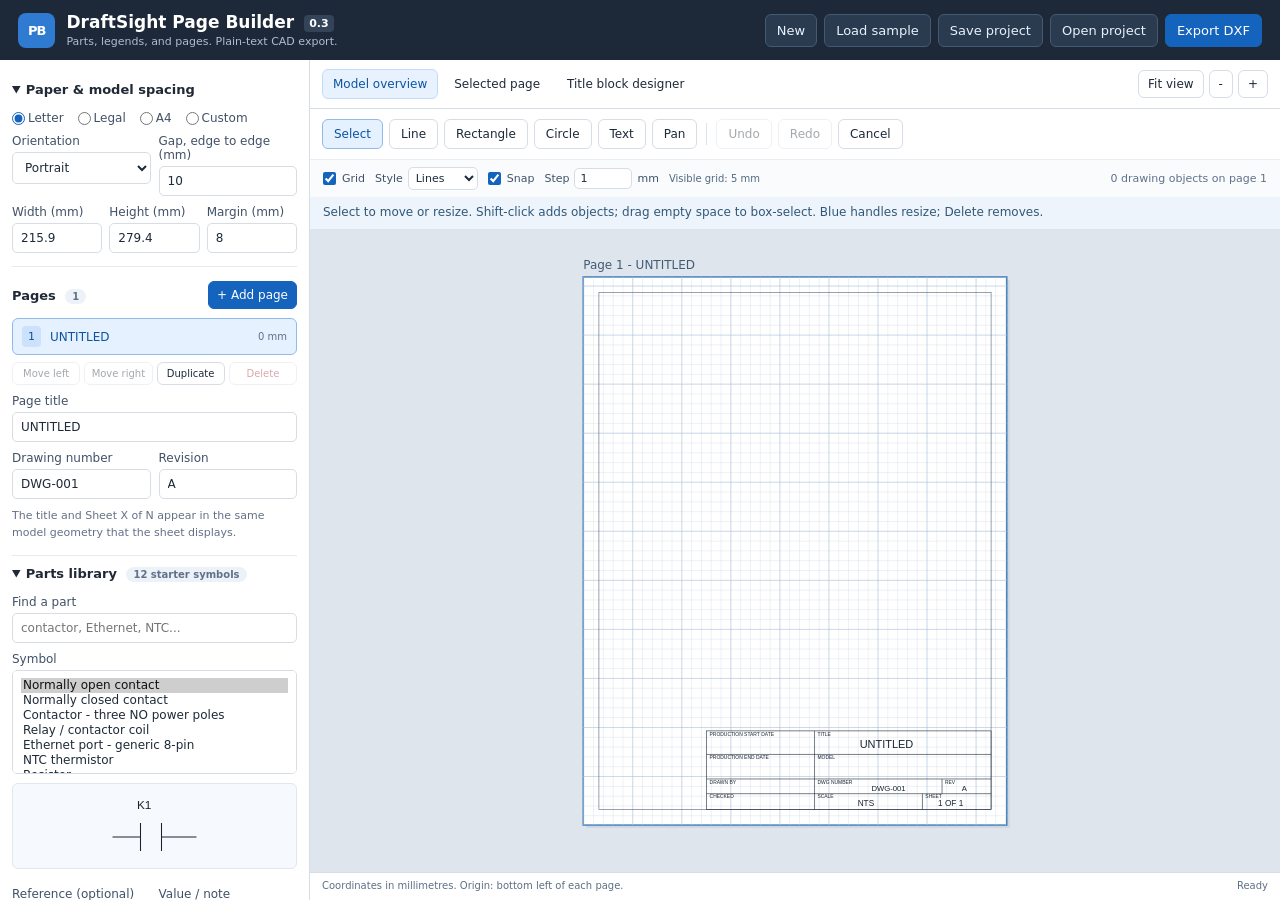
<file: builder/Page_Builder_v0.3.html>
<!doctype html>
<html lang="en">
<head>
<meta charset="utf-8">
<meta name="viewport" content="width=device-width,initial-scale=1">
<title>DraftSight Page Builder</title>
<style>
:root {font-family:system-ui,-apple-system,BlinkMacSystemFont,"Segoe UI",sans-serif;font-size:13px;color:#202936;background:#edf1f5;--accent:#1463bc;--border:#d6dde5;--muted:#637186;--ink:#1e2a39;--panel:#fff;}
*{box-sizing:border-box}body{margin:0;height:100vh;display:flex;flex-direction:column}button,input,select{font:inherit}button{border:1px solid var(--border);background:white;color:var(--ink);padding:8px 11px;border-radius:6px;cursor:pointer;white-space:nowrap}button:hover{background:#edf4fb;border-color:#8daccd}button:disabled{opacity:.4;cursor:default}button.primary{background:var(--accent);border-color:var(--accent);color:#fff}button.primary:hover{background:#0b529f}button.danger{color:#a42d36}button.small{font-size:12px;padding:6px 8px}button.active{background:#e5f1ff;border-color:#91bae9;color:#0c54a2}button:focus-visible,input:focus-visible,select:focus-visible,summary:focus-visible{outline:2px solid #2682df;outline-offset:2px}button.wide{width:100%;margin:4px 0 9px}input,select{width:100%;min-width:0;padding:7px 8px;border:1px solid var(--border);border-radius:5px;background:#fff;color:var(--ink)}input[type=checkbox],input[type=radio]{width:auto;accent-color:var(--accent)}input:disabled{background:#f1f4f7;color:var(--muted)}label{display:block;font-size:12px;color:#415167;margin-top:9px}label>input,label>select{display:block;margin-top:4px}.two{display:grid;grid-template-columns:1fr 1fr;gap:8px}.three{display:grid;grid-template-columns:1fr 1fr 1fr;gap:7px}.check{display:flex;align-items:center;gap:6px;white-space:nowrap}.check input{margin:0}h1,h2,p{margin:0}h2{font-size:13px;font-weight:650}.hint{font-size:11px;line-height:1.5;color:var(--muted);margin-top:9px}main{display:grid;grid-template-columns:310px minmax(0,1fr);flex:1;min-height:0}.app-header{display:flex;justify-content:space-between;align-items:center;padding:12px 18px;background:#1d2938;color:#fff;gap:16px}.brand{display:flex;gap:11px;align-items:center}.brand-mark{background:#307bd2;color:#fff;font-weight:700;border-radius:8px;padding:10px;letter-spacing:-1px}.brand h1{font-size:17px;font-weight:650}.brand small{font-size:11px;background:#334458;border-radius:4px;margin-left:4px;padding:2px 5px;vertical-align:middle}.brand p{color:#aebdd0;font-size:11px;margin-top:3px}.header-actions{display:flex;gap:7px;flex-wrap:wrap}.header-actions button:not(.primary){background:#2b3b4f;color:#e9f1fc;border-color:#455972}.header-actions button:hover{background:#3d536c}.header-actions button.primary:hover{background:#1d78dd}#sidebar{overflow-y:auto;background:#fff;border-right:1px solid var(--border);padding:12px;scrollbar-width:thin}.side-section{padding:14px 0;border-bottom:1px solid #e5ebf1}.section-heading{display:flex;justify-content:space-between;align-items:center;margin-bottom:9px;gap:6px}.pill{font-size:10px;background:#edf2f8;color:#60718a;padding:2px 7px;border-radius:10px;margin-left:5px}details{border-bottom:1px solid #e5ebf1;padding:10px 0}summary{font-size:13px;font-weight:650;cursor:pointer}.details-body{padding-top:5px;padding-bottom:3px}.radios{display:flex;flex-wrap:wrap;gap:14px;border:0;padding:3px 0 0;margin:0}.radios label{display:flex;gap:3px;align-items:center;margin-top:6px}.radios input{display:inline;margin:0}.page-list{display:grid;gap:5px;max-height:132px;overflow-y:auto}.page-row{display:flex;align-items:center;gap:9px;text-align:left;width:100%;padding:7px 9px}.page-row .page-number{background:#eef2f7;border-radius:4px;padding:4px 6px;color:#526277;font-size:11px}.page-row.active .page-number{background:#cce1fc;color:#134f93}.page-row .page-name{white-space:nowrap;overflow:hidden;text-overflow:ellipsis;flex:1;font-size:12px}.page-row small{font-size:10px;color:#60718a}.page-actions{display:flex;gap:4px;margin-top:7px}.page-actions button{font-size:10px;padding:5px 6px;flex:1}.workspace{display:flex;flex-direction:column;min-height:0;min-width:0}.view-row{display:flex;align-items:center;justify-content:space-between;padding:9px 12px;background:#fff;border-bottom:1px solid var(--border);gap:8px}.view-tabs,.view-controls{display:flex;gap:5px}.view-tabs button{border-color:transparent;font-size:12px;padding:7px 10px}.view-tabs button.active{background:#e8f2fe;border-color:#c4dbf7}.view-controls button{font-size:12px;padding:6px 9px}.tools{display:flex;align-items:center;gap:6px;padding:10px 12px;background:#fff;border-bottom:1px solid #e8edf3;flex-wrap:wrap}.tools button{padding:7px 11px;font-size:12px}.separator{width:1px;height:22px;background:#dbe3ec;margin:0 3px}.drawing-options{display:flex;align-items:center;gap:15px;padding:7px 13px;background:#f9fbfd}.drawing-options label{margin:0;font-size:11px}.inline{display:flex;align-items:center;gap:5px}.inline input{width:58px;margin:0;padding:3px 5px}.count{margin-left:auto;font-size:11px;color:#60718a}.text-options{display:flex;align-items:flex-end;gap:8px;padding:0 12px 8px;background:#f9fbfd}.text-options label:first-child{flex:1}.text-height{width:92px}.variables{width:180px}.tool-hint{padding:8px 13px;font-size:12px;background:#edf4fc;color:#315878;border-bottom:1px solid #d7e5f4;min-height:33px}.stage{position:relative;flex:1;min-height:240px;overflow:hidden;background:#dee5ed}#canvas{display:block;width:100%;height:100%;touch-action:none;user-select:none;outline:none}#canvas[data-tool=line],#canvas[data-tool=rect],#canvas[data-tool=circle],#canvas[data-tool=text]{cursor:crosshair}#canvas[data-tool=pan]{cursor:grab}#canvas[data-panning=true]{cursor:grabbing}.status-bar{display:flex;justify-content:space-between;gap:10px;padding:7px 12px;background:#fff;border-top:1px solid var(--border);font-size:10px;color:#5e6f85;min-height:28px}.toast{position:absolute;left:14px;bottom:14px;max-width:calc(100% - 28px);font-size:12px;line-height:1.4;background:#22374c;color:white;padding:10px 14px;border-radius:6px;box-shadow:0 3px 12px #12223422;pointer-events:none}.toast.error{background:#9b3038}#bootError{padding:10px;background:#fff2d3;border-bottom:1px solid #e3d2ac;font-size:12px}#geometryFields label{margin-top:7px}#inspector .section-heading h2{font-size:12px}.exports .two button{font-size:12px}.sr-only{position:absolute;width:1px;height:1px;overflow:hidden;clip:rect(0,0,0,0)}[hidden]{display:none!important}
@media(max-width:1100px){main{grid-template-columns:280px minmax(0,1fr)}.app-header{padding:9px 12px}.brand h1{font-size:14px}.brand p{font-size:10px}.header-actions{gap:4px}.header-actions button{font-size:11px;padding:7px 8px}.view-tabs button{font-size:11px;padding:7px}.view-row{padding:8px}.tools{padding:8px;gap:4px}.tools button{padding:7px 8px}.drawing-options{gap:9px}}
@media(max-width:760px){body{height:auto;min-height:100vh}.app-header{align-items:flex-start;flex-direction:column;gap:9px}.header-actions{width:100%}.header-actions button{flex:1}main{display:flex;flex-direction:column-reverse}#sidebar{border-right:none;border-top:1px solid var(--border);overflow:visible}.workspace{height:72vh;min-height:520px}.view-row{flex-wrap:wrap}.stage{min-height:250px}.status-bar{font-size:9px}.variables{width:135px}.count{display:none}.text-options{flex-wrap:wrap}#sidebar .page-list{max-height:150px}}


/* v0.3 editing controls */
textarea{font:inherit;display:block;width:100%;resize:vertical;min-height:86px;border:1px solid var(--border);border-radius:5px;padding:8px;margin-top:4px;color:var(--ink);background:white}
#partList{height:104px}#partPreview{width:100%;height:86px;display:block;background:#f6f9fd;border:1px solid #e0e7ef;border-radius:6px;margin:9px 0}
#inspector{border:1px solid #a8c8ec;background:#f4f8fd;border-radius:7px;padding:10px;margin-top:10px}#sidebar:has(#inspector:not([hidden])) #inspector{scroll-margin:8px}
.resize-panel{border-top:1px solid #cddded;margin-top:10px;padding-top:10px}.resize-panel .two button{align-self:end;margin-bottom:1px}
#inspector button{font-size:11px;padding:7px 5px}#inspector>.two{margin-top:8px}.drawing-options{flex-wrap:wrap;gap:10px}.drawing-options select{width:70px;padding:3px;margin:0}.grid-note{font-size:10px;color:#536981}
#canvas[data-tool=part],#canvas[data-tool=legend]{cursor:crosshair}
dialog{width:min(450px,95vw);border:1px solid #adbdcf;border-radius:10px;padding:23px;color:var(--ink);box-shadow:0 10px 60px #0004}dialog::backdrop{background:#142a4550}.dialog-actions{display:flex;gap:8px;justify-content:flex-end;margin-top:20px}#partSaveError{color:#a42d36;font-size:12px;margin-top:8px}
@media(max-width:1100px){.drawing-options{gap:7px}.grid-note{display:none}}

</style>
</head>
<body>
<header class="app-header">
  <div class="brand"><span class="brand-mark" aria-hidden="true">PB</span><div><h1>DraftSight Page Builder <small>0.3</small></h1><p>Parts, legends, and pages. Plain-text CAD export.</p></div></div>
  <div class="header-actions">
    <button id="newBtn">New</button><button id="sampleBtn">Load sample</button>
    <button id="saveBtn">Save project</button><button id="loadBtn">Open project</button>
    <input id="loadInput" type="file" accept=".json,application/json" hidden>
    <button id="dxfBtn" class="primary">Export DXF</button>
  </div>
</header>
<div id="bootError" role="alert">Starting drawing engine. If this message stays visible, the app did not start.</div>
<noscript>This application needs JavaScript enabled to draw and export.</noscript>
<main>
 <aside id="sidebar">
  <section id="inspector" class="side-section" hidden>
    <div class="section-heading"><h2 id="selectionName">Selected object</h2><button id="deleteEntityBtn" class="small danger">Delete object</button></div>
    <div id="geometryFields" class="two"></div>
    <label id="selectedTextLabel" hidden>Text / variables<input id="selectedText" type="text" maxlength="250"></label>
    <div id="symbolFields" hidden>
      <div class="two"><label>Reference<input id="selectedRef" maxlength="40"></label><label>Value / note<input id="selectedValue" maxlength="100"></label></div>
      <label>Legend abbreviation<input id="selectedAbbrev" maxlength="40"></label><label>Legend translation<input id="selectedDescription" maxlength="250"></label>
    </div>
    <button id="editLegendBtn" class="wide" hidden>Edit legend entries</button><div class="resize-panel">
     <h2>Resize selection</h2>
     <div class="two"><label>Width (mm)<input id="resizeWidth" type="number" step="0.1" min="0.01"></label><label>Height (mm)<input id="resizeHeight" type="number" step="0.1" min="0.01"></label></div>
     <label class="check"><input id="keepAspect" type="checkbox" checked>Keep proportions</label>
     <div class="two"><label>Scale (%)<input id="resizePercent" type="number" value="100" step="10" min="0.01" max="100000"></label><button id="applyScaleBtn">Apply scale</button></div>
     <p class="hint">Drag a blue corner to resize; drag line ends individually. Numeric resize anchors the lower-left corner. Circles, text, parts, and legends keep proportions. Wires do not follow moved parts.</p>
    </div>
    <div class="two"><button id="rotatePartBtn">Rotate part 90 deg</button><button id="explodeBtn">Explode to shapes</button></div>
    <div class="two"><button id="duplicateEntityBtn">Duplicate object</button><button id="deselectBtn">Deselect</button></div>
  </section>
  <details open><summary>Paper &amp; model spacing</summary>
   <div class="details-body">
    <fieldset class="radios"><legend class="sr-only">Paper size</legend>
     <label><input type="radio" name="paper" value="letter" checked>Letter</label>
     <label><input type="radio" name="paper" value="legal">Legal</label>
     <label><input type="radio" name="paper" value="a4">A4</label>
     <label><input type="radio" name="paper" value="custom">Custom</label>
    </fieldset>
    <div class="two"><label>Orientation<select id="orientation"><option value="portrait">Portrait</option><option value="landscape">Landscape</option></select></label>
    <label>Gap, edge to edge (mm)<input id="gap" type="number" min="0" max="5000" step="0.1" value="10"></label></div>
    <div class="three"><label>Width (mm)<input id="width" type="number" min="50" max="5000" step="0.1"></label><label>Height (mm)<input id="height" type="number" min="50" max="5000" step="0.1"></label><label>Margin (mm)<input id="margin" type="number" min="0" step="0.1"></label></div>
   </div>
  </details>
  <section class="side-section">
   <div class="section-heading"><h2>Pages <span id="pageCount" class="pill">1</span></h2><button id="addPageBtn" class="primary small">+ Add page</button></div>
   <div id="pageList" class="page-list"></div>
   <div class="page-actions"><button id="pageLeftBtn" title="Move selected page earlier">Move left</button><button id="pageRightBtn" title="Move selected page later">Move right</button><button id="duplicatePageBtn">Duplicate</button><button id="deletePageBtn" class="danger">Delete</button></div>
   <label>Page title<input id="pageTitle" type="text" maxlength="100"></label>
   <div class="two"><label>Drawing number<input id="drawingNumber" type="text" maxlength="80"></label><label>Revision<input id="revision" type="text" maxlength="20"></label></div>
   <p class="hint">The title and Sheet X of N appear in the same model geometry that the sheet displays.</p>
  </section>
  <details id="partsSettings" open><summary>Parts library <span class="pill">12 starter symbols</span></summary>
   <div class="details-body">
    <label>Find a part<input id="partSearch" type="search" placeholder="contactor, Ethernet, NTC..."></label>
    <label>Symbol<select id="partList" size="4" aria-label="Parts library"></select></label>
    <svg id="partPreview" viewBox="0 0 100 50" aria-label="Selected part preview"></svg>
    <div class="two"><label>Reference (optional)<input id="partRef" placeholder="Automatic, e.g. K1" maxlength="40"></label><label>Value / note<input id="partValue" maxlength="100" placeholder="Optional"></label></div>
    <button id="placePartBtn" class="primary wide">Place part on page</button>
    <button id="savePartBtn" class="wide" disabled>Save selection as a part</button>
    <div class="two"><button id="exportLibraryBtn">Save library</button><button id="importLibraryBtn">Open library</button></div>
    <input id="libraryInput" type="file" accept=".json,application/json" hidden>
    <p class="hint">Generic drafting symbols, not verified device pinouts. Placed parts move and resize as one object. Draw your own and select its pieces to save it here.</p>
   </div>
  </details>
  <details id="legendSettings"><summary>Legend</summary><div class="details-body">
   <label>Heading<input id="legendHeading" value="LEGEND" maxlength="80"></label>
   <label>Populate from<select id="legendSource"><option value="manual">Entries below only</option><option value="page">Parts on this page (live)</option><option value="project">Parts in this project (live)</option></select></label>
   <label>Entries / overrides: abbreviation - translation<textarea id="legendEntries" rows="5" placeholder="NO - Normally open contact&#10;NTC - Temperature sensor&#10;ETH - Ethernet port"></textarea></label>
   <div class="two"><label>Width (mm)<input id="legendWidth" type="number" min="40" max="5000" step="1" value="130"></label><label>Text height (mm)<input id="legendFont" type="number" min="0.5" max="20" step="0.1" value="2.5"></label></div>
   <div class="two"><label class="check"><input id="legendEnumerate" type="checkbox" checked>Number entries</label><label class="check"><input id="legendBorder" type="checkbox" checked>Border</label></div>
   <button id="placeLegendBtn" class="primary wide">Place legend on page</button><button id="updateLegendBtn" class="wide" disabled>Update selected legend</button>
   <p class="hint">One editable object. Live legends list each part abbreviation once and update as parts are added or removed. Manual entries override a matching abbreviation. Plain drawing text is not scanned.</p>
  </div></details>
  <details id="titleValues"><summary>Additional title fields</summary><div class="details-body">
   <label>Production start date<input id="productionStartDate"></label><label>Production end date<input id="productionEndDate"></label>
   <label>Model<input id="modelField"></label><div class="two"><label>Drawn by<input id="drawnBy"></label><label>Checked<input id="checked"></label></div><label>Scale label<input id="scaleField" value="NTS"></label>
  </div></details>
  <details id="tbSettings"><summary>Title block template</summary>
   <div class="details-body">
    <label class="check"><input id="tbEnabled" type="checkbox" checked>Show title block on all pages</label>
    <div class="two"><label>Width (mm)<input id="tbWidth" type="number" min="1" step="0.1"></label><label>Height (mm)<input id="tbHeight" type="number" min="1" step="0.1"></label></div>
    <button id="editTbBtn" class="wide">Edit title block on canvas</button>
    <div class="two"><button id="resetTbBtn">Default template</button><button id="clearTbBtn">Clear template</button></div>
    <p class="hint">Use the same drawing tools. Text can contain {TITLE}, {DRAWING_NUMBER}, {REVISION}, {PAGE}, or {PAGECOUNT}.</p>
   </div>
  </details>

  <section class="side-section exports">
    <h2>Other exports</h2>
    <div class="two"><button id="svgBtn">SVG preview</button><button id="lispBtn">LISP fallback</button></div>
    <p class="hint">DXF includes Model + linked Sheet viewports. LISP is a Model-only fallback for an empty test drawing. Exports are snapshots, not two-way sync.</p>
  </section>
 </aside>
 <section class="workspace">
  <div class="view-row">
   <div class="view-tabs" role="group" aria-label="Canvas view"><button data-mode="model" class="active">Model overview</button><button data-mode="sheet">Selected page</button><button data-mode="title">Title block designer</button></div>
   <div class="view-controls"><button id="fitBtn">Fit view</button><button id="zoomOutBtn" aria-label="Zoom out">-</button><button id="zoomInBtn" aria-label="Zoom in">+</button></div>
  </div>
  <div class="tools" role="toolbar" aria-label="Drawing tools">
   <button data-tool="select" class="active" title="Select and move (V)">Select</button>
   <button data-tool="line" title="Line (L)">Line</button><button data-tool="rect" title="Rectangle (R)">Rectangle</button>
   <button data-tool="circle" title="Circle (C)">Circle</button><button data-tool="text" title="Text (T)">Text</button>
   <button data-tool="pan" title="Pan (H)">Pan</button>
   <span class="separator"></span><button id="undoBtn" title="Undo (Ctrl+Z)">Undo</button><button id="redoBtn" title="Redo (Ctrl+Shift+Z)">Redo</button>
   <button id="cancelBtn" title="Cancel the unfinished shape (Escape)">Cancel</button>
  </div>
  <div class="drawing-options">
   <label class="check"><input id="gridEnabled" type="checkbox" checked>Grid</label>
   <label class="inline">Style<select id="gridStyle"><option value="lines">Lines</option><option value="dots">Dots</option></select></label>
   <label class="check"><input id="snapEnabled" type="checkbox" checked>Snap</label>
   <label class="inline">Step <input id="snapStep" type="number" min="0.1" max="100" step="0.1" value="1"> mm</label>
   <span id="visibleGridStep" class="grid-note"></span><span id="entityCount" class="count">0 drawing objects</span>
  </div>
  <div id="textOptions" class="text-options" hidden>
   <label>Text to place<input id="newText" type="text" value="Note" maxlength="250"></label>
   <label class="text-height">Height (mm)<input id="newTextHeight" type="number" value="3" min="0.2" max="100" step="0.1"></label>
   <label class="variables">Insert variable<select id="variable"><option value="">Choose...</option><option>{TITLE}</option><option>{DRAWING_NUMBER}</option><option>{REVISION}</option><option>{PAGE}</option><option>{PAGECOUNT}</option><option>Sheet {PAGE} of {PAGECOUNT}</option><option>{PRODUCTION_START_DATE}</option><option>{PRODUCTION_END_DATE}</option><option>{MODEL}</option><option>{DRAWN_BY}</option><option>{CHECKED}</option><option>{SCALE}</option><option>[[REF]]</option><option>[[VALUE]]</option></select></label>
  </div>
  <div id="toolHint" class="tool-hint">Select an object to move or edit it. Choose Line to start drawing.</div>
  <div id="stage" class="stage">
   <svg id="canvas" xmlns="http://www.w3.org/2000/svg" tabindex="0" aria-label="Drawing canvas"></svg>
   <div id="toast" class="toast" role="status" hidden></div>
  </div>
  <div class="status-bar"><span id="coordinates">Coordinates in millimetres. Origin: bottom left of each page.</span><span id="saveStatus">Ready</span></div>
 </section>
</main>
<dialog id="savePartDialog">
 <form id="savePartForm">
  <h2>Save selection as a library part</h2>
  <p class="hint">A reusable definition of your selected geometry. Existing placed objects are not changed. Use [[REF]] and [[VALUE]] in text objects for replaceable labels.</p>
  <label>Part name<input id="customPartName" required maxlength="100"></label>
  <div class="two"><label>Reference prefix<input id="customPrefix" value="P" maxlength="20" required></label><label>Legend abbreviation<input id="customAbbrev" maxlength="40"></label></div>
  <label>Legend translation<input id="customDescription" maxlength="250"></label>
  <p id="partSaveError" role="alert"></p>
  <div class="dialog-actions"><button type="button" id="cancelPartSaveBtn">Cancel</button><button type="submit" class="primary">Save part definition</button></div>
 </form>
</dialog>
<script>
/* Page Builder 0.2.0. Pure project geometry and text exporters; no network calls. */
(function (root) {
  'use strict';
  const VERSION = '0.3.0';
  // CAD TEXT height describes glyph height, not a browser CSS em square.
  // Arial's approximate cap-height ratio keeps browser previews closer to CAD.
  const TEXT_EM = 1.4;
  const clone = x => JSON.parse(JSON.stringify(x));
  const uid = () => 'e_' + Math.random().toString(36).slice(2, 10) + Date.now().toString(36);
  const num = n => Number(Number(n).toFixed(6));
  const finite = (x, fallback) => Number.isFinite(Number(x)) ? Number(x) : fallback;
  const text = x => String(x == null ? '' : x).replace(/[\r\n\t]/g, ' ').slice(0, 250);
  const presets = {letter:[215.9,279.4], legal:[215.9,355.6], a4:[210,297]};
  function entity(type, props) { return Object.assign({id:uid(), type}, props); }

// Match our existing template as defualt.
function defaults() {
  return [
    // Outer boundary: 145 x 40 mm.
    // Coordinates start at the title block's bottom-left corner.
    entity('rect', {
      x1: 0, y1: 0,
      x2: 145, y2: 40
    }),

    // Horizontal row dividers.
    entity('line', {x1: 0, y1: 28,   x2: 145, y2: 28}),
    entity('line', {x1: 0, y1: 15.5, x2: 145, y2: 15.5}),
    entity('line', {x1: 0, y1: 8,    x2: 145, y2: 8}),

    // Main divider: production/drawing personnel on the left.
    entity('line', {x1: 55, y1: 0, x2: 55, y2: 40}),

    // DWG NUMBER / REV divider, in the third row only.
    entity('line', {x1: 120, y1: 8, x2: 120, y2: 15.5}),

    // SCALE / SHEET divider, in the bottom row only.
    entity('line', {x1: 110, y1: 0, x2: 110, y2: 8}),

    // Row 1: PRODUCTION START DATE | TITLE
    entity('text', {
      x: 1.5, y: 37.5, h: 1.8,
      text: 'PRODUCTION START DATE'
    }),
    entity('text', {
      x: 2, y: 31.5, h: 3,
      text: '{PRODUCTION_START_DATE}'
    }),
    entity('text', {
      x: 56.5, y: 37.5, h: 1.8,
      text: 'TITLE'
    }),
    entity('text', {
      x: 78, y: 31.5, h: 4,
      text: '{TITLE}'
    }),

    // Row 2: PRODUCTION END DATE | MODEL
    entity('text', {
      x: 1.5, y: 25.5, h: 1.8,
      text: 'PRODUCTION END DATE'
    }),
    entity('text', {
      x: 2, y: 19, h: 3,
      text: '{PRODUCTION_END_DATE}'
    }),
    entity('text', {
      x: 56.5, y: 25.5, h: 1.8,
      text: 'MODEL'
    }),
    entity('text', {
      x: 74, y: 19, h: 4,
      text: '{MODEL}'
    }),

    // Row 3: DRAWN BY | DWG NUMBER | REV
    entity('text', {
      x: 1.5, y: 13.1, h: 1.8,
      text: 'DRAWN BY'
    }),
    entity('text', {
      x: 2, y: 9.3, h: 2.8,
      text: '{DRAWN_BY}'
    }),
    entity('text', {
      x: 56.5, y: 13.1, h: 1.8,
      text: 'DWG NUMBER'
    }),
    entity('text', {
      x: 84, y: 9.3, h: 2.8,
      text: '{DRAWING_NUMBER}'
    }),
    entity('text', {
      x: 121.5, y: 13.1, h: 1.8,
      text: 'REV'
    }),
    entity('text', {
      x: 130, y: 9.3, h: 2.8,
      text: '{REVISION}'
    }),

    // Row 4: CHECKED | SCALE | SHEET
    entity('text', {
      x: 1.5, y: 5.6, h: 1.8,
      text: 'CHECKED'
    }),
    entity('text', {
      x: 2, y: 1.6, h: 2.8,
      text: '{CHECKED}'
    }),
    entity('text', {
      x: 56.5, y: 5.6, h: 1.8,
      text: 'SCALE'
    }),
    entity('text', {
      x: 77, y: 1.6, h: 3,
      text: '{SCALE}'
    }),
    entity('text', {
      x: 111.5, y: 5.6, h: 1.8,
      text: 'SHEET'
    }),
    entity('text', {
      x: 118, y: 1.6, h: 3,
      text: '{PAGE} OF {PAGECOUNT}'
    })
  ];
}
  function newPage(n=1) { return {id:uid(),title:n===1?'UNTITLED':'PAGE '+n,number:'DWG-001',revision:'A',productionStartDate:'',productionEndDate:'',model:'',drawnBy:'',checked:'',scale:'NTS',entities:[]}; }
  function newProject() {
    return {format:'DraftSightPageBuilder',version:3,units:'mm',coordinateSystem:'cad-y-up',
		paper: {
		  preset: 'letter',
		  orientation: 'portrait',
		  width: 215.9,
		  height: 279.4
		},
		  gap:10,margin:8,
      titleBlock:{enabled:true,width:145,height:40,entities:defaults()},library:builtinParts(),editor:{grid:true,snap:true,step:1,gridStyle:'lines'},pages:[newPage()]};
  }
  function sampleProject() {
    const p=newProject();
    p.pages=[newPage(1),newPage(2)];
    p.pages[0].title='CONTROL POWER - SAMPLE';p.pages[1].title='ANALOG + COMS - SAMPLE';
    const a=p.pages[0].entities,b=p.pages[1].entities;
    a.push(entity('text',{x:25,y:184,h:5,text:'Drawing / export test'}));
    a.push(entity('text',{x:25,y:174,h:3,text:'Sample geometry only - not a wiring design'}));
    a.push(entity('line',{x1:30,y1:140,x2:130,y2:140}));
    a.push(entity('line',{x1:30,y1:137,x2:30,y2:143}));
    a.push(entity('line',{x1:130,y1:137,x2:130,y2:143}));
    a.push(entity('text',{x:50,y:146,h:3,text:'100 mm test line'}));
    a.push(entity('rect',{x1:35,y1:75,x2:85,y2:115}));
    a.push(entity('text',{x:41,y:93,h:3,text:'50 x 40 mm'}));
    a.push(entity('line',{x1:85,y1:95,x2:130,y2:95}));
    a.push(entity('circle',{x:140,y:95,r:10}));
    a.push(entity('line',{x1:150,y1:95,x2:205,y2:95}));
    a.push(entity('text',{x:129,y:111,h:3,text:'R10 mm'}));
    b.push(entity('text',{x:25,y:184,h:5,text:'Second page'}));
    b.push(entity('text',{x:25,y:173,h:3,text:'This is a separate sheet showing this model page.'}));
    for(let i=0;i<4;i++) {
      b.push(entity('rect',{x1:35,y1:125-i*15,x2:55,y2:135-i*15}));
      b.push(entity('text',{x:40,y:128-i*15,h:2.8,text:'X'+(i+1)}));
      b.push(entity('line',{x1:55,y1:130-i*15,x2:165,y2:130-i*15}));
    }
    b.push(entity('rect',{x1:165,y1:75,x2:220,y2:145}));
    b.push(entity('text',{x:174,y:109,h:3,text:'CONTROLLER'}));
    return p;
  }
  function validateProject(input) {
    if(!input || typeof input!=='object' || !Array.isArray(input.pages) || input.pages.length<1 || input.pages.length>200)
      throw Error('Project must contain between 1 and 200 pages.');
    if(![1,2,3].includes(input.version)) throw Error('Unsupported project version.');
    const p=newProject();
    const number=(value,min,max,label)=>{const n=Number(value);if(!Number.isFinite(n)||n<min||n>max)throw Error(label+' must be between '+min+' and '+max+'.');return n;};
    const paper=input.paper || {};
    p.paper={preset:paper.preset in presets?paper.preset:'custom',orientation:paper.orientation==='portrait'?'portrait':'landscape',
      width:number(paper.width,50,5000,'Paper width'),height:number(paper.height,50,5000,'Paper height')};
    p.gap=number(input.gap,0,5000,'Page gap');
    p.margin=number(input.margin,0,Math.min(p.paper.width,p.paper.height)/2-0.1,'Border margin');
    let count=0;
    function checked(e) {
      if(!e || !['line','rect','circle','text','variable','symbol','legend'].includes(e.type)) throw Error('Unknown drawing entity.');
      if(++count>30000) throw Error('Project exceeds 30,000 entities.');
      const type=e.type==='variable'?'text':e.type;
      const out={id:uid(),type};
      if(type==='symbol') {
        const def=validateLibrary([{...e,id:e.libraryId||uid(),geometry:e.geometry}])[0];
        if((count+=def.geometry.length)>30000)throw Error('Project exceeds 30,000 objects.');
        const rotation=number(e.rotation||0,0,270,'Part rotation');
        if(rotation%90)throw Error('Part rotation must be 0, 90, 180, or 270.');
        return {...instantiatePart(def,text(e.ref),number(e.x,-1e7,1e7,'X'),number(e.y,-1e7,1e7,'Y'),text(e.value)),
          rotation,scale:number(e.scale??1,.0001,10000,'Part scale')};
      }
      if(type==='legend') {
        const entries=e.entries||[];if(!Array.isArray(entries)||entries.length>200)throw Error('Invalid legend entries.');
        return {...out,x:number(e.x,-1e7,1e7,'X'),y:number(e.y,-1e7,1e7,'Y'),w:number(e.w,40,5000,'Legend width'),
          scale:number(e.scale??1,.0001,10000,'Legend scale'),fontSize:number(e.fontSize,.5,20,'Legend text height'),
          heading:text(e.heading)||'LEGEND',enumerate:!!e.enumerate,border:e.border!==false,
          source:['manual','page','project'].includes(e.source)?e.source:'manual',
          entries:entries.map(row=>{if(!row||!text(row.abbrev).trim()||!text(row.translation).trim())throw Error('Legend entries need an abbreviation and translation.');return {abbrev:text(row.abbrev).slice(0,40),translation:text(row.translation)};})};
      }

      const fields=type==='line'||type==='rect'?['x1','y1','x2','y2']:type==='circle'?['x','y','r']:['x','y','h'];
      fields.forEach(k=>{out[k]=number(e[k],k==='h'||k==='r'?0.01:-1e7,1e7,k);});
      if(type==='text'){out.text=text(e.text);if(e.angle)out.angle=number(e.angle,-360,360,'Text angle');}
      return out;
    }
    const tb=input.titleBlock || {};
    p.titleBlock={enabled:tb.enabled!==false,width:number(tb.width,1,5000,'Title block width'),height:number(tb.height,1,5000,'Title block height'),
      entities:Array.isArray(tb.entities)?tb.entities.map(checked):defaults()};
    p.pages=input.pages.map((page,i)=>{
      if(!page || !Array.isArray(page.entities)) throw Error('Page '+(i+1)+' has no entity list.');
      const entities=page.entities.map(checked);
      // Version 1 displayed user drawing coordinates with SVG's downward Y axis.
      // Its title-block template was already intended as CAD-up, so only migrate drawing entities.
      if(input.version===1) entities.forEach(e=>{
        if(e.type==='line'||e.type==='rect') {e.y1=p.paper.height-e.y1;e.y2=p.paper.height-e.y2;}
        else e.y=p.paper.height-e.y;
      });
      return {id:uid(),title:text(page.title),number:text(page.number),revision:text(page.revision),...Object.fromEntries(PAGE_FIELDS.map(k=>[k,text(page[k]??(k==='scale'?'NTS':''))])),entities};
    });
    p.library=input.library?validateLibrary(input.library):builtinParts();
    const ed=input.editor||{};
    p.editor={grid:ed.grid!==false,snap:ed.snap!==false,step:number(ed.step??1,.1,100,'Grid step'),gridStyle:ed.gridStyle==='dots'?'dots':'lines'};
    return p;
  }
	function vars(s, page, index, total) {
	  const values = {
		TITLE:                 page.title               ?? '',
		DRAWING_NUMBER:        page.number              ?? '',
		REVISION:              page.revision            ?? '',
		PAGE:                  index + 1,
		PAGECOUNT:             total,

		PRODUCTION_START_DATE: page.productionStartDate ?? '',
		PRODUCTION_END_DATE:   page.productionEndDate   ?? '',
		MODEL:                 page.model               ?? '',
		DRAWN_BY:              page.drawnBy             ?? '',
		CHECKED:               page.checked             ?? '',
		SCALE:                 page.scale               ?? 'NTS'
	  };

	  return text(s).replace(
		/\{([A-Z_]+)\}/g,
		(match, key) =>
		  Object.prototype.hasOwnProperty.call(values, key)
			? String(values[key])
			: match
	  );
	}
 
  function origin(p,index) { return {x:num(index*(p.paper.width+p.gap)),y:0}; }
  function moved(e,dx,dy) {
    const r=clone(e);
    if(e.type==='line'||e.type==='rect') {r.x1=num(e.x1+dx);r.y1=num(e.y1+dy);r.x2=num(e.x2+dx);r.y2=num(e.y2+dy);}
    else {r.x=num(e.x+dx);r.y=num(e.y+dy);}
    return r;
  }
  function scene(p) {
    const out=[];
    function add(e,dx,dy,layer,page,index) {
      const r=moved(e,dx,dy);r.layer=layer;r.page=index;
      if(r.type==='text') r.text=vars(r.text,page,index,p.pages.length);
      out.push(r);
    }
    p.pages.forEach((page,i)=>{
      const x=origin(p,i).x,W=p.paper.width,H=p.paper.height,m=p.margin;
      add(entity('rect',{x1:0,y1:0,x2:W,y2:H}),x,0,'PAGE-EDGE',page,i);
      add(entity('rect',{x1:m,y1:m,x2:W-m,y2:H-m}),x,0,'PAGE-FRAME',page,i);
      page.entities.forEach(e=>expandEntity(e,p,i).forEach(q=>add(q,x,0,'SCHEMATIC',page,i)));
      if(p.titleBlock.enabled) p.titleBlock.entities.forEach(e=>expandEntity(e,p,i).forEach(q=>add(q,x+W-m-p.titleBlock.width,m,'PAGE-FRAME',page,i)));
    });
    return out;
  }
  function primitives(entities) {
    return entities.flatMap(e=>e.type!=='rect'?[e]:[
      {...e,type:'line',x1:e.x1,y1:e.y1,x2:e.x2,y2:e.y1},
      {...e,type:'line',x1:e.x2,y1:e.y1,x2:e.x2,y2:e.y2},
      {...e,type:'line',x1:e.x2,y1:e.y2,x2:e.x1,y2:e.y2},
      {...e,type:'line',x1:e.x1,y1:e.y2,x2:e.x1,y2:e.y1}
    ]);
  }
  function ascii(s) {
    // DXF text is kept on one physical line. Encode non-ASCII UTF-16 code units.
    return text(s).replace(/[^\x20-\x7e]/g,c=>'\\U+'+c.charCodeAt(0).toString(16).toUpperCase().padStart(4,'0'));
  }
  function xml(s) {return String(s).replace(/[&<>"']/g,c=>({'&':'&amp;','<':'&lt;','>':'&gt;','"':'&quot;',"'":'&apos;'}[c]));}
  function svg(p) {
    const W=p.pages.length*p.paper.width+(p.pages.length-1)*p.gap,H=p.paper.height;
    const lines=[`<svg xmlns="http://www.w3.org/2000/svg" width="${num(W)}mm" height="${num(H)}mm" viewBox="0 ${-H} ${num(W)} ${H}">`,
      '<title>Page Builder - model pages</title>'];
    p.pages.forEach((page,i)=>lines.push(`<rect x="${origin(p,i).x}" y="${-H}" width="${p.paper.width}" height="${H}" fill="white" stroke="none"/>`));
    for(const e of scene(p)) {
      const stroke=e.layer==='PAGE-EDGE'?'#9ca3af':'#111827';
      if(e.type==='line')lines.push(`<line x1="${e.x1}" y1="${-e.y1}" x2="${e.x2}" y2="${-e.y2}" stroke="${stroke}" stroke-width="0.3"/>`);
      else if(e.type==='rect')lines.push(`<rect x="${Math.min(e.x1,e.x2)}" y="${-Math.max(e.y1,e.y2)}" width="${Math.abs(e.x2-e.x1)}" height="${Math.abs(e.y2-e.y1)}" fill="none" stroke="${stroke}" stroke-width="0.3"/>`);
      else if(e.type==='circle')lines.push(`<circle cx="${e.x}" cy="${-e.y}" r="${e.r}" fill="none" stroke="${stroke}" stroke-width="0.3"/>`);
      else lines.push(`<text x="${e.x}" y="${-e.y}" transform="rotate(${-num(e.angle||0)} ${e.x} ${-e.y})" font-family="Arial, sans-serif" font-size="${num(e.h*TEXT_EM)}" fill="#111827">${xml(e.text)}</text>`);
    }
    lines.push('</svg>');return lines.join('\n');
  }
  function dxf(p,withSheets=true) {
    // R2000 ASCII: full ownership chain, per-layout block records, LAYOUT objects,
    // paper settings and locked 1:1 viewports. No binary data or runtime dependency.
    let next=0x100;
    const handle=()=> (next++).toString(16).toUpperCase();
    const rootH=handle(),layoutDict=handle(),groupDict=handle(),plotDict=handle();
    const tables={};['VPORT','LTYPE','LAYER','STYLE','VIEW','UCS','APPID','DIMSTYLE','BLOCK_RECORD'].forEach(n=>tables[n]=handle());
    const blocks=[{name:'*Model_Space',layout:'Model',index:0}];
    const paperCount=withSheets?p.pages.length:1;
    for(let i=0;i<paperCount;i++) blocks.push({name:i===0?'*Paper_Space':'*Paper_Space'+(i-1),layout:'Page-'+(i+1),index:i+1});
    blocks.forEach(b=>{b.record=handle();b.begin=handle();b.end=handle();b.object=handle();if(b.index){b.main=handle();if(withSheets)b.vp=handle();}});
    const model=blocks[0],W=p.paper.width,H=p.paper.height,totalW=p.pages.length*W+(p.pages.length-1)*p.gap;
    const pair=(code,val)=>String(code)+'\n'+(typeof val==='number'?num(val):val)+'\n';
    const tags=a=>a.map(t=>pair(t[0],t[1])).join('');
    const xyz=(code,x,y,z=0)=>[[code,x],[code+10,y],[code+20,z]];
    const sec=(name,body)=>tags([[0,'SECTION'],[2,name]])+body+tags([[0,'ENDSEC']]);
    function table(name,entries){return tags([[0,'TABLE'],[2,name],[5,tables[name]],[330,'0'],[100,'AcDbSymbolTable'],[70,entries.length]])+entries.join('')+tags([[0,'ENDTAB']]);}
    function entry(type,subclass,name,more=[]) {return tags([[0,type],[5,handle()],[330,tables[type]],[100,'AcDbSymbolTableRecord'],[100,subclass],[2,name],...more]);}
    const t=[];
    t.push(table('VPORT',[entry('VPORT','AcDbViewportTableRecord','*Active',[[70,0],[10,0],[20,0],[11,1],[21,1],[12,totalW/2],[22,H/2],[13,0],[23,0],[14,1],[24,1],[15,10],[25,10],...xyz(16,0,0,1),...xyz(17,0,0),[40,Math.max(H*1.15,totalW/1.6*1.05)],[41,1.6],[42,50],[43,0],[44,0],[50,0],[51,0],[71,0],[72,1000],[73,0],[74,3],[75,0],[76,0],[77,0],[78,0],[281,0],[65,0],[146,0]])]));
    t.push(table('LTYPE',['ByBlock','ByLayer','Continuous'].map(n=>entry('LTYPE','AcDbLinetypeTableRecord',n,[[70,0],[3,n==='Continuous'?'Solid line':''],[72,65],[73,0],[40,0]]))));
    t.push(table('LAYER',['0','PAGE-EDGE','PAGE-FRAME','SCHEMATIC','VIEWPORTS'].map(n=>entry('LAYER','AcDbLayerTableRecord',n,[[70,0],[62,7],[6,'Continuous'],[290,n==='PAGE-EDGE'||n==='VIEWPORTS'?0:1],[370,-3]]))));
    t.push(table('STYLE',[entry('STYLE','AcDbTextStyleTableRecord','Standard',[[70,0],[40,0],[41,1],[50,0],[71,0],[42,2.5],[3,'txt'],[4,'']])]));
    t.push(table('VIEW',[]),table('UCS',[]));
    t.push(table('APPID',[entry('APPID','AcDbRegAppTableRecord','ACAD',[[70,0]])]));
    t.push(table('DIMSTYLE',[]));
    t.push(table('BLOCK_RECORD',blocks.map(b=>tags([[0,'BLOCK_RECORD'],[5,b.record],[330,tables.BLOCK_RECORD],[100,'AcDbSymbolTableRecord'],[100,'AcDbBlockTableRecord'],[2,b.name],[340,b.object]]))));
    const base=(type,h,owner,layer,paper)=>[[0,type],[5,h],[330,owner],[100,'AcDbEntity'],...(paper?[[67,1],[410,paper]]:[[67,0],[410,'Model']]),[8,layer]];
    function viewport(b,main) {
      const cx=W/2,cy=H/2;
      return tags([...base('VIEWPORT',main?b.main:b.vp,b.record,'VIEWPORTS',b.layout),[100,'AcDbViewport'],
        ...xyz(10,cx,cy),[40,main?W*1.1:W],[41,main?H*1.1:H],[68,main?1:2],[69,main?1:2],
        [12,main?cx:origin(p,b.index-1).x+cx],[22,cy],[13,0],[23,0],[14,1],[24,1],[15,10],[25,10],
        ...xyz(16,0,0,1),...xyz(17,0,0),[42,50],[43,0],[44,0],[45,main?H*1.1:H],[50,0],[51,0],[72,100],
        [90,main?557088:16384],[1,''],[281,0],[71,0],[74,0],...xyz(110,0,0),...xyz(111,1,0),...xyz(112,0,1),[79,0],[146,0]]);
    }
    const paperEntities=b=>viewport(b,true)+(b.vp?viewport(b,false):'');
    const bs=[];
    blocks.forEach(b=>{
      bs.push(tags([[0,'BLOCK'],[5,b.begin],[330,b.record],[100,'AcDbEntity'],[8,'0'],[100,'AcDbBlockBegin'],[2,b.name],[70,0],...xyz(10,0,0),[3,b.name],[1,'']]));
      if(b.index>1) bs.push(paperEntities(b));
      bs.push(tags([[0,'ENDBLK'],[5,b.end],[330,b.record],[100,'AcDbEntity'],[8,'0'],[100,'AcDbBlockEnd']]));
    });
    const es=[];
    primitives(scene(p)).forEach(e=>{
      let data=base(e.type.toUpperCase(),handle(),model.record,e.layer,null);
      if(e.type==='line')data.push([100,'AcDbLine'],...xyz(10,e.x1,e.y1),...xyz(11,e.x2,e.y2));
      else if(e.type==='circle')data.push([100,'AcDbCircle'],...xyz(10,e.x,e.y),[40,e.r]);
      else data.push([100,'AcDbText'],...xyz(10,e.x,e.y),[40,e.h],[1,ascii(e.text)],[50,e.angle||0],[41,1],[51,0],[7,'Standard'],[71,0],[72,0],...xyz(11,0,0),[100,'AcDbText'],[73,0]);
      es.push(tags(data));
    });
    es.push(paperEntities(blocks[1]));
    function dict(h,owner,entries) {return tags([[0,'DICTIONARY'],[5,h],[330,owner],[100,'AcDbDictionary'],[280,0],[281,1],...entries.flatMap(([name,ref])=>[[3,name],[350,ref]])]);}
    const os=[dict(rootH,'0',[['ACAD_GROUP',groupDict],['ACAD_LAYOUT',layoutDict],['ACAD_PLOTSETTINGS',plotDict]]),dict(groupDict,rootH,[]),dict(plotDict,rootH,[]),dict(layoutDict,rootH,blocks.map(b=>[b.layout,b.object]))];
    blocks.forEach(b=>{
      os.push(tags([[0,'LAYOUT'],[5,b.object],[330,layoutDict],[100,'AcDbPlotSettings'],[1,''],[2,''],[4,'PageBuilder_('+num(W)+'_x_'+num(H)+'_MM)'],[6,''],
        [40,0],[41,0],[42,0],[43,0],[44,W],[45,H],[46,0],[47,0],[48,0],[49,0],[140,0],[141,0],[142,1],[143,1],
        [70,b.index?672:1024],[72,1],[73,0],[74,5],[7,''],[75,16],[76,0],[77,2],[78,300],[147,1],[148,0],[149,0],
        [100,'AcDbLayout'],[1,b.layout],[70,1],[71,b.index],[10,0],[20,0],[11,b.index?W:totalW],[21,H],...xyz(12,0,0),
        ...xyz(14,0,0),...xyz(15,b.index?W:totalW,H),[146,0],...xyz(13,0,0),...xyz(16,1,0),...xyz(17,0,1),[76,1],[330,b.record],...(b.index?[[331,b.main]]:[])]));
    });
    const header=tags([[9,'$ACADVER'],[1,'AC1015'],[9,'$ACADMAINTVER'],[70,6],[9,'$DWGCODEPAGE'],[3,'ANSI_1252'],[9,'$HANDSEED'],[5,next.toString(16).toUpperCase()],
      [9,'$INSBASE'],...xyz(10,0,0),[9,'$EXTMIN'],...xyz(10,0,0),[9,'$EXTMAX'],...xyz(10,totalW,H),[9,'$LIMMIN'],[10,0],[20,0],[9,'$LIMMAX'],[10,totalW],[20,H],
      [9,'$TILEMODE'],[70,1],[9,'$CTAB'],[1,'Model'],[9,'$INSUNITS'],[70,4],[9,'$MEASUREMENT'],[70,1],[9,'$LUNITS'],[70,2],[9,'$LUPREC'],[70,3],[9,'$TEXTSTYLE'],[7,'Standard'],[9,'$CLAYER'],[8,'SCHEMATIC']]);
    return sec('HEADER',header)+sec('CLASSES','')+sec('TABLES',t.join(''))+sec('BLOCKS',bs.join(''))+sec('ENTITIES',es.join(''))+sec('OBJECTS',os.join(''))+tags([[0,'EOF']]);
  }
  function lisp(p) {
    const ls=s=>'"'+ascii(s).replace(/\\/g,'\\\\').replace(/"/g,'\\"')+'"';
    const lines=[
      '; Page Builder '+VERSION+' - MODEL-ONLY fallback. The DXF export includes Sheets.',
      '; LoadApplication, select this file, then type BUILDWEBPAGES in an EMPTY drawing.',
      '; Loading only defines the command. This file does not execute automatically.',
      '(defun wpb2:make (data)',
      '  (if (not (entmake data)) (progn (princ "\\nCould not create an entity.") (exit))))',
      '(defun wpb2:layer (name plot)',
      '  (if (not (tblsearch "LAYER" name))',
      '    (wpb2:make (list \'(0 . "LAYER") \'(100 . "AcDbSymbolTableRecord")',
      '      \'(100 . "AcDbLayerTableRecord") (cons 2 name) \'(70 . 0)',
      '      \'(62 . 7) \'(6 . "Continuous") (cons 290 plot)))))',
      '(defun c:BUILDWEBPAGES (/ *error* oldtile oldtab)',
      '  (setq oldtile (getvar "TILEMODE") oldtab (getvar "CTAB"))',
      '  (defun *error* (msg)',
      '    (if (= oldtile 1) (setvar "TILEMODE" 1) (progn (setvar "TILEMODE" 0) (setvar "CTAB" oldtab)))',
      '    (princ (strcat "\\nBUILDWEBPAGES stopped: " msg "\\nPartial geometry may remain. This command does not delete it.")) (princ))',
      '  (if (ssget "_X" \'((410 . "Model")))',
      '    (princ "\\nUse an empty test drawing. Nothing was added.")',
      '    (progn',
      '      (setvar "TILEMODE" 1)',
      '      (wpb2:layer "PAGE-EDGE" 0) (wpb2:layer "PAGE-FRAME" 1) (wpb2:layer "SCHEMATIC" 1)'
    ];
    for(const e of primitives(scene(p))) {
      let body=`(0 . ${ls(e.type.toUpperCase())}) (8 . ${ls(e.layer)}) (67 . 0) (410 . "Model") `;
      if(e.type==='line')body+=`(10 ${num(e.x1)} ${num(e.y1)} 0.0) (11 ${num(e.x2)} ${num(e.y2)} 0.0)`;
      else if(e.type==='circle')body+=`(10 ${num(e.x)} ${num(e.y)} 0.0) (40 . ${num(e.r)})`;
      else body+=`(10 ${num(e.x)} ${num(e.y)} 0.0) (40 . ${num(e.h)}) (1 . ${ls(e.text)}) (50 . ${num((e.angle||0)*Math.PI/180)}) (7 . "Standard")`;
      lines.push("      (wpb2:make '("+body+'))');
    }
    lines.push('      (command "_ZoomFit")','      (princ "\\nModel pages created. For linked Sheet tabs, use the browser DXF export.")','    )','  )','  (princ)',' )',
      '(princ "\\nLoaded: BUILDWEBPAGES (empty drawing, Model-only fallback)")','(princ)');
    return lines.join('\n')+'\n';
  }
  // Composite objects stay editable in project JSON. CAD exports use ordinary primitives.
  const PAGE_FIELDS=['productionStartDate','productionEndDate','model','drawnBy','checked','scale'];
  function builtinParts() {
    const L=(x1,y1,x2,y2)=>entity('line',{x1,y1,x2,y2});
    const R=(x1,y1,x2,y2)=>entity('rect',{x1,y1,x2,y2});
    const T=(x,y,h,text)=>entity('text',{x,y,h,text});
    const O=(x,y,r)=>entity('circle',{x,y,r});
    const def=(id,name,prefix,abbreviation,description,geometry)=>({id,name,prefix,abbreviation,description,geometry,builtin:true});
    const contact=(closed)=>[L(0,6,8,6),L(8,2,8,10),L(14,2,14,10),L(14,6,24,6),...(closed?[L(5,0,17,12)]:[]),T(7,14,2.4,'[[REF]]')];
    const poles=[T(8,32,2.4,'[[REF]]')];
    for(let i=0;i<3;i++){const x=5+i*12;poles.push(L(x,2,x,10),O(x,10,.6),L(x,10,x+4,20),L(x,22,x,29),O(x,22,.6));}
    for(let x=9;x<30;x+=4)poles.push(L(x,17,x+2,17));
    const eth=[R(6,1,28,34),T(10,28,2.2,'ETH'),T(7,38,2.5,'[[REF]]')];
    for(let i=0;i<8;i++){const y=25-i*3;eth.push(L(0,y,6,y),T(8,y-.7,1.6,String(i+1)));}
    const conn=[R(6,0,19,25),T(7,29,2.4,'[[REF]]')];
    for(let i=0;i<4;i++){const y=20-i*5;conn.push(L(0,y,8,y),O(9,y,1),T(12,y-.7,1.6,String(i+1)));}
    return [
      def('builtin-no','Normally open contact','K','NO','Normally open contact',contact(false)),
      def('builtin-nc','Normally closed contact','K','NC','Normally closed contact',contact(true)),
      def('builtin-3no','Contactor - three NO power poles','K','K','Three-pole normally open contactor (power contacts)',poles),
      def('builtin-coil','Relay / contactor coil','K','COIL','Relay or contactor coil',[L(0,6,6,6),R(6,1,18,11),L(18,6,24,6),T(6,15,2.4,'[[REF]]'),T(0,10,1.6,'A1'),T(20,10,1.6,'A2'),T(6,-4,2,'[[VALUE]]')]),
      def('builtin-ethernet','Ethernet port - generic 8-pin','J','ETH','Ethernet port (generic connector, verify pinout)',eth),
      def('builtin-ntc','NTC thermistor','TH','NTC','Negative temperature coefficient thermistor',[L(0,6,6,6),R(6,3,18,9),L(18,6,24,6),L(4,0,20,12),L(20,12,23,12),T(7,17,2.4,'[[REF]]'),T(8,12,1.6,'-t'),T(5,-5,2,'[[VALUE]]')]),
      def('builtin-resistor','Resistor','R','R','Resistor',[L(0,6,6,6),R(6,3,18,9),L(18,6,24,6),T(6,14,2.4,'[[REF]]'),T(6,-3,2,'[[VALUE]]')]),
      def('builtin-fuse','Fuse','F','F','Fuse',[L(0,6,24,6),R(6,3,18,9),T(6,14,2.4,'[[REF]]'),T(6,-3,2,'[[VALUE]]')]),
      def('builtin-terminal','Terminal','X','TB','Terminal',[L(0,5,8,5),O(10,5,2),L(12,5,20,5),T(6,12,2.4,'[[REF]]')]),
      def('builtin-earth','Protective earth','PE','PE','Protective earth',[L(10,7,10,18),L(3,7,17,7),L(5,4,15,4),L(8,1,12,1),T(5,21,2.4,'[[REF]]')]),
      def('builtin-motor','Motor - generic','M','M','Motor',[O(12,12,9),L(0,12,3,12),L(21,12,24,12),T(9,9,3,'M'),T(7,26,2.4,'[[REF]]')]),
      def('builtin-connector','Connector - generic 4-pin','J','J','Connector (generic, verify pinout)',conn)
    ];
  }
  function partLabel(s,e){return text(s).replace(/\[\[(REF|VALUE)\]\]/g,(_,k)=>text(k==='REF'?e.ref:e.value));}
  function rawBounds(e) {
    if(e.type==='line'||e.type==='rect')return {x:Math.min(e.x1,e.x2),y:Math.min(e.y1,e.y2),w:Math.abs(e.x2-e.x1),h:Math.abs(e.y2-e.y1)};
    if(e.type==='circle')return {x:e.x-e.r,y:e.y-e.r,w:2*e.r,h:2*e.r};
    const w=Math.max(e.h*.2,text(e.text).length*e.h*TEXT_EM*.58),h=e.h*1.2,a=(e.angle||0)*Math.PI/180;
    const pts=[[0,-e.h*.25],[w,-e.h*.25],[w,h-e.h*.25],[0,h-e.h*.25]].map(([x,y])=>({x:e.x+x*Math.cos(a)-y*Math.sin(a),y:e.y+x*Math.sin(a)+y*Math.cos(a)}));
    return unionBounds(pts.map(p=>({x:p.x,y:p.y,w:0,h:0})));
  }
  function unionBounds(boxes) {
    if(!boxes.length)return {x:0,y:0,w:1,h:1};
    let minX=Infinity,minY=Infinity,maxX=-Infinity,maxY=-Infinity;
    for(const b of boxes){minX=Math.min(minX,b.x);minY=Math.min(minY,b.y);maxX=Math.max(maxX,b.x+b.w);maxY=Math.max(maxY,b.y+b.h);}
    return {x:num(minX),y:num(minY),w:num(maxX-minX),h:num(maxY-minY)};
  }
  function rotatedPrimitive(e,angle=0,scale=1) {
    const a=angle*Math.PI/180,c=Math.cos(a),s=Math.sin(a),r=clone(e),pt=(x,y)=>[num(scale*(x*c-y*s)),num(scale*(x*s+y*c))];
    if(e.type==='line'||e.type==='rect'){[r.x1,r.y1]=pt(e.x1,e.y1);[r.x2,r.y2]=pt(e.x2,e.y2);}
    else { [r.x,r.y]=pt(e.x,e.y);if(e.type==='circle')r.r=num(e.r*scale);else {r.h=num(e.h*scale);r.angle=num(((e.angle||0)+angle)%360);} }
    return r;
  }
  function symbolGeometry(e) {
    const list=e.geometry.map(p=>{const q=clone(p);if(q.type==='text')q.text=partLabel(q.text,e);return rotatedPrimitive(q,e.rotation||0,e.scale||1);});
    const b=unionBounds(list.map(rawBounds));
    return list.map(p=>moved(p,(e.x||0)-b.x,(e.y||0)-b.y));
  }
  function parseLegend(s) {
    const result=[],seen=new Map();
    for(const line of String(s).split(/\r?\n/)) {
      if(!line.trim())continue;
      const match=line.match(/^\s*(.*?)\s*(?:\t+|\s+-\s+|\s*=\s*)(.*?)\s*$/);
      if(!match||!match[1].trim()||!match[2].trim())throw Error('Use one abbreviation - translation per line. Example: NO - Normally open contact');
      const abbrev=text(match[1].trim()).slice(0,40),translation=text(match[2].trim());
      if(seen.has(abbrev)&&seen.get(abbrev)!==translation)throw Error('Two different translations for '+abbrev+'. Use one definition.');
      if(!seen.has(abbrev)){result.push({abbrev,translation});seen.set(abbrev,translation);}
    }
    if(result.length>200)throw Error('Maximum 200 legend entries.');return result;
  }
  function legendEntries(e,p,pageIndex=0) {
    const rows=new Map();
    if(e.source!=='manual'&&p) {
      const pages=e.source==='project'?p.pages:[p.pages[pageIndex]];
      for(const page of pages.filter(Boolean))for(const part of page.entities)if(part.type==='symbol'&&part.abbreviation){
        const key=part.abbreviation,meaning=part.description||part.name;
        const old=rows.get(key);if(!old)rows.set(key,meaning);else if(!old.split(' / ').includes(meaning))rows.set(key,old+' / '+meaning);
      }
    }
    for(const row of e.entries||[])rows.set(row.abbrev,row.translation);
    const out=Array.from(rows,([abbrev,translation])=>({abbrev,translation}));
    return e.source==='manual'?out:out.sort((a,b)=>a.abbrev.localeCompare(b.abbrev));
  }
  function wrapWords(s,width,h) {
    const max=Math.max(3,Math.floor(width/(h*TEXT_EM*.58))),lines=[];
    let cur='';
    for(let word of text(s).split(/\s+/)) {
      if(cur.length+word.length+1>max&&cur){lines.push(cur);cur='';}
      while(word.length>max){if(cur){lines.push(cur);cur='';}lines.push(word.slice(0,max));word=word.slice(max);}
      if(word)cur+=(cur?' ':'')+word;
    }
    if(cur||!lines.length)lines.push(cur);return lines;
  }
  function legendGeometry(e,p,pageIndex=0) {
    const rows=legendEntries(e,p,pageIndex),h=e.fontSize||2.5,w=e.w||110,pad=3,numberWidth=e.enumerate?Math.max(5,String(rows.length).length*h*.9+2):0;
    const abbrevWidth=Math.min(w*.3,Math.max(12,...rows.map(r=>r.abbrev.length*h*TEXT_EM*.58+2)));
    const tx=pad+numberWidth+abbrevWidth+4,available=Math.max(10,w-pad-tx),pitch=h*1.8;
    const wrapped=rows.map(r=>wrapWords(r.translation,available,h));
    const H=num(pad*2+h*3+wrapped.reduce((n,lines)=>n+Math.max(1,lines.length)*pitch+1.5,0)),out=[];
    if(e.border!==false)out.push(entity('rect',{x1:0,y1:0,x2:w,y2:H}));
    out.push(entity('text',{x:pad,y:H-pad-h*1.35,h:h*1.35,text:e.heading||'LEGEND'}));
    out.push(entity('line',{x1:pad,y1:H-pad-h*2.1,x2:w-pad,y2:H-pad-h*2.1}));
    let y=H-pad-h*3.2;
    rows.forEach((r,i)=>{
      if(e.enumerate)out.push(entity('text',{x:pad,y,h,text:String(i+1)+'.'}));
      out.push(entity('text',{x:pad+numberWidth,y,h,text:r.abbrev}));
      out.push(entity('text',{x:tx-3,y,h,text:'-'}));
      wrapped[i].forEach((s,j)=>out.push(entity('text',{x:tx,y:y-j*pitch,h,text:s})));
      y-=wrapped[i].length*pitch+1.5;
    });
    const scale=e.scale||1;
    return out.map(q=>moved(rotatedPrimitive(q,0,scale),e.x||0,e.y||0));
  }
  function expandEntity(e,p,pageIndex=0) {
    return e.type==='symbol'?symbolGeometry(e):e.type==='legend'?legendGeometry(e,p,pageIndex):[clone(e)];
  }
  function boundsOf(e,p,pageIndex=0) {return unionBounds(expandEntity(e,p,pageIndex).map(rawBounds));}
  function scaledEntity(e,sx,sy,ax=0,ay=0) {
    if(!Number.isFinite(sx)||!Number.isFinite(sy)||sx<=0||sy<=0)throw Error('Resize scale must be positive.');
    const out=clone(e),px=x=>num(ax+(x-ax)*sx),py=y=>num(ay+(y-ay)*sy);
    if(e.type==='line'||e.type==='rect'){out.x1=px(e.x1);out.x2=px(e.x2);out.y1=py(e.y1);out.y2=py(e.y2);}
    else {
      if(Math.abs(sx-sy)>1e-7)throw Error('Keep proportions for circles, text, parts, and legends.');
      out.x=px(e.x);out.y=py(e.y);
      if(e.type==='circle')out.r=num(e.r*sx);else if(e.type==='text')out.h=num(e.h*sx);else out.scale=num((e.scale||1)*sx);
    }
    return out;
  }
  function nextReference(p,prefix='P') {
    prefix=text(prefix)||'P';const used=new Set(p.pages.flatMap(p=>p.entities.filter(e=>e.type==='symbol').map(e=>e.ref)));
    let n=1;while(used.has(prefix+n))n++;return prefix+n;
  }
  function instantiatePart(def,ref,x=0,y=0,value='') {
    return entity('symbol',{x,y,scale:1,rotation:0,name:def.name,libraryId:def.id,prefix:def.prefix,ref,value,abbreviation:def.abbreviation,description:def.description,geometry:clone(def.geometry)});
  }
  function validateLibrary(items) {
    if(!Array.isArray(items)||items.length>500)throw Error('Parts library must contain at most 500 parts.');
    const number=v=>{const n=Number(v);if(!Number.isFinite(n)||Math.abs(n)>1e7)throw Error('Invalid part coordinate.');return n;};
    return items.map(d=>{
      if(!d||!text(d.name).trim()||!Array.isArray(d.geometry)||!d.geometry.length||d.geometry.length>3000)throw Error('Each part needs a name and 1-3000 primitive objects.');
      const geometry=d.geometry.map(e=>{
        if(!e||!['line','rect','circle','text'].includes(e.type))throw Error('Part definitions contain only lines, rectangles, circles, and text.');
        const out=entity(e.type,{}),keys=e.type==='line'||e.type==='rect'?['x1','y1','x2','y2']:e.type==='circle'?['x','y','r']:['x','y','h'];
        keys.forEach(k=>out[k]=number(e[k]));if((out.r!==undefined&&out.r<=0)||(out.h!==undefined&&out.h<=0))throw Error('Part radius/text height must be positive.');
        if(e.type==='text'){out.text=text(e.text);if(e.angle)out.angle=number(e.angle);}return out;
      });
      return {id:text(d.id)||uid(),name:text(d.name),prefix:text(d.prefix)||'P',abbreviation:text(d.abbreviation),description:text(d.description),geometry,builtin:!!d.builtin};
    });
  }

  const api={builtinParts,PAGE_FIELDS,partLabel,rawBounds,unionBounds,rotatedPrimitive,symbolGeometry,parseLegend,legendEntries,legendGeometry,expandEntity,boundsOf,scaledEntity,nextReference,instantiatePart,validateLibrary,VERSION,TEXT_EM,clone,uid,num,finite,text,presets,entity,defaults,newPage,newProject,sampleProject,validateProject,vars,origin,moved,scene,primitives,ascii,svg,dxf,lisp};
  root.PageBuilderCore=api;
  if(typeof module!=='undefined'&&module.exports)module.exports=api;
})(typeof globalThis!=='undefined'?globalThis:this);


</script>
<script>
/* Page Builder browser UI. Pointer events support both click-click and drag drawing. */
(function () {
 'use strict';
 const C=window.PageBuilderCore, $=id=>document.getElementById(id), NS='http://www.w3.org/2000/svg';
 if(!C) { $('bootError').textContent='Could not load core.js. Use the single-file HTML or keep the source files together.'; return; }
 const canvas=$('canvas'), STORE='draftsight-page-builder-v3';
 let project=C.newProject(), selectedPageId=project.pages[0].id;
 let mode='model',tool='select',selection=null,pending=null,pointer=null,moving=null,spaceDown=false;
 let camera={x:-15,y:-230,w:310,h:240}, undo=[],redo=[],timer=null,backupTimer=null;
 let grid=true,snap=true,step=1,restored=false,viewInitialized=false,gridStyle='lines';
 let placing=null,boxSelection=null,resizing=null,lastLegendId=null,lastInspectorKey='';
 const measureCanvas=document.createElement('canvas'),measure=measureCanvas.getContext('2d');
 try { const saved=localStorage.getItem(STORE)||localStorage.getItem('draftsight-page-builder-v2'); if(saved){project=C.validateProject(JSON.parse(saved));selectedPageId=project.pages[0].id;restored=true;} } catch (_) { /* Browser storage is optional, including for file:// usage. */ }
 syncEditorState();
 const page=()=>project.pages.find(p=>p.id===selectedPageId)||project.pages[0];
 const pageIndex=()=>project.pages.indexOf(page());
 function el(name,attrs={},value) {
  const node=document.createElementNS(NS,name);Object.entries(attrs).forEach(([k,v])=>node.setAttribute(k,String(v)));if(value!==undefined)node.textContent=value;return node;
 }
 function toast(msg,error=false) {
  clearTimeout(timer);$('toast').textContent=msg;$('toast').classList.toggle('error',error);$('toast').hidden=false;
  timer=setTimeout(()=>$('toast').hidden=true,error?9000:4500);
 }
 function backup() {
  clearTimeout(backupTimer);backupTimer=setTimeout(()=>{
   try {localStorage.setItem(STORE,JSON.stringify(project));$('saveStatus').textContent='Browser backup saved';}
   catch(_){$('saveStatus').textContent='Use Save project to keep your work';}
  },180);
 }
 function change(fn,fitAfter=false) {
  const before=JSON.stringify(project);
  try {fn();} catch(e){project=JSON.parse(before);toast(e.message,true);render();return false;}
  if(before!==JSON.stringify(project)){undo.push(before);if(undo.length>80)undo.shift();redo=[];backup();}
  if(fitAfter)fit(false);render();return true;
 }
 function history(direction) {
  const from=direction==='undo'?undo:redo,to=direction==='undo'?redo:undo;
  if(!from.length)return;
  to.push(JSON.stringify(project));project=JSON.parse(from.pop());
  if(!project.pages.some(p=>p.id===selectedPageId))selectedPageId=project.pages[0].id;
  selection=null;pending=null;moving=null;pointer=null;placing=null;resizing=null;boxSelection=null;syncEditorState();backup();fit(false);render();
 }
 function setInput(id,val){const n=$(id);if(document.activeElement!==n)n.value=val;}
 function snapValue(n){return C.num(snap?Math.round(n/step)*step:n);}
 function localPoint(target,world,clamp=true){
  let x=snapValue(world.x-target.ox),y=snapValue(world.y);
  if(clamp){x=Math.max(0,Math.min(target.width,x));y=Math.max(0,Math.min(target.height,y));}
  return {x:C.num(x),y:C.num(y)};
 }
 function targetAt(world) {
  if(mode==='title')return world.x>=0&&world.x<=project.titleBlock.width&&world.y>=0&&world.y<=project.titleBlock.height?
   {scope:'title',id:null,ox:0,width:project.titleBlock.width,height:project.titleBlock.height}:null;
  const pages=mode==='sheet'?[page()]:project.pages;
  for(const p of pages) {
   const i=project.pages.indexOf(p),ox=mode==='model'?C.origin(project,i).x:0;
   if(world.x>=ox&&world.x<=ox+project.paper.width&&world.y>=0&&world.y<=project.paper.height)
    return {scope:'page',id:p.id,ox,width:project.paper.width,height:project.paper.height};
  }
  return null;
 }
 function listFor(s){return s.scope==='title'?project.titleBlock.entities:(project.pages.find(p=>p.id===s.id)||page()).entities;}
 function selectedEntity(){return selection?listFor(selection).find(e=>e.id===selection.entityId):null;}
 function bounds() {
  if(mode==='title')return {x:0,y:0,w:project.titleBlock.width,h:project.titleBlock.height};
  return {x:0,y:0,w:mode==='sheet'?project.paper.width:project.pages.length*project.paper.width+(project.pages.length-1)*project.gap,h:project.paper.height};
 }
 function fit(draw=true) {
  const b=bounds(),r=canvas.getBoundingClientRect(),aspect=Math.max(0.25,r.width/Math.max(1,r.height));
  let w=b.w+Math.min(30,b.w*.12),h=b.h+Math.min(30,b.h*.25);
  if(w/h<aspect)w=h*aspect;else h=w/aspect;
  camera={x:b.x+b.w/2-w/2,y:-b.y-b.h/2-h/2,w,h};
  viewInitialized=true;
  if(draw)renderCanvas();
 }
 function zoom(factor,anchor=null) {
  const r=canvas.getBoundingClientRect(),a=anchor||{x:camera.x+camera.w/2,y:camera.y+camera.h/2};
  const newW=Math.max(10,Math.min(1e7,camera.w*factor)),f=newW/camera.w;
  camera={x:a.x-(a.x-camera.x)*f,y:a.y-(a.y-camera.y)*f,w:newW,h:camera.h*f};
  renderCanvas();
 }
 function toWorld(evt) {
  const p=canvas.createSVGPoint();p.x=evt.clientX;p.y=evt.clientY;
  const matrix=canvas.getScreenCTM();if(!matrix)return {x:0,y:0};
  const q=p.matrixTransform(matrix.inverse());return {x:q.x,y:-q.y};
 }
 function pixelSize(){return camera.w/Math.max(1,canvas.getBoundingClientRect().width);}
 function textWidth(e,value){measure.font='100px Arial';return measure.measureText(value===undefined?e.text:value).width*e.h*C.TEXT_EM/100;}
 function entityBounds(e) {
   if(e.type==='symbol'||e.type==='legend'||e.angle)return C.boundsOf(e,project,pageIndex());
   if(e.type==='line'||e.type==='rect')return {x:Math.min(e.x1,e.x2),y:Math.min(e.y1,e.y2),w:Math.abs(e.x2-e.x1),h:Math.abs(e.y2-e.y1)};
   if(e.type==='circle')return {x:e.x-e.r,y:e.y-e.r,w:2*e.r,h:2*e.r};
   const value=C.vars(e.text,page(),pageIndex(),project.pages.length);return {x:e.x,y:e.y-e.h*.25,w:textWidth(e,value),h:e.h*1.2};
 }
 function distanceToLine(p,e) {
  const dx=e.x2-e.x1,dy=e.y2-e.y1,denom=dx*dx+dy*dy;
  const t=denom?Math.max(0,Math.min(1,((p.x-e.x1)*dx+(p.y-e.y1)*dy)/denom)):0;
  return Math.hypot(p.x-e.x1-t*dx,p.y-e.y1-t*dy);
 }
 function hit(target,point) {
  const entities=listFor(target),tol=pixelSize()*6;
  for(let i=entities.length-1;i>=0;i--) {
   const e=entities[i],b=entityBounds(e);
   if((e.type==='symbol'||e.type==='legend'||e.angle)&&point.x>=b.x-tol&&point.x<=b.x+b.w+tol&&point.y>=b.y-tol&&point.y<=b.y+b.h+tol)return e;
   if(e.type==='line'&&distanceToLine(point,e)<=tol)return e;
   if(e.type==='circle'&&Math.abs(Math.hypot(point.x-e.x,point.y-e.y)-e.r)<=tol)return e;
   if(e.type==='rect'&&point.x>=b.x-tol&&point.x<=b.x+b.w+tol&&point.y>=b.y-tol&&point.y<=b.y+b.h+tol&&
    (Math.abs(point.x-b.x)<=tol||Math.abs(point.x-b.x-b.w)<=tol||Math.abs(point.y-b.y)<=tol||Math.abs(point.y-b.y-b.h)<=tol))return e;
   if(e.type==='text'&&point.x>=b.x-tol&&point.x<=b.x+b.w+tol&&point.y>=b.y-tol&&point.y<=b.y+b.h+tol)return e;
  }
  return null;
 }
 function renderEntity(parent,e,ox=0,settings={}) {
  if(e.type==='symbol'||e.type==='legend'){C.expandEntity(e,project,settings.pageIndex??pageIndex()).forEach(q=>renderEntity(parent,q,ox,{...settings,selected:false,color:settings.selected?'#136fcc':settings.color}));return;}
  const color=settings.selected?'#136fcc':settings.preview?'#136fcc':(settings.color||'#1a2430');
  const attrs={stroke:color,'stroke-width':settings.selected||settings.preview?Math.max(.3,pixelSize()*1.6):.3,fill:'none','pointer-events':'none'};
  if(settings.preview)attrs['stroke-dasharray']=`${pixelSize()*5} ${pixelSize()*3}`;
  let node;
  if(e.type==='line')node=el('line',{...attrs,x1:e.x1+ox,y1:-e.y1,x2:e.x2+ox,y2:-e.y2});
  else if(e.type==='rect')node=el('rect',{...attrs,x:ox+Math.min(e.x1,e.x2),y:-Math.max(e.y1,e.y2),width:Math.abs(e.x2-e.x1),height:Math.abs(e.y2-e.y1)});
  else if(e.type==='circle')node=el('circle',{...attrs,cx:ox+e.x,cy:-e.y,r:e.r});
  else node=el('text',{transform:`rotate(${-Number(e.angle||0)} ${ox+e.x} ${-e.y})`,x:ox+e.x,y:-e.y,'font-size':e.h*C.TEXT_EM,'font-family':'Arial, sans-serif',fill:color,'pointer-events':'none'},settings.resolved===undefined?e.text:settings.resolved);
  node.dataset.entityId=e.id;parent.appendChild(node);

 }
 function draftEntity(p) {
  let end={...p.end};const start=p.start;
  if(p.shift&&p.type==='line'){
   if(Math.abs(end.x-start.x)>Math.abs(end.y-start.y))end.y=start.y;else end.x=start.x;
  }
  if(p.shift&&p.type==='rect') {
   const size=Math.min(Math.max(Math.abs(end.x-start.x),Math.abs(end.y-start.y)),
    end.x>=start.x?p.target.width-start.x:start.x,end.y>=start.y?p.target.height-start.y:start.y);
   end.x=start.x+(end.x>=start.x?size:-size);end.y=start.y+(end.y>=start.y?size:-size);
  }
  if(p.type==='circle')return {id:'preview',type:'circle',x:start.x,y:start.y,r:C.num(Math.hypot(end.x-start.x,end.y-start.y))};
  return {id:'preview',type:p.type,x1:start.x,y1:start.y,x2:C.num(end.x),y2:C.num(end.y)};
 }
 function renderCanvas() {
  canvas.setAttribute('viewBox',`${camera.x} ${camera.y} ${camera.w} ${camera.h}`);
  canvas.dataset.tool=tool;canvas.dataset.panning=String(!!(pointer&&pointer.type==='pan'));
  canvas.replaceChildren();
  const defs=el('defs'),scene=el('g',{id:'drawing-scene'}),overlay=el('g',{id:'drawing-overlay'});
  canvas.append(defs,scene,overlay);
  function drawGrid(x,w,h,id){
   if(!grid)return;
   let pitch=step;while(pitch/pixelSize()<6)pitch*=5;
   const minor=el('pattern',{id,x,y:0,width:pitch,height:pitch,patternUnits:'userSpaceOnUse'});
   if(gridStyle==='dots')minor.appendChild(el('circle',{cx:0,cy:0,r:pixelSize()*.9,fill:'#a8bbcf'}));
   else minor.appendChild(el('path',{d:`M ${pitch} 0 H 0 V ${pitch}`,fill:'none',stroke:'#cad7e5','stroke-width':pixelSize()*.7}));
   defs.appendChild(minor);
   const major=el('pattern',{id:id+'-major',x,y:0,width:pitch*5,height:pitch*5,patternUnits:'userSpaceOnUse'});
   major.appendChild(el('path',{d:`M ${pitch*5} 0 H 0 V ${pitch*5}`,fill:'none',stroke:'#a6bcd3','stroke-width':pixelSize()*.9}));defs.appendChild(major);
   scene.appendChild(el('rect',{x,y:-h,width:w,height:h,fill:`url(#${id})`,'pointer-events':'none','data-grid':'minor'}));
   if(gridStyle==='lines')scene.appendChild(el('rect',{x,y:-h,width:w,height:h,fill:`url(#${id}-major)`,'pointer-events':'none','data-grid':'major'}));
  }
  function showEditable(entities,target,ox) {
   entities.forEach(e=>{
    const selected=isSelected(e,target),displayed=selected?displayedEntity(e):e;
    const i=indexFor(target),p=target.scope==='title'?page():project.pages[i];
    const resolved=e.type==='text'?C.vars(e.text,p,i,project.pages.length):undefined;
    renderEntity(scene,displayed,ox,{selected,resolved,pageIndex:i});
   });
  }
  if(mode==='title') {
   const tb=project.titleBlock;
   scene.appendChild(el('rect',{x:0,y:-tb.height,width:tb.width,height:tb.height,fill:'#fff',stroke:'#93a5ba','stroke-width':pixelSize()}));
   drawGrid(0,tb.width,tb.height,'template-grid');showEditable(tb.entities,{scope:'title',id:null},0);
   scene.appendChild(el('text',{x:0,y:-tb.height-pixelSize()*9,'font-size':pixelSize()*12,fill:'#566a80'},'Shared title block template - lower-left origin; variables preview the selected page'));
  } else {
   const pages=mode==='sheet'?[page()]:project.pages;
   pages.forEach(p=>{
    const i=project.pages.indexOf(p),x=mode==='model'?C.origin(project,i).x:0,W=project.paper.width,H=project.paper.height,m=project.margin;
    scene.appendChild(el('rect',{x:x+pixelSize()*3,y:-H+pixelSize()*3,width:W,height:H,fill:'#283c5215'}));
    scene.appendChild(el('rect',{x,y:-H,width:W,height:H,fill:'#fff',stroke:p.id===selectedPageId?'#4682bd':'#92a3b6','stroke-width':pixelSize()*(p.id===selectedPageId?1.5:1)}));
    drawGrid(x,W,H,'grid-'+i);
    renderEntity(scene,{id:'border-'+i,type:'rect',x1:m,y1:m,x2:W-m,y2:H-m},x,{color:'#526173'});
    showEditable(p.entities,{scope:'page',id:p.id},x);
    if(project.titleBlock.enabled){
     const bx=x+W-m-project.titleBlock.width;
     project.titleBlock.entities.forEach(e=>renderEntity(scene,C.moved(e,0,m),bx,{resolved:e.type==='text'?C.vars(e.text,p,i,project.pages.length):undefined}));
    }
    scene.appendChild(el('text',{x,y:-H-pixelSize()*8,'font-size':pixelSize()*12,fill:'#435c75'},`Page ${i+1} - ${p.title || 'UNTITLED'}`));
   });
  }
  if(pending) {
   const e=draftEntity(pending);renderEntity(overlay,e,pending.target.ox,{preview:true});
   overlay.appendChild(el('circle',{cx:pending.target.ox+pending.start.x,cy:-pending.start.y,r:pixelSize()*3,fill:'#1463bc'}));
  }
  drawSelectionOverlay(overlay);
  if(boxSelection){const b=boxSelection,a=b.start,z=b.end;overlay.appendChild(el('rect',{x:b.target.ox+Math.min(a.x,z.x),y:-Math.max(a.y,z.y),width:Math.abs(z.x-a.x),height:Math.abs(z.y-a.y),fill:'#2b80cd15',stroke:'#2376c4','stroke-width':pixelSize(),'stroke-dasharray':`${pixelSize()*5} ${pixelSize()*3}`,'pointer-events':'none'}));}
  if(placing&&placing.target&&placing.preview)renderEntity(overlay,placing.preview,placing.target.ox,{preview:true,pageIndex:indexFor(placing.target)});
  let shown=step;while(shown/pixelSize()<6)shown*=5;
  $('visibleGridStep').textContent=grid?'Visible grid: '+C.num(shown)+' mm':'';

 }
 function inspector() {
  const all=selectedEntities(),single=all.length===1,e=single?all[0]:null;
  $('inspector').hidden=!all.length;$('savePartBtn').disabled=!all.length;
  const inspectorKey=selectedIds().join('|');if(inspectorKey&&inspectorKey!==lastInspectorKey)$('sidebar').scrollTop=0;lastInspectorKey=inspectorKey;
  $('editLegendBtn').hidden=!e||e.type!=='legend';
  $('updateLegendBtn').disabled=!(e&&e.type==='legend');
  if(!all.length){lastLegendId=null;return;}
  $('selectionName').textContent=single?(e.type==='symbol'?e.name:'Selected '+(e.type==='rect'?'rectangle':e.type)):all.length+' selected objects';
  if(!$('geometryFields').contains(document.activeElement)){
   const fields=$('geometryFields');fields.replaceChildren();
   const keys=!single?[]:e.type==='line'||e.type==='rect'?['x1','y1','x2','y2']:e.type==='circle'?['x','y','r']:e.type==='text'?['x','y','h']:['x','y'];
   keys.forEach(key=>{
    const label=document.createElement('label');label.textContent=({r:'Radius',h:'Text height'}[key]||key.toUpperCase())+' (mm)';
    const input=document.createElement('input');input.type='number';input.step='0.1';input.value=C.num(e[key]);input.dataset.coordinate=key;
    input.onchange=()=>{const n=Number(input.value);if(!Number.isFinite(n)||Math.abs(n)>1e7||(key==='h'||key==='r')&&n<=0){toast('Enter a valid '+key+' value.',true);input.value=e[key];return;}change(()=>{const s=selectedEntity();if(s)s[key]=n;});};
    label.appendChild(input);fields.appendChild(label);
   });
  }
  $('selectedTextLabel').hidden=!e||e.type!=='text';if(e&&e.type==='text')setInput('selectedText',e.text);
  $('symbolFields').hidden=!e||e.type!=='symbol';if(e&&e.type==='symbol')for(const [id,key] of [['selectedRef','ref'],['selectedValue','value'],['selectedAbbrev','abbreviation'],['selectedDescription','description']])setInput(id,e[key]||'');
  $('rotatePartBtn').disabled=!e||e.type!=='symbol';$('explodeBtn').disabled=!e||!['symbol','legend'].includes(e.type);
  const b=selectionBounds();setInput('resizeWidth',C.num(b.w));setInput('resizeHeight',C.num(b.h));$('resizeWidth').disabled=b.w<1e-8;$('resizeHeight').disabled=b.h<1e-8;
  $('keepAspect').disabled=mustKeepAspect();if(mustKeepAspect())$('keepAspect').checked=true;
  if(e&&e.type==='legend'&&lastLegendId!==e.id){fillLegendPanel(e);lastLegendId=e.id;}
  if(!e||e.type!=='legend')lastLegendId=null;
 }
 function renderUI() {
  if(!pending)$('coordinates').textContent=$('coordinates').textContent.replace(' - click to finish','');
  $('pageCount').textContent=project.pages.length;
  const host=$('pageList'),scroll=host.scrollTop;host.replaceChildren();
  project.pages.forEach((p,i)=>{
   const row=document.createElement('button');row.className='page-row'+(p.id===selectedPageId?' active':'');row.dataset.pageId=p.id;
   const n=document.createElement('span');n.className='page-number';n.textContent=i+1;
   const title=document.createElement('span');title.className='page-name';title.textContent=p.title||'UNTITLED';
   const x=document.createElement('small');x.textContent=C.origin(project,i).x+' mm';row.append(n,title,x);
   row.onclick=()=>{selectedPageId=p.id;selection=null;pending=null;if(mode==='sheet')fit(false);render();};host.appendChild(row);
  });host.scrollTop=scroll;
  for(const [id,key] of [['productionStartDate','productionStartDate'],['productionEndDate','productionEndDate'],['modelField','model'],['drawnBy','drawnBy'],['checked','checked'],['scaleField','scale']])setInput(id,page()[key]||'');
  $('gridEnabled').checked=grid;$('snapEnabled').checked=snap;setInput('snapStep',step);setInput('gridStyle',gridStyle);
  setInput('pageTitle',page().title);setInput('drawingNumber',page().number);setInput('revision',page().revision);
  setInput('orientation',project.paper.orientation);setInput('width',project.paper.width);setInput('height',project.paper.height);setInput('gap',project.gap);setInput('margin',project.margin);
  document.querySelectorAll('input[name=paper]').forEach(r=>r.checked=r.value===project.paper.preset);
  setInput('tbWidth',project.titleBlock.width);setInput('tbHeight',project.titleBlock.height);$('tbEnabled').checked=project.titleBlock.enabled;
  const i=pageIndex();$('pageLeftBtn').disabled=i===0;$('pageRightBtn').disabled=i===project.pages.length-1;$('deletePageBtn').disabled=project.pages.length===1;
  $('undoBtn').disabled=!undo.length;$('redoBtn').disabled=!redo.length;
  document.querySelectorAll('[data-tool]').forEach(b=>{if(b.tagName==='BUTTON')b.classList.toggle('active',b.dataset.tool===tool);});
  document.querySelectorAll('[data-mode]').forEach(b=>b.classList.toggle('active',b.dataset.mode===mode));
  $('textOptions').hidden=tool!=='text';
  const instructions={select:'Select to move or resize. Shift-click adds objects; drag empty space to box-select. Blue handles resize; Delete removes.',
   line:'Line: click a start point, then an end point. Drag works too. Hold Shift for horizontal / vertical. Esc cancels.',
   rect:'Rectangle: click two opposite corners, or drag. Hold Shift for a square. Esc cancels.',
   circle:'Circle: click the centre, then a point on the circle, or drag. Esc cancels.',
   text:'Text: enter the text above, then click where its lower-left baseline should go. Variables are allowed.',
   part:'Click a page to place the part. Its reference is editable. Escape cancels.',
   legend:'Click a page to place the legend. Select it later to edit its entries. Escape cancels.',
   pan:'Drag to move the view. Mouse wheel zooms. Middle-button drag or Space + drag also pans.'};
  $('toolHint').textContent=instructions[tool];
  const count=mode==='title'?project.titleBlock.entities.length:page().entities.length;
  $('entityCount').textContent=count+(mode==='title'?' template objects':' drawing objects on page '+(pageIndex()+1));
  inspector();renderLibrary();
 }
 function render(){renderUI();renderCanvas();}
 function cancel(){pending=null;moving=null;pointer=null;placing=null;resizing=null;boxSelection=null;tool='select';render();}
 function setTool(name){pending=null;moving=null;pointer=null;placing=null;resizing=null;boxSelection=null;tool=name;render();}
 function finishShape(){
  if(!pending)return;const p=pending,e=draftEntity(p);
  if(e.type==='circle'&&e.r<1e-6||e.type==='line'&&Math.hypot(e.x2-e.x1,e.y2-e.y1)<1e-6||e.type==='rect'&&(Math.abs(e.x2-e.x1)<1e-6||Math.abs(e.y2-e.y1)<1e-6)){
   toast('Choose a different end point.');return;
  }
  e.id=C.uid();pending=null;change(()=>{listFor(p.target).push(e);selection=null;});
 }
 function release(evt){try{if(canvas.hasPointerCapture(evt.pointerId))canvas.releasePointerCapture(evt.pointerId);}catch(_){}}
 canvas.addEventListener('pointerdown',evt=>{
  if(evt.button!==0&&evt.button!==1)return;
  evt.preventDefault();canvas.focus({preventScroll:true});
  try{canvas.setPointerCapture(evt.pointerId);}catch(_){}
  const world=toWorld(evt);
  if(evt.button===1||tool==='pan'||spaceDown){pointer={type:'pan',x:evt.clientX,y:evt.clientY,camera:{...camera}};renderCanvas();return;}
  if(pending) {
   pending.end=localPoint(pending.target,world);pending.shift=evt.shiftKey;
   pointer={type:'draw',second:true,x:evt.clientX,y:evt.clientY};renderCanvas();return;
  }
  const target=targetAt(world);
  if(!target){selection=null;render();release(evt);return;}
  if(target.scope==='page')selectedPageId=target.id;
  const point=localPoint(target,world);
  if(placing){placeAt(target,world);release(evt);return;}
  if(tool==='select') {
   if(!evt.shiftKey&&tryStartResize(target,world)){renderCanvas();return;}
   const found=hit(target,{x:world.x-target.ox,y:world.y});
   if(found){
    let ids=selection&&selection.id===target.id&&selection.scope===target.scope?selectedIds():[];
    if(evt.shiftKey){ids=ids.includes(found.id)?ids.filter(id=>id!==found.id):[...ids,found.id];setSelection(target,ids);render();return;}
    if(!ids.includes(found.id))ids=[found.id];setSelection(target,ids);
    moving={target,originals:C.clone(selectedEntities()),start:world,dx:0,dy:0};pointer={type:'move',x:evt.clientX,y:evt.clientY};
   }else{
    const baseIds=evt.shiftKey&&selection&&selection.id===target.id?selectedIds():[];
    boxSelection={target,start:{x:world.x-target.ox,y:world.y},end:{x:world.x-target.ox,y:world.y},baseIds};
    if(!evt.shiftKey)selection=null;pointer={type:'box',x:evt.clientX,y:evt.clientY};
   }
   render();return;
  }
  if(tool==='text') {
   const value=C.text($('newText').value),h=Number($('newTextHeight').value);
   if(!value.trim()||!Number.isFinite(h)||h<=0){toast('Enter text and a positive text height first.',true);release(evt);return;}
   const e=C.entity('text',{x:point.x,y:point.y,h,text:value});
   change(()=>{listFor(target).push(e);selection={scope:target.scope,id:target.id,entityId:e.id};tool='select';});
   release(evt);return;
  }
  pending={type:tool,start:point,end:point,target,shift:evt.shiftKey};pointer={type:'draw',second:false,x:evt.clientX,y:evt.clientY};render();
 });
 canvas.addEventListener('pointermove',evt=>{
  const world=toWorld(evt);
  if(pointer&&pointer.type==='pan'){
   const r=canvas.getBoundingClientRect();camera={...pointer.camera,x:pointer.camera.x-(evt.clientX-pointer.x)*pointer.camera.w/r.width,y:pointer.camera.y-(evt.clientY-pointer.y)*pointer.camera.h/r.height};renderCanvas();return;
  }
  if(resizing&&pointer&&pointer.type==='resize'){updateResize(world);renderCanvas();return;}
  if(boxSelection&&pointer&&pointer.type==='box'){boxSelection.end={x:world.x-boxSelection.target.ox,y:world.y};renderCanvas();return;}
  if(placing){const t=targetAt(world);placing.target=t;placing.preview=t?placementAt(t,world):null;renderCanvas();}
  if(moving&&pointer&&pointer.type==='move'){
   moving.dx=snapValue(world.x-moving.start.x);moving.dy=snapValue(world.y-moving.start.y);renderCanvas();
  }
  if(pending){pending.end=localPoint(pending.target,world);pending.shift=evt.shiftKey;renderCanvas();}
  const t=pending?pending.target:targetAt(world);
  if(t){const q=localPoint(t,world,false);$('coordinates').textContent=(t.scope==='title'?'Template':('Page '+(project.pages.findIndex(p=>p.id===t.id)+1)))+`: X ${q.x.toFixed(2)}   Y ${q.y.toFixed(2)} mm`+(pending?' - click to finish':'');}
 });
 canvas.addEventListener('pointerup',evt=>{
  if(!pointer){release(evt);return;}
  const p=pointer;pointer=null;
  if(p.type==='resize'&&resizing){
   updateResize(toWorld(evt));const r=resizing;resizing=null;
   if(r.preview)change(()=>replaceSelected(r.preview));else render();
  } else if(p.type==='box'&&boxSelection){
   const q=boxSelection;boxSelection=null;
   const minX=Math.min(q.start.x,q.end.x),maxX=Math.max(q.start.x,q.end.x),minY=Math.min(q.start.y,q.end.y),maxY=Math.max(q.start.y,q.end.y);
   const ids=listFor(q.target).filter(e=>{const b=entityBounds(e);return b.x>=minX&&b.x+b.w<=maxX&&b.y>=minY&&b.y+b.h<=maxY;}).map(e=>e.id);
   setSelection(q.target,[...new Set([...q.baseIds,...ids])]);render();
  } else if(p.type==='move'&&moving){
   const m=moving;moving=null;
   if(m.dx||m.dy)change(()=>replaceSelected(m.originals.map(e=>C.moved(e,m.dx,m.dy))));else render();
  } else if(p.type==='draw'&&pending){
   pending.end=localPoint(pending.target,toWorld(evt));pending.shift=evt.shiftKey;
   if(p.second||Math.hypot(evt.clientX-p.x,evt.clientY-p.y)>4)finishShape();else renderCanvas();
  }else renderCanvas();
  release(evt);
 });
 canvas.addEventListener('pointercancel',evt=>{pointer=null;pending=null;moving=null;resizing=null;boxSelection=null;release(evt);renderCanvas();});
 canvas.addEventListener('contextmenu',evt=>{evt.preventDefault();cancel();});
 canvas.addEventListener('wheel',evt=>{evt.preventDefault();const p=toWorld(evt);zoom(Math.exp(Math.max(-300,Math.min(300,evt.deltaY))*.0015),{x:p.x,y:-p.y});},{passive:false});
 document.querySelectorAll('button[data-tool]').forEach(b=>b.onclick=()=>setTool(b.dataset.tool));
 document.querySelectorAll('button[data-mode]').forEach(b=>b.onclick=()=>{mode=b.dataset.mode;selection=null;pending=null;moving=null;pointer=null;placing=null;resizing=null;boxSelection=null;fit(false);render();});
 $('fitBtn').onclick=()=>fit();$('zoomInBtn').onclick=()=>zoom(.8);$('zoomOutBtn').onclick=()=>zoom(1.25);
 $('undoBtn').onclick=()=>history('undo');$('redoBtn').onclick=()=>history('redo');$('cancelBtn').onclick=cancel;
 $('gridEnabled').onchange=()=>{grid=$('gridEnabled').checked;saveEditorState();};
 $('snapEnabled').onchange=()=>{snap=$('snapEnabled').checked;saveEditorState();};
 $('snapStep').onchange=()=>{const n=Number($('snapStep').value);if(n>0&&n<=100)step=n;else $('snapStep').value=step;saveEditorState();};
 $('variable').onchange=()=>{const v=$('variable').value;if(!v)return;const input=$('newText');input.value=input.value==='Note'?v:input.value+v;$('variable').value='';};
 function deleteSelected(){if(!selectedEntities().length)return;change(()=>{const arr=listFor(selection),ids=selectedIds();for(let i=arr.length-1;i>=0;i--)if(ids.includes(arr[i].id))arr.splice(i,1);selection=null;});}
 function duplicateSelected(){const all=selectedEntities();if(!all.length)return;change(()=>{const arr=listFor(selection),ids=[];for(const e of all){const copy=C.moved(e,2,2);copy.id=C.uid();if(copy.type==='symbol')copy.ref=C.nextReference(project,copy.prefix);arr.push(copy);ids.push(copy.id);}setSelection(selection,ids);});}
 $('deleteEntityBtn').onclick=deleteSelected;$('duplicateEntityBtn').onclick=duplicateSelected;$('deselectBtn').onclick=()=>{selection=null;render();};
 $('selectedText').oninput=()=>{const value=$('selectedText').value;change(()=>{const e=selectedEntity();if(e)e.text=C.text(value);});};
 document.addEventListener('keydown',evt=>{
  const tag=evt.target.tagName,typing=['INPUT','TEXTAREA','SELECT'].includes(tag)||evt.target.isContentEditable;
  if($('savePartDialog').open)return;
  if(evt.key==='Escape'){evt.preventDefault();cancel();return;}
  if(typing)return;
  if((evt.ctrlKey||evt.metaKey)&&evt.key.toLowerCase()==='z'){evt.preventDefault();history(evt.shiftKey?'redo':'undo');return;}
  if((evt.ctrlKey||evt.metaKey)&&evt.key.toLowerCase()==='y'){evt.preventDefault();history('redo');return;}
  if((evt.ctrlKey||evt.metaKey)&&evt.key.toLowerCase()==='s'){evt.preventDefault();saveProject();return;}
  if((evt.ctrlKey||evt.metaKey)&&evt.key.toLowerCase()==='d'){evt.preventDefault();duplicateSelected();return;}
  if(!evt.ctrlKey&&!evt.metaKey&&evt.key.toLowerCase()==='g'){evt.preventDefault();grid=!grid;saveEditorState();return;}
  if(evt.key==='Delete'||evt.key==='Backspace'){evt.preventDefault();deleteSelected();return;}
  if(evt.code==='Space'){evt.preventDefault();spaceDown=true;return;}
  if(!evt.ctrlKey&&!evt.metaKey&&!evt.altKey){const shortcuts={v:'select',l:'line',r:'rect',c:'circle',t:'text',h:'pan'};const name=shortcuts[evt.key.toLowerCase()];if(name){evt.preventDefault();setTool(name);}}
 });
 document.addEventListener('keyup',evt=>{if(evt.code==='Space')spaceDown=false;});
 window.addEventListener('blur',()=>{spaceDown=false;pointer=null;moving=null;resizing=null;boxSelection=null;});
 $('addPageBtn').onclick=()=>change(()=>{
  if(project.pages.length>=200)throw Error('Maximum 200 pages.');
  const p=C.newPage(project.pages.length+1);p.number=page().number;p.revision=page().revision;for(const k of C.PAGE_FIELDS)p[k]=page()[k];project.pages.push(p);selectedPageId=p.id;selection=null;pending=null;
 },true);
 $('deletePageBtn').onclick=()=>{
  if(project.pages.length<=1)return;
  if(!confirm('Delete this page and its drawing objects? Undo can restore it.'))return;
  change(()=>{const i=pageIndex();project.pages.splice(i,1);selectedPageId=project.pages[Math.max(0,i-1)].id;selection=null;pending=null;},true);
 };
 $('duplicatePageBtn').onclick=()=>change(()=>{
  if(project.pages.length>=200)throw Error('Maximum 200 pages.');
  const p=C.clone(page());p.id=C.uid();p.title+=' (copy)';p.entities.forEach(e=>e.id=C.uid());project.pages.splice(pageIndex()+1,0,p);selectedPageId=p.id;selection=null;pending=null;
 },true);
 function reorder(delta){change(()=>{const i=pageIndex(),j=i+delta;if(j<0||j>=project.pages.length)return;[project.pages[i],project.pages[j]]=[project.pages[j],project.pages[i]];pending=null;},true);}
 $('pageLeftBtn').onclick=()=>reorder(-1);$('pageRightBtn').onclick=()=>reorder(1);
 [['pageTitle','title'],['drawingNumber','number'],['revision','revision']].forEach(([id,key])=>$(id).oninput=()=>{const val=$(id).value;change(()=>page()[key]=C.text(val));});
 function preset(){const sides=C.presets[project.paper.preset];if(!sides)return;[project.paper.width,project.paper.height]=project.paper.orientation==='landscape'?[sides[1],sides[0]]:sides;}
 function validNumber(id,min,max){const n=Number($(id).value);if(!Number.isFinite(n)||n<min||n>max)throw Error(id+' must be between '+min+' and '+C.num(max)+'.');return n;}
 function pageSizeChanged(){
  if(project.titleBlock.enabled&&(project.titleBlock.width>project.paper.width-2*project.margin||project.titleBlock.height>project.paper.height-2*project.margin))toast('The title block is larger than the page interior. Resize the template or switch it off.',true);
 }
 document.querySelectorAll('input[name=paper]').forEach(r=>r.onchange=()=>{change(()=>{project.paper.preset=r.value;preset();pending=null;},true);pageSizeChanged();});
 $('orientation').onchange=()=>{change(()=>{
  const previous=project.paper.orientation;project.paper.orientation=$('orientation').value;
  if(project.paper.preset==='custom'&&previous!==project.paper.orientation)[project.paper.width,project.paper.height]=[project.paper.height,project.paper.width];else preset();pending=null;
 },true);pageSizeChanged();};
 ['width','height'].forEach(id=>$(id).onchange=()=>{
  change(()=>{project.paper[id]=validNumber(id,50,5000);project.paper.preset='custom';pending=null;},true);pageSizeChanged();
 });
 $('gap').onchange=()=>change(()=>{project.gap=validNumber('gap',0,5000);pending=null;},true);
 $('margin').onchange=()=>{change(()=>{project.margin=validNumber('margin',0,Math.min(project.paper.width,project.paper.height)/2-.1);pending=null;});pageSizeChanged();};
 $('tbEnabled').onchange=()=>change(()=>project.titleBlock.enabled=$('tbEnabled').checked);
 $('editTbBtn').onclick=()=>{mode='title';pending=null;selection=null;fit(false);render();};
 ['tbWidth','tbHeight'].forEach(id=>$(id).onchange=()=>{
  change(()=>{
   const tb=project.titleBlock,key=id==='tbWidth'?'width':'height',value=validNumber(id,1,5000),sx=key==='width'?value/tb.width:1,sy=key==='height'?value/tb.height:1;
   tb.entities=tb.entities.map(e=>{const q=C.clone(e);if(q.type==='line'||q.type==='rect'){q.x1*=sx;q.x2*=sx;q.y1*=sy;q.y2*=sy;}else{q.x*=sx;q.y*=sy;if(q.type==='circle')q.r*=Math.min(sx,sy);else if(q.type==='text')q.h*=Math.min(sx,sy);else q.scale=(q.scale||1)*Math.min(sx,sy);}return q;});
   tb[key]=value;pending=null;
  },true);pageSizeChanged();
 });
 $('resetTbBtn').onclick=()=>{if(!confirm('Replace the shared title block with the default template?'))return;change(()=>{project.titleBlock={enabled:true,width:145,height:40,entities:C.defaults()};selection=null;pending=null;},true);};
 $('clearTbBtn').onclick=()=>{if(!confirm('Remove all objects from the shared title block? Undo can restore them.'))return;change(()=>{project.titleBlock.entities=[];selection=null;pending=null;});};
 function download(filename,contents,type='text/plain') {
  const url=URL.createObjectURL(new Blob([contents],{type})),a=document.createElement('a');a.href=url;a.download=filename;a.hidden=true;document.body.appendChild(a);a.click();a.remove();setTimeout(()=>URL.revokeObjectURL(url),60000);
 }
 function saveProject(){download('page-builder-project.json',JSON.stringify(project,null,2),'application/json');toast('Project JSON saved. Open it here to continue editing.');}
 function exportFile(type) {
  if(pending||placing){toast('Finish or cancel the current placement before exporting.',true);return;}
  try {
   if(type==='dxf'){download('model-and-sheets.dxf',C.dxf(project),'application/dxf');toast('DXF exported: '+project.pages.length+' model pages with linked Sheet viewports.');}
   else if(type==='svg'){download('model-pages.svg',C.svg(project),'image/svg+xml');toast('SVG exported with embedded drawing styles.');}
   else {download('model-only-fallback.lsp',C.lisp(project));toast('Model-only LISP saved. Load it in an empty test drawing, then run BUILDWEBPAGES.');}
  } catch(e){toast('Export failed: '+e.message,true);}
 }
 $('saveBtn').onclick=saveProject;$('dxfBtn').onclick=()=>exportFile('dxf');$('svgBtn').onclick=()=>exportFile('svg');$('lispBtn').onclick=()=>exportFile('lisp');
 $('loadBtn').onclick=()=>$('loadInput').click();
 function replaceProject(p){change(()=>{project=p;selectedPageId=p.pages[0].id;selection=null;pending=null;moving=null;pointer=null;placing=null;boxSelection=null;resizing=null;syncEditorState();mode='model';tool='select';},true);}
 $('loadInput').onchange=async evt=>{
  const f=evt.target.files[0];if(!f)return;
  try {if(f.size>15*1024*1024)throw Error('Project exceeds 15 MB.');const p=C.validateProject(JSON.parse(await f.text()));replaceProject(p);toast('Project opened.');}
  catch(e){toast('Could not open project: '+e.message,true);}evt.target.value='';
 };
 $('newBtn').onclick=()=>{if(confirm('Start a new project? Save project first to keep a file copy. Undo can restore this session.'))replaceProject(C.newProject());};
 $('sampleBtn').onclick=()=>{
  if(project.pages.some(p=>p.entities.length)&&!confirm('Replace this project with the sample? Save first to keep a file copy. Undo can restore it.'))return;
  replaceProject(featureSample());toast('Two sample pages loaded with parts, a live legend, and a 100 mm test line.');
 };
 // v0.3: composite parts / legends and selection resizing.
 function selectedIds(){return selection?(selection.ids||[selection.entityId]):[];}
 function selectedEntities(){return selection?listFor(selection).filter(e=>selectedIds().includes(e.id)):[];}
 function isSelected(e,target){return !!(selection&&selection.scope===target.scope&&selection.id===target.id&&selectedIds().includes(e.id));}
 function setSelection(target,ids){selection=ids.length?{scope:target.scope,id:target.id,entityId:ids[ids.length-1],ids}:null;}
 function selectionTarget(){
   if(!selection)return null;
   return selection.scope==='title'?{...selection,ox:0,width:project.titleBlock.width,height:project.titleBlock.height}:
     {...selection,ox:mode==='model'?C.origin(project,project.pages.findIndex(p=>p.id===selection.id)).x:0,width:project.paper.width,height:project.paper.height};
 }
 function indexFor(target){return target&&target.scope==='page'?project.pages.findIndex(p=>p.id===target.id):pageIndex();}
 function selectionBounds(){return C.unionBounds(selectedEntities().map(e=>entityBounds(e)));}
 function mustKeepAspect(){return selectedEntities().some(e=>!['rect','line'].includes(e.type));}
 function syncEditorState(){
   const ed=project.editor||{};grid=ed.grid!==false;snap=ed.snap!==false;step=ed.step||1;gridStyle=ed.gridStyle||'lines';
 }
 function saveEditorState(){project.editor={grid,snap,step,gridStyle};backup();renderUI();renderCanvas();}
 function displayedEntity(e){
   if(resizing&&resizing.preview){const q=resizing.preview.find(p=>p.id===e.id);if(q)return q;}
   return moving&&selectedIds().includes(e.id)?C.moved(e,moving.dx,moving.dy):e;
 }
 function handles() {
   const entities=selectedEntities();if(!entities.length||moving||boxSelection)return [];
   const displayed=entities.map(displayedEntity),b=C.unionBounds(displayed.map(e=>entityBounds(e)));
   if(entities.length===1&&entities[0].type==='line'){
     const e=displayed[0];return [{key:'p1',x:e.x1,y:e.y1},{key:'p2',x:e.x2,y:e.y2}];
   }
   return [{key:'sw',x:b.x,y:b.y},{key:'se',x:b.x+b.w,y:b.y},{key:'ne',x:b.x+b.w,y:b.y+b.h},{key:'nw',x:b.x,y:b.y+b.h}];
 }
 function drawSelectionOverlay(parent) {
   if(!selection||!selectedEntities().length)return;
   const target=selectionTarget(),b=C.unionBounds(selectedEntities().map(displayedEntity).map(e=>entityBounds(e))),pad=pixelSize()*2;
   parent.appendChild(el('rect',{x:target.ox+b.x-pad,y:-b.y-b.h-pad,width:Math.max(pad*2,b.w+pad*2),height:Math.max(pad*2,b.h+pad*2),fill:'none',stroke:'#1b74cb','stroke-width':pixelSize(),'stroke-dasharray':`${pixelSize()*4} ${pixelSize()*3}`,'pointer-events':'none'}));
   for(const h of handles()){const size=pixelSize()*7;parent.appendChild(el('rect',{'data-resize-handle':h.key,x:target.ox+h.x-size/2,y:-h.y-size/2,width:size,height:size,fill:'#fff',stroke:'#1265ba','stroke-width':pixelSize()*1.5,'pointer-events':'none'}));}
 }
 function tryStartResize(target,world) {
   if(!selection||target.scope!==selection.scope||target.id!==selection.id)return false;
   const h=handles().find(h=>Math.hypot(world.x-target.ox-h.x,world.y-h.y)<pixelSize()*8);
   if(!h)return false;
   const b=selectionBounds(),key=h.key;
   const anchor={x:key==='sw'||key==='nw'?b.x+b.w:b.x,y:key==='sw'||key==='se'?b.y+b.h:b.y};
   resizing={target,key,b,anchor,originals:C.clone(selectedEntities()),preview:null,keep:mustKeepAspect()||$('keepAspect').checked};
   pointer={type:'resize'};return true;
 }
 function updateResize(world) {
   const r=resizing;if(!r)return;const q=localPoint(r.target,world,false);
   if(r.key==='p1'||r.key==='p2'){
     const e=C.clone(r.originals[0]),n=r.key==='p1'?'1':'2';e['x'+n]=q.x;e['y'+n]=q.y;r.preview=[e];return;
   }
   const b=r.b,a=r.anchor,signX=r.key==='sw'||r.key==='nw'?-1:1,signY=r.key==='sw'||r.key==='se'?-1:1;
   let sx=b.w>1e-8?Math.max(.001,(q.x-a.x)*signX/b.w):1,sy=b.h>1e-8?Math.max(.001,(q.y-a.y)*signY/b.h):1;
   if(r.keep){const dX=b.w*signX,dY=b.h*signY;const f=Math.max(.001,((q.x-a.x)*dX+(q.y-a.y)*dY)/(dX*dX+dY*dY||1));sx=sy=f;}
   r.preview=r.originals.map(e=>C.scaledEntity(e,sx,sy,a.x,a.y));
 }
 function replaceSelected(transformed){const arr=listFor(selection);for(const e of transformed){const i=arr.findIndex(q=>q.id===e.id);if(i>=0)arr[i]=e;}}
 function numericResize(axis,value){
   const all=selectedEntities();if(!all.length)return;const b=selectionBounds();
   if(!Number.isFinite(value)||value<=0||value>1e7){toast('Enter a positive size.',true);render();return;}
   if(b[axis]<1e-8){toast('This dimension is zero. Edit the line endpoints instead.',true);return;}
   const f=value/b[axis],keep=mustKeepAspect()||$('keepAspect').checked,sx=axis==='w'||keep?f:1,sy=axis==='h'||keep?f:1;
   change(()=>replaceSelected(all.map(e=>C.scaledEntity(e,sx,sy,b.x,b.y))));
 }
 function fillLegendPanel(e){
   $('legendHeading').value=e.heading||'LEGEND';$('legendSource').value=e.source||'manual';$('legendWidth').value=e.w||130;$('legendFont').value=e.fontSize||2.5;
   $('legendEntries').value=(e.entries||[]).map(r=>r.abbrev+' - '+r.translation).join('\n');$('legendEnumerate').checked=!!e.enumerate;$('legendBorder').checked=e.border!==false;
 }
 function legendFromPanel(){
   return C.entity('legend',{x:0,y:0,w:validNumber('legendWidth',40,5000),fontSize:validNumber('legendFont',.5,20),scale:1,
     heading:C.text($('legendHeading').value)||'LEGEND',source:$('legendSource').value,enumerate:$('legendEnumerate').checked,border:$('legendBorder').checked,entries:C.parseLegend($('legendEntries').value)});
 }
 function startPlacement(e){
   if(mode==='title'){mode='sheet';fit(false);}cancel();tool=e.type==='symbol'?'part':'legend';placing={entity:e,target:null,preview:null};render();
   toast('Click the page to place the '+(e.type==='symbol'?'part':'legend')+'. Escape cancels.');
 }
 function placementAt(target,world){
   const e=C.clone(placing.entity),q=localPoint(target,world),b=C.boundsOf(e,project,indexFor(target));
   e.x=C.num(Math.max(0,Math.min(target.width-b.w,q.x)));e.y=C.num(Math.max(0,Math.min(target.height-b.h,q.y)));return e;
 }
 function placeAt(target,world){
   if(target.scope!=='page')return;const e=placementAt(target,world),b=C.boundsOf(e,project,indexFor(target));
   if(b.w>target.width||b.h>target.height){toast('This object is larger than the page. Reduce its size or choose a larger page.',true);return;}
   if(e.type==='legend'&&e.source==='manual'&&!e.entries.length){toast('Add legend entries first, or choose live parts.',true);return;}
   e.id=C.uid();change(()=>{listFor(target).push(e);setSelection(target,[e.id]);placing=null;tool='select';});
   if(e.type==='legend')fillLegendPanel(e);
 }
 function libraryDef(){return project.library.find(d=>d.id===$('partList').value)||project.library[0];}
 function renderLibrary(){
   const query=$('partSearch').value.trim().toLowerCase(),items=project.library.filter(d=>(d.name+' '+d.abbreviation+' '+d.description).toLowerCase().includes(query));
   const select=$('partList'),old=select.value;select.replaceChildren();
   for(const d of items){const option=document.createElement('option');option.value=d.id;option.textContent=d.name;select.appendChild(option);}
   if(items.some(d=>d.id===old))select.value=old;else if(items.length)select.value=items[0].id;
   $('placePartBtn').disabled=!items.length;
   const d=items.find(d=>d.id===select.value),host=$('partPreview');host.replaceChildren();
   if(d){
     const e=C.instantiatePart(d,$('partRef').value.trim()||C.nextReference(project,d.prefix),0,0,$('partValue').value),b=C.boundsOf(e,project,pageIndex());
     const w=Math.max(60,b.w+12),h=Math.max(24,b.h+8);
     host.setAttribute('viewBox',`${b.x-(w-b.w)/2} ${-b.y-b.h-(h-b.h)/2} ${w} ${h}`);
     for(const q of C.symbolGeometry(e))renderEntity(host,q,0,{});
   }
 }
 function customPartFromSelection(){
   const all=selectedEntities();if(!all.length)throw Error('Select the objects for the part first.');
   if(all.some(e=>e.type==='legend'))throw Error('A live legend is not a part definition. Explode it first if needed.');
   const geom=all.flatMap(e=>C.expandEntity(e,project,pageIndex())),b=C.unionBounds(geom.map(C.rawBounds));
   const name=C.text($('customPartName').value).trim();if(!name)throw Error('Enter a part name.');
   return C.validateLibrary([{id:C.uid(),name,prefix:C.text($('customPrefix').value).trim()||'P',abbreviation:C.text($('customAbbrev').value).trim(),description:C.text($('customDescription').value).trim(),geometry:geom.map(e=>C.moved(e,-b.x,-b.y))}])[0];
 }
 function featureSample(){
   const p=C.newProject();p.pages=[C.newPage(1),C.newPage(2)];p.pages[0].title='SYMBOLS + LEGEND';p.pages[1].title='RESIZE + REUSE';
   for(const q of p.pages){q.number='PB-DEMO';q.drawnBy='SENS';q.checked='';q.model='EDITOR TEST';q.revision='A';}
   const a=p.pages[0],b=p.pages[1];
   a.entities.push(C.entity('text',{x:18,y:247,h:4,text:'Reusable symbols'}),C.entity('text',{x:18,y:237,h:2.5,text:'Drafting examples - not a connected circuit'}));
   const positions=[['builtin-no',20,196],['builtin-nc',73,196],['builtin-coil',128,196],['builtin-3no',20,144],['builtin-ethernet',74,140],['builtin-ntc',134,150]];
   for(const [id,x,y] of positions){const def=p.library.find(d=>d.id===id);a.entities.push(C.instantiatePart(def,C.nextReference(p,def.prefix),x,y));}
   a.entities.push(C.entity('legend',{x:18,y:60,w:177,fontSize:2.4,scale:1,heading:'LEGEND',source:'page',entries:[],enumerate:true,border:true}));
   b.entities.push(C.entity('text',{x:18,y:247,h:4,text:'Select, resize, and reuse'}),C.entity('text',{x:18,y:235,h:2.5,text:'Drag the blue handles. Exact sizes are in the sidebar.'}));
   b.entities.push(C.entity('rect',{x1:22,y1:168,x2:72,y2:208}),C.entity('text',{x:22,y:217,h:2.5,text:'50 x 40 mm rectangle'}));
   b.entities.push(C.entity('line',{x1:25,y1:139,x2:125,y2:139}),C.entity('text',{x:25,y:146,h:2.5,text:'100 mm test line'}));
   b.entities.push(C.entity('circle',{x:143,y:187,r:15}),C.entity('text',{x:118,y:211,h:2.5,text:'30 mm circle'}));
   b.entities.push(C.entity('text',{x:22,y:96,h:2.5,text:'Shift-click pieces or drag a selection box.'}),C.entity('text',{x:22,y:86,h:2.5,text:'Then choose Save selection as a part.'}));
   return p;
 }
 function featureHandlers(){
   $('partSearch').oninput=renderLibrary;$('partList').onchange=()=>{renderLibrary();};$('partRef').oninput=renderLibrary;$('partValue').oninput=renderLibrary;
   $('placePartBtn').onclick=()=>{const d=libraryDef();if(!d)return;startPlacement(C.instantiatePart(d,C.text($('partRef').value).trim()||C.nextReference(project,d.prefix),0,0,C.text($('partValue').value)));};
   $('editLegendBtn').onclick=()=>{$('legendSettings').open=true;$('legendSettings').scrollIntoView({block:'nearest'});};
   $('placeLegendBtn').onclick=()=>{try{startPlacement(legendFromPanel());}catch(e){toast(e.message,true);}};
   $('updateLegendBtn').onclick=()=>{const e=selectedEntity();if(!e||e.type!=='legend')return;try{const n=legendFromPanel();change(()=>Object.assign(e,{...n,id:e.id,x:e.x,y:e.y,scale:e.scale}));}catch(err){toast(err.message,true);}};
   $('resizeWidth').onchange=()=>numericResize('w',Number($('resizeWidth').value));$('resizeHeight').onchange=()=>numericResize('h',Number($('resizeHeight').value));
   $('applyScaleBtn').onclick=()=>{const all=selectedEntities();if(!all.length)return;const b=selectionBounds(),v=Number($('resizePercent').value)/100;if(!Number.isFinite(v)||v<=0||v>1000){toast('Enter a positive scale percentage (up to 100000%).',true);return;}change(()=>replaceSelected(all.map(e=>C.scaledEntity(e,v,v,b.x,b.y))));$('resizePercent').value=100;};
   $('rotatePartBtn').onclick=()=>{const e=selectedEntity();if(e&&e.type==='symbol')change(()=>e.rotation=((e.rotation||0)+90)%360);};
   $('explodeBtn').onclick=()=>{const e=selectedEntity();if(!e||!['symbol','legend'].includes(e.type))return;change(()=>{const arr=listFor(selection),i=arr.findIndex(q=>q.id===e.id),geometry=C.expandEntity(e,project,indexFor(selection));geometry.forEach(q=>q.id=C.uid());arr.splice(i,1,...geometry);setSelection(selection,geometry.map(q=>q.id));});toast('Converted to separate drawing objects. Undo restores the part or live legend.');};
   for(const [id,key] of [['selectedRef','ref'],['selectedValue','value'],['selectedAbbrev','abbreviation'],['selectedDescription','description']])$(id).oninput=()=>{const e=selectedEntity();if(e&&e.type==='symbol'){const v=C.text($(id).value);change(()=>e[key]=v);}};
   $('savePartBtn').onclick=()=>{if(!selectedEntities().length)return;const e=selectedEntity();$('customPartName').value=e&&e.type==='symbol'?e.name+' (custom)':'';$('customPrefix').value=e?.prefix||'P';$('customAbbrev').value=e?.abbreviation||'';$('customDescription').value=e?.description||'';$('partSaveError').textContent='';$('savePartDialog').showModal();};
   $('cancelPartSaveBtn').onclick=()=>$('savePartDialog').close();
   $('savePartForm').onsubmit=evt=>{evt.preventDefault();try{const d=customPartFromSelection();if(project.library.length>=500)throw Error('Maximum 500 library parts.');change(()=>project.library.push(d));$('savePartDialog').close();$('partSearch').value='';renderLibrary();$('partList').value=d.id;renderLibrary();toast('Part definition saved. Save project or Save library to keep a portable copy.');}catch(e){$('partSaveError').textContent=e.message;}};
   $('exportLibraryBtn').onclick=()=>download('page-builder-parts-library.json',JSON.stringify({format:'PageBuilderPartsLibrary',version:1,parts:project.library},null,2),'application/json');
   $('importLibraryBtn').onclick=()=>$('libraryInput').click();
   $('libraryInput').onchange=async evt=>{const f=evt.target.files[0];if(!f)return;try{if(f.size>10*1024*1024)throw Error('Library exceeds 10 MB.');const data=JSON.parse(await f.text());if(data.format!=='PageBuilderPartsLibrary'||data.version!==1)throw Error('Not a Page Builder parts library.');const parts=C.validateLibrary(data.parts);const fresh=parts.filter(d=>!project.library.some(q=>q.id===d.id));if(project.library.length+fresh.length>500)throw Error('Maximum 500 library parts.');change(()=>project.library.push(...fresh));toast('Added '+fresh.length+' parts; existing IDs kept unchanged.');}catch(e){toast('Library not loaded: '+e.message,true);}evt.target.value='';};
   $('gridStyle').onchange=()=>{gridStyle=$('gridStyle').value;saveEditorState();};
   for(const [id,key] of [['productionStartDate','productionStartDate'],['productionEndDate','productionEndDate'],['modelField','model'],['drawnBy','drawnBy'],['checked','checked'],['scaleField','scale']])$(id).oninput=()=>{const v=C.text($(id).value);change(()=>page()[key]=v);};
 }

 featureHandlers();
 const observer=new ResizeObserver(()=>{
  if(!viewInitialized)fit(false);
  else {const r=canvas.getBoundingClientRect();const h=camera.w*Math.max(1,r.height)/Math.max(1,r.width);camera.y+=(camera.h-h)/2;camera.h=h;}
  renderCanvas();
 });observer.observe($('stage'));
 window.addEventListener('error',evt=>{if(evt.message){$('bootError').hidden=false;$('bootError').textContent='Drawing engine error: '+evt.message;}});
 window.PageBuilder=Object.freeze({getProject:()=>C.clone(project),getView:()=>({mode,tool,camera:{...camera},pending:!!pending||!!placing,selectedPageId,selection:selection?C.clone(selection):null}),exportDXF:()=>C.dxf(project)});
 fit(false);render();$('bootError').hidden=true;
 if(restored)toast('Restored the last browser backup. Save project for a portable JSON copy.');
})();


</script>
</body>
</html>
</file>
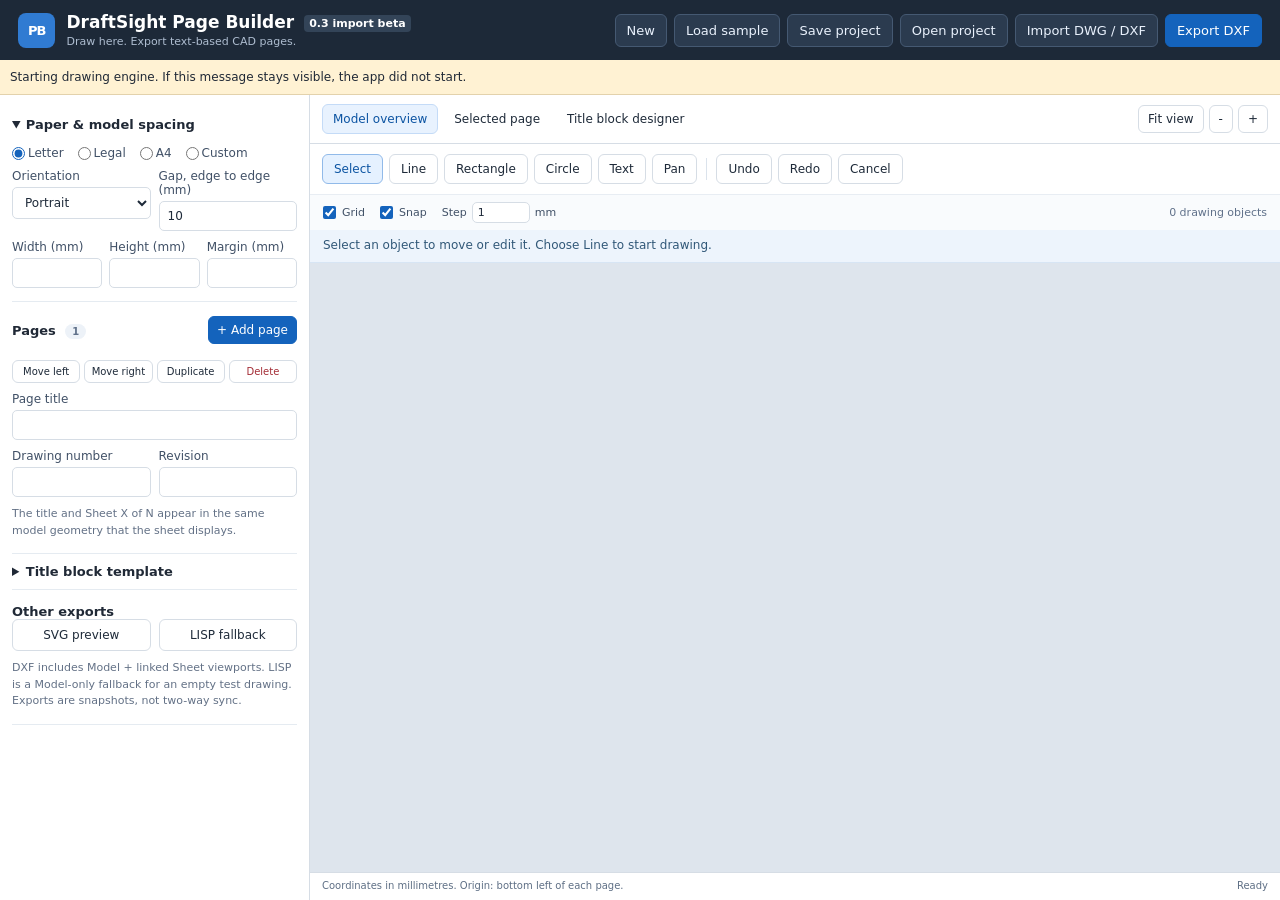
<file: Dev/importer/page_builder_import_beta/source/shell.html>
<!doctype html>
<html lang="en">
<head>
<meta charset="utf-8">
<meta name="viewport" content="width=device-width,initial-scale=1">
<title>DraftSight Page Builder</title>
<style>
:root {font-family:system-ui,-apple-system,BlinkMacSystemFont,"Segoe UI",sans-serif;font-size:13px;color:#202936;background:#edf1f5;--accent:#1463bc;--border:#d6dde5;--muted:#637186;--ink:#1e2a39;--panel:#fff;}
*{box-sizing:border-box}body{margin:0;height:100vh;display:flex;flex-direction:column}button,input,select{font:inherit}button{border:1px solid var(--border);background:white;color:var(--ink);padding:8px 11px;border-radius:6px;cursor:pointer;white-space:nowrap}button:hover{background:#edf4fb;border-color:#8daccd}button:disabled{opacity:.4;cursor:default}button.primary{background:var(--accent);border-color:var(--accent);color:#fff}button.primary:hover{background:#0b529f}button.danger{color:#a42d36}button.small{font-size:12px;padding:6px 8px}button.active{background:#e5f1ff;border-color:#91bae9;color:#0c54a2}button:focus-visible,input:focus-visible,select:focus-visible,summary:focus-visible{outline:2px solid #2682df;outline-offset:2px}button.wide{width:100%;margin:4px 0 9px}input,select{width:100%;min-width:0;padding:7px 8px;border:1px solid var(--border);border-radius:5px;background:#fff;color:var(--ink)}input[type=checkbox],input[type=radio]{width:auto;accent-color:var(--accent)}input:disabled{background:#f1f4f7;color:var(--muted)}label{display:block;font-size:12px;color:#415167;margin-top:9px}label>input,label>select{display:block;margin-top:4px}.two{display:grid;grid-template-columns:1fr 1fr;gap:8px}.three{display:grid;grid-template-columns:1fr 1fr 1fr;gap:7px}.check{display:flex;align-items:center;gap:6px;white-space:nowrap}.check input{margin:0}h1,h2,p{margin:0}h2{font-size:13px;font-weight:650}.hint{font-size:11px;line-height:1.5;color:var(--muted);margin-top:9px}main{display:grid;grid-template-columns:310px minmax(0,1fr);flex:1;min-height:0}.app-header{display:flex;justify-content:space-between;align-items:center;padding:12px 18px;background:#1d2938;color:#fff;gap:16px}.brand{display:flex;gap:11px;align-items:center}.brand-mark{background:#307bd2;color:#fff;font-weight:700;border-radius:8px;padding:10px;letter-spacing:-1px}.brand h1{font-size:17px;font-weight:650}.brand small{font-size:11px;background:#334458;border-radius:4px;margin-left:4px;padding:2px 5px;vertical-align:middle}.brand p{color:#aebdd0;font-size:11px;margin-top:3px}.header-actions{display:flex;gap:7px;flex-wrap:wrap}.header-actions button:not(.primary){background:#2b3b4f;color:#e9f1fc;border-color:#455972}.header-actions button:hover{background:#3d536c}.header-actions button.primary:hover{background:#1d78dd}#sidebar{overflow-y:auto;background:#fff;border-right:1px solid var(--border);padding:12px;scrollbar-width:thin}.side-section{padding:14px 0;border-bottom:1px solid #e5ebf1}.section-heading{display:flex;justify-content:space-between;align-items:center;margin-bottom:9px;gap:6px}.pill{font-size:10px;background:#edf2f8;color:#60718a;padding:2px 7px;border-radius:10px;margin-left:5px}details{border-bottom:1px solid #e5ebf1;padding:10px 0}summary{font-size:13px;font-weight:650;cursor:pointer}.details-body{padding-top:5px;padding-bottom:3px}.radios{display:flex;flex-wrap:wrap;gap:14px;border:0;padding:3px 0 0;margin:0}.radios label{display:flex;gap:3px;align-items:center;margin-top:6px}.radios input{display:inline;margin:0}.page-list{display:grid;gap:5px;max-height:132px;overflow-y:auto}.page-row{display:flex;align-items:center;gap:9px;text-align:left;width:100%;padding:7px 9px}.page-row .page-number{background:#eef2f7;border-radius:4px;padding:4px 6px;color:#526277;font-size:11px}.page-row.active .page-number{background:#cce1fc;color:#134f93}.page-row .page-name{white-space:nowrap;overflow:hidden;text-overflow:ellipsis;flex:1;font-size:12px}.page-row small{font-size:10px;color:#60718a}.page-actions{display:flex;gap:4px;margin-top:7px}.page-actions button{font-size:10px;padding:5px 6px;flex:1}.workspace{display:flex;flex-direction:column;min-height:0;min-width:0}.view-row{display:flex;align-items:center;justify-content:space-between;padding:9px 12px;background:#fff;border-bottom:1px solid var(--border);gap:8px}.view-tabs,.view-controls{display:flex;gap:5px}.view-tabs button{border-color:transparent;font-size:12px;padding:7px 10px}.view-tabs button.active{background:#e8f2fe;border-color:#c4dbf7}.view-controls button{font-size:12px;padding:6px 9px}.tools{display:flex;align-items:center;gap:6px;padding:10px 12px;background:#fff;border-bottom:1px solid #e8edf3;flex-wrap:wrap}.tools button{padding:7px 11px;font-size:12px}.separator{width:1px;height:22px;background:#dbe3ec;margin:0 3px}.drawing-options{display:flex;align-items:center;gap:15px;padding:7px 13px;background:#f9fbfd}.drawing-options label{margin:0;font-size:11px}.inline{display:flex;align-items:center;gap:5px}.inline input{width:58px;margin:0;padding:3px 5px}.count{margin-left:auto;font-size:11px;color:#60718a}.text-options{display:flex;align-items:flex-end;gap:8px;padding:0 12px 8px;background:#f9fbfd}.text-options label:first-child{flex:1}.text-height{width:92px}.variables{width:180px}.tool-hint{padding:8px 13px;font-size:12px;background:#edf4fc;color:#315878;border-bottom:1px solid #d7e5f4;min-height:33px}.stage{position:relative;flex:1;min-height:240px;overflow:hidden;background:#dee5ed}#canvas{display:block;width:100%;height:100%;touch-action:none;user-select:none;outline:none}#canvas[data-tool=line],#canvas[data-tool=rect],#canvas[data-tool=circle],#canvas[data-tool=text]{cursor:crosshair}#canvas[data-tool=pan]{cursor:grab}#canvas[data-panning=true]{cursor:grabbing}.status-bar{display:flex;justify-content:space-between;gap:10px;padding:7px 12px;background:#fff;border-top:1px solid var(--border);font-size:10px;color:#5e6f85;min-height:28px}.toast{position:absolute;left:14px;bottom:14px;max-width:calc(100% - 28px);font-size:12px;line-height:1.4;background:#22374c;color:white;padding:10px 14px;border-radius:6px;box-shadow:0 3px 12px #12223422;pointer-events:none}.toast.error{background:#9b3038}#bootError{padding:10px;background:#fff2d3;border-bottom:1px solid #e3d2ac;font-size:12px}#geometryFields label{margin-top:7px}#inspector .section-heading h2{font-size:12px}.exports .two button{font-size:12px}.sr-only{position:absolute;width:1px;height:1px;overflow:hidden;clip:rect(0,0,0,0)}[hidden]{display:none!important}
@media(max-width:1100px){main{grid-template-columns:280px minmax(0,1fr)}.app-header{padding:9px 12px}.brand h1{font-size:14px}.brand p{font-size:10px}.header-actions{gap:4px}.header-actions button{font-size:11px;padding:7px 8px}.view-tabs button{font-size:11px;padding:7px}.view-row{padding:8px}.tools{padding:8px;gap:4px}.tools button{padding:7px 8px}.drawing-options{gap:9px}}
@media(max-width:760px){body{height:auto;min-height:100vh}.app-header{align-items:flex-start;flex-direction:column;gap:9px}.header-actions{width:100%}.header-actions button{flex:1}main{display:flex;flex-direction:column-reverse}#sidebar{border-right:none;border-top:1px solid var(--border);overflow:visible}.workspace{height:72vh;min-height:520px}.view-row{flex-wrap:wrap}.stage{min-height:250px}.status-bar{font-size:9px}.variables{width:135px}.count{display:none}.text-options{flex-wrap:wrap}#sidebar .page-list{max-height:150px}}

#cadImportDialog{max-width:980px;width:94vw;max-height:93vh;padding:20px;border:1px solid var(--border);border-radius:10px;color:var(--ink);overflow-y:auto}#cadImportDialog::backdrop{background:#162232a6}.cad-dialog-head,.cad-dialog-actions{display:flex;align-items:center;justify-content:space-between;gap:10px}.cad-dialog-actions{justify-content:flex-end;flex-wrap:wrap;margin-top:14px}.cad-notice{padding:12px;background:#fff4d8;border-left:3px solid #dbb455;line-height:1.55;margin:14px 0 8px}#cadStatus{padding:10px;margin:8px 0;background:#e8f2fb;line-height:1.5}#cadStatus.error{background:#fee9e9;color:#842530}#cadPreview{background:#fff;border:1px solid #dde4ed;min-height:30px;margin-top:12px}#cadPreview svg{display:block;width:100%}#cadDetails{font-size:11px;line-height:1.6;white-space:pre-wrap;overflow-wrap:anywhere;max-height:260px;overflow-y:auto;background:#f5f7fa;padding:10px}.cad-confirm{white-space:normal;line-height:1.5}#importReportBtn{font-size:11px}

</style>
</head>
<body>
<header class="app-header">
  <div class="brand"><span class="brand-mark" aria-hidden="true">PB</span><div><h1>DraftSight Page Builder <small>0.3 import beta</small></h1><p>Draw here. Export text-based CAD pages.</p></div></div>
  <div class="header-actions">
    <button id="newBtn">New</button><button id="sampleBtn">Load sample</button>
    <button id="saveBtn">Save project</button><button id="loadBtn">Open project</button>
    <input id="loadInput" type="file" accept=".json,application/json" hidden>
    <button id="importCadBtn">Import DWG / DXF</button><button id="dxfBtn" class="primary">Export DXF</button>
  </div>
</header>
<div id="bootError" role="alert">Starting drawing engine. If this message stays visible, the app did not start.</div>
<noscript>This application needs JavaScript enabled to draw and export.</noscript>
<main>
 <aside id="sidebar">
  <details open><summary>Paper &amp; model spacing</summary>
   <div class="details-body">
    <fieldset class="radios"><legend class="sr-only">Paper size</legend>
     <label><input type="radio" name="paper" value="letter" checked>Letter</label>
     <label><input type="radio" name="paper" value="legal">Legal</label>
     <label><input type="radio" name="paper" value="a4">A4</label>
     <label><input type="radio" name="paper" value="custom">Custom</label>
    </fieldset>
    <div class="two"><label>Orientation<select id="orientation"><option value="portrait">Portrait</option><option value="landscape">Landscape</option></select></label>
    <label>Gap, edge to edge (mm)<input id="gap" type="number" min="0" max="5000" step="0.1" value="10"></label></div>
    <div class="three"><label>Width (mm)<input id="width" type="number" min="50" max="1000000" step="0.1"></label><label>Height (mm)<input id="height" type="number" min="50" max="1000000" step="0.1"></label><label>Margin (mm)<input id="margin" type="number" min="0" step="0.1"></label></div>
   </div>
  </details>
  <section class="side-section">
   <div class="section-heading"><h2>Pages <span id="pageCount" class="pill">1</span></h2><button id="addPageBtn" class="primary small">+ Add page</button></div>
   <div id="pageList" class="page-list"></div>
   <div class="page-actions"><button id="pageLeftBtn" title="Move selected page earlier">Move left</button><button id="pageRightBtn" title="Move selected page later">Move right</button><button id="duplicatePageBtn">Duplicate</button><button id="deletePageBtn" class="danger">Delete</button></div>
   <label>Page title<input id="pageTitle" type="text" maxlength="100"></label>
   <div class="two"><label>Drawing number<input id="drawingNumber" type="text" maxlength="80"></label><label>Revision<input id="revision" type="text" maxlength="20"></label></div>
   <p class="hint">The title and Sheet X of N appear in the same model geometry that the sheet displays.</p>
  </section>
  <details id="tbSettings"><summary>Title block template</summary>
   <div class="details-body">
    <label class="check"><input id="tbEnabled" type="checkbox" checked>Show title block on all pages</label>
    <div class="two"><label>Width (mm)<input id="tbWidth" type="number" min="1" step="0.1"></label><label>Height (mm)<input id="tbHeight" type="number" min="1" step="0.1"></label></div>
    <button id="editTbBtn" class="wide">Edit title block on canvas</button>
    <div class="two"><button id="resetTbBtn">Default template</button><button id="clearTbBtn">Clear template</button></div>
    <p class="hint">Use the same drawing tools. Text can contain {TITLE}, {DRAWING_NUMBER}, {REVISION}, {PAGE}, or {PAGECOUNT}.</p>
   </div>
  </details>
  <section id="inspector" class="side-section" hidden>
    <div class="section-heading"><h2 id="selectionName">Selected object</h2><button id="deleteEntityBtn" class="small danger">Delete object</button></div>
    <div id="geometryFields" class="two"></div>
    <label id="selectedTextLabel" hidden>Text / variables<input id="selectedText" type="text" maxlength="50000"></label>
    <div class="two"><button id="duplicateEntityBtn">Duplicate object</button><button id="deselectBtn">Deselect</button></div>
  </section>
  <section class="side-section exports">
    <h2>Other exports</h2><button id="importReportBtn" hidden>Save import report</button>
    <div class="two"><button id="svgBtn">SVG preview</button><button id="lispBtn">LISP fallback</button></div>
    <p class="hint">DXF includes Model + linked Sheet viewports. LISP is a Model-only fallback for an empty test drawing. Exports are snapshots, not two-way sync.</p>
  </section>
 </aside>
 <section class="workspace">
  <div class="view-row">
   <div class="view-tabs" role="group" aria-label="Canvas view"><button data-mode="model" class="active">Model overview</button><button data-mode="sheet">Selected page</button><button data-mode="title">Title block designer</button></div>
   <div class="view-controls"><button id="fitBtn">Fit view</button><button id="zoomOutBtn" aria-label="Zoom out">-</button><button id="zoomInBtn" aria-label="Zoom in">+</button></div>
  </div>
  <div class="tools" role="toolbar" aria-label="Drawing tools">
   <button data-tool="select" class="active" title="Select and move (V)">Select</button>
   <button data-tool="line" title="Line (L)">Line</button><button data-tool="rect" title="Rectangle (R)">Rectangle</button>
   <button data-tool="circle" title="Circle (C)">Circle</button><button data-tool="text" title="Text (T)">Text</button>
   <button data-tool="pan" title="Pan (H)">Pan</button>
   <span class="separator"></span><button id="undoBtn" title="Undo (Ctrl+Z)">Undo</button><button id="redoBtn" title="Redo (Ctrl+Shift+Z)">Redo</button>
   <button id="cancelBtn" title="Cancel the unfinished shape (Escape)">Cancel</button>
  </div>
  <div class="drawing-options">
   <label class="check"><input id="gridEnabled" type="checkbox" checked>Grid</label>
   <label class="check"><input id="snapEnabled" type="checkbox" checked>Snap</label>
   <label class="inline">Step <input id="snapStep" type="number" min="0.1" max="100" step="0.1" value="1"> mm</label>
   <span id="entityCount" class="count">0 drawing objects</span>
  </div>
  <div id="textOptions" class="text-options" hidden>
   <label>Text to place<input id="newText" type="text" value="Note" maxlength="50000"></label>
   <label class="text-height">Height (mm)<input id="newTextHeight" type="number" value="3" min="0.2" max="100" step="0.1"></label>
   <label class="variables">Insert variable<select id="variable"><option value="">Choose...</option><option>{TITLE}</option><option>{DRAWING_NUMBER}</option><option>{REVISION}</option><option>{PAGE}</option><option>{PAGECOUNT}</option><option>Sheet {PAGE} of {PAGECOUNT}</option></select></label>
  </div>
  <div id="toolHint" class="tool-hint">Select an object to move or edit it. Choose Line to start drawing.</div>
  <div id="stage" class="stage">
   <svg id="canvas" xmlns="http://www.w3.org/2000/svg" tabindex="0" aria-label="Drawing canvas"></svg>
   <div id="toast" class="toast" role="status" hidden></div>
  </div>
  <div class="status-bar"><span id="coordinates">Coordinates in millimetres. Origin: bottom left of each page.</span><span id="saveStatus">Ready</span></div>
 </section>
</main>


<dialog id="cadImportDialog" aria-labelledby="cadImportHeading">
 <div class="cad-dialog-head"><h2 id="cadImportHeading">Import DWG / DXF <span class="pill">experimental</span></h2><button id="cadCloseBtn">Cancel / close</button></div>
 <p class="cad-notice"><strong>Model import, not a lossless CAD conversion.</strong> This version places all Model geometry on one editing canvas, retaining its relative positions. It does not rebuild the original Sheet tabs. Your current project changes only when you accept the preview.</p>
 <p class="hint">DWG decoding downloads LibreDWG-Web 0.7.17 from jsDelivr when you click Read drawing. Your drawing stays in a local browser worker; it is not sent to a conversion server. ASCII DXF import needs no network. The supplied E180 DWG has not been decoded in the development environment.</p>
 <div class="two"><label>Drawing file<input id="cadFile" type="file" accept=".dwg,.dxf,.json"></label><div><label class="check"><input id="cadHidden" type="checkbox">Include off / frozen layers</label><button id="cadReadBtn" class="primary wide">Read drawing</button></div></div>
 <p id="cadStatus" role="status"></p>
 <div id="cadUnitBox" hidden><div class="two"><label>Source drawing units<select id="cadUnits"><option value="">Choose units...</option><option value="1">Millimetres</option><option value="25.4">Inches</option><option value="304.8">Feet</option><option value="10">Centimetres</option><option value="1000">Metres</option><option value="custom">Custom multiplier</option></select></label><label id="cadCustomScaleBox" hidden>Millimetres per source unit<input id="cadCustomScale" type="number" min="0.000001" step="any" value="1"></label></div><p class="hint" id="cadUnitNote"></p></div>
 <p class="hint" id="cadSize"></p>
 <div id="cadPreview" aria-label="Imported drawing preview"></div>
 <details open><summary>Import report - skipped objects and simplifications</summary><pre id="cadDetails"></pre></details>
 <label class="check cad-confirm"><input id="cadConfirmed" type="checkbox">I reviewed the preview and report. Load this simplified Model copy.</label>
 <div class="cad-dialog-actions"><button id="cadDiagnosticBtn" disabled>Save decoder diagnostic JSON</button><button id="cadSaveJsonBtn" disabled>Save as project JSON</button><button id="cadAcceptBtn" class="primary" disabled>Load into editor</button></div>
</dialog>

<!-- PAGE_BUILDER_SCRIPTS -->
</body>
</html>
</file>
